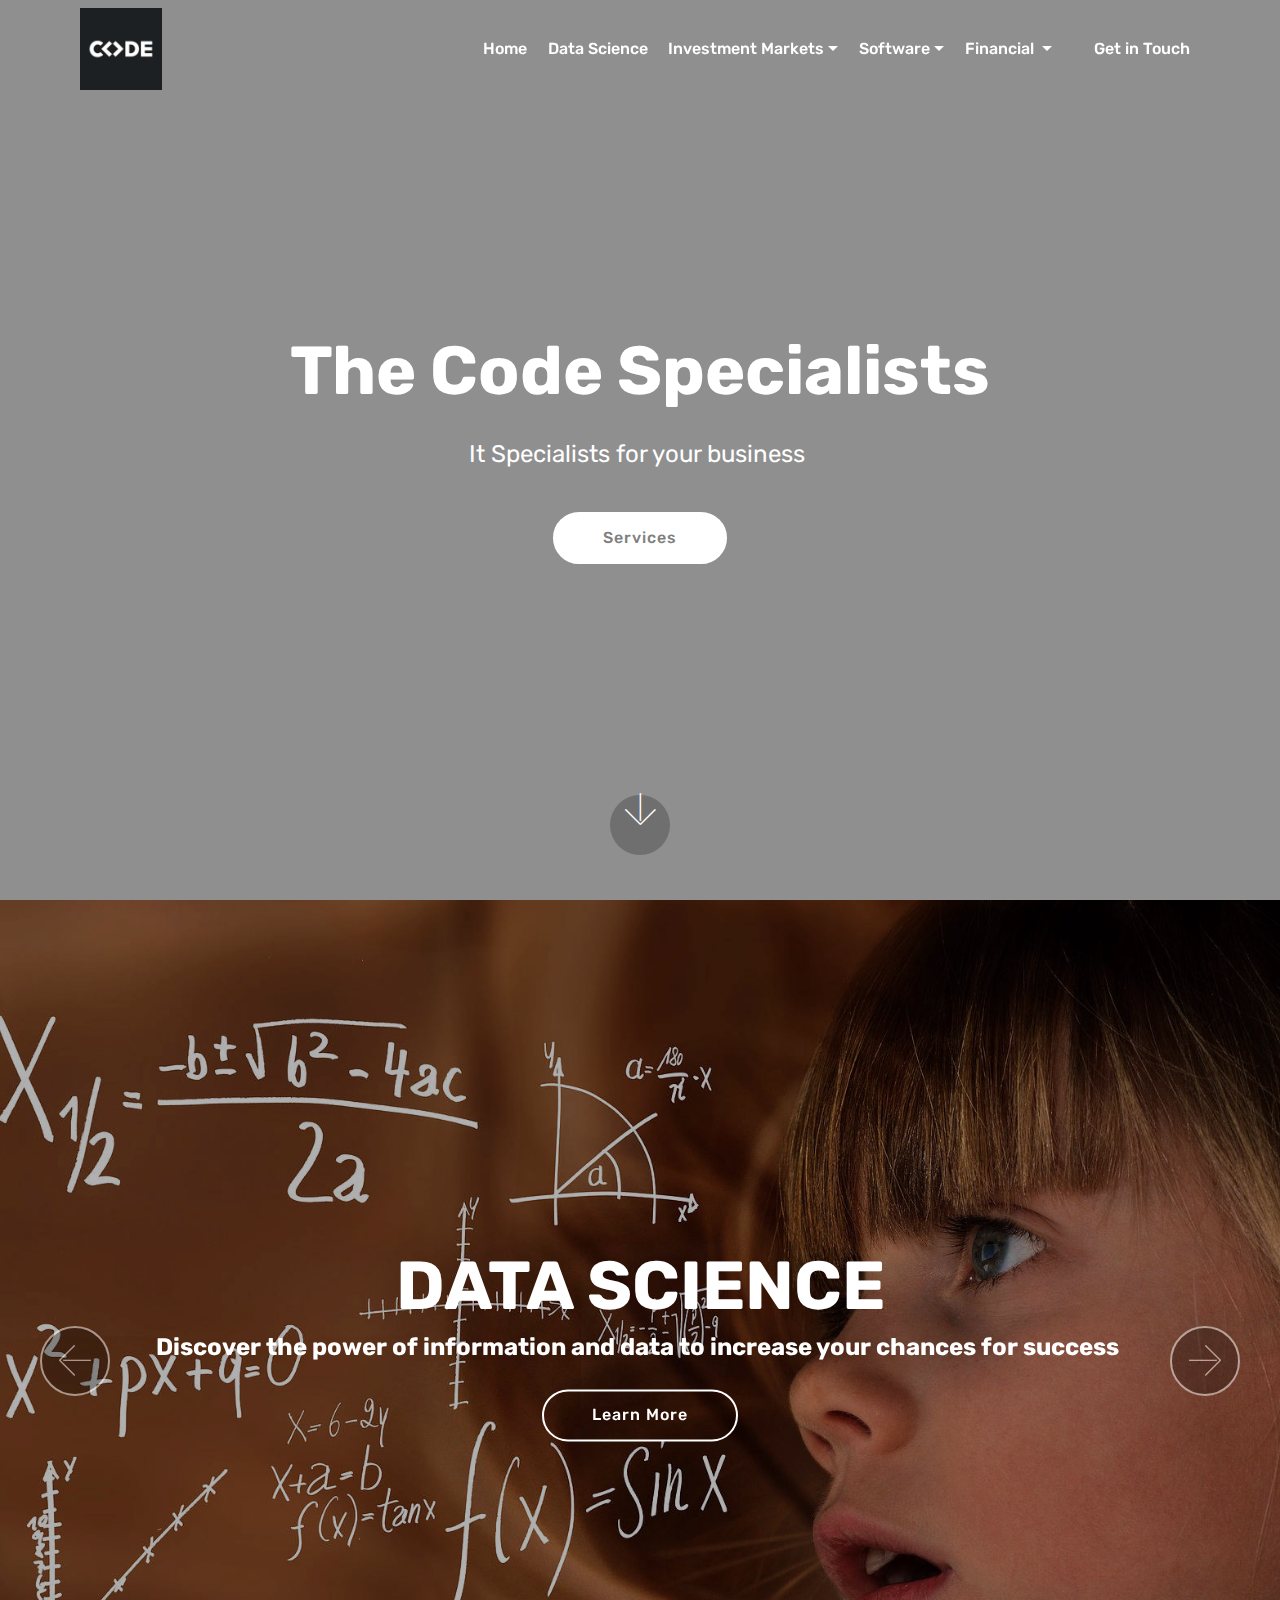
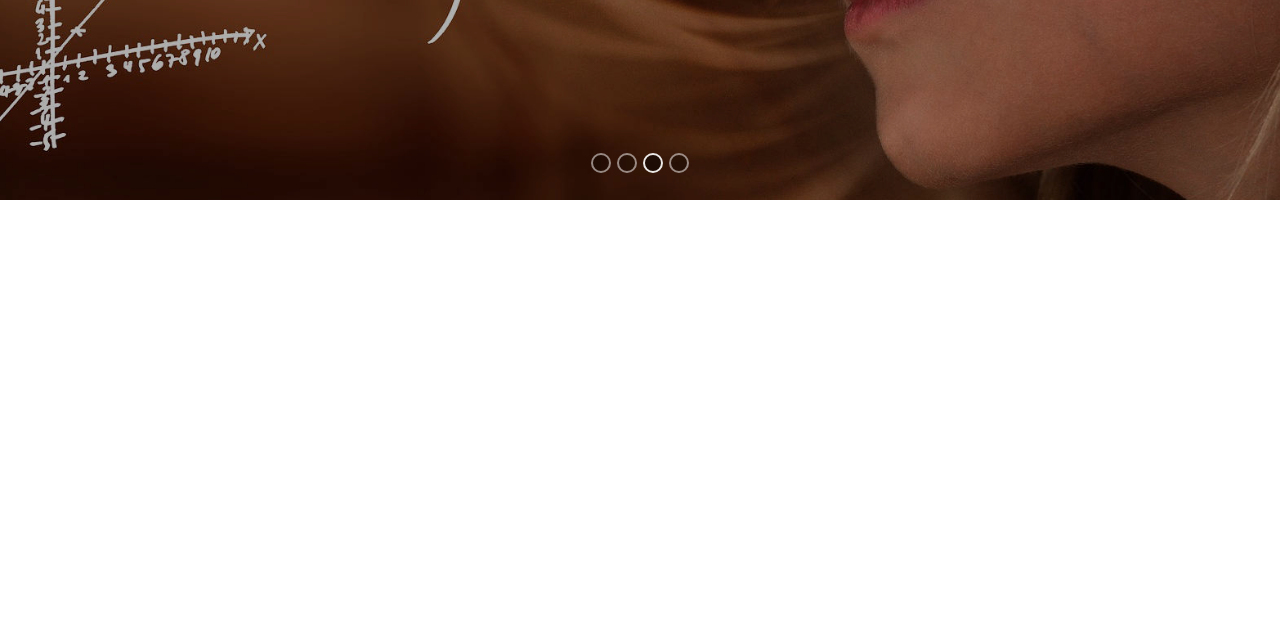
<file: index.html>
﻿<!DOCTYPE html>
<html >
<head>
  <meta charset="UTF-8">
  <meta http-equiv="X-UA-Compatible" content="IE=edge">
  <meta name="generator" content="Mobirise v4.8.2, mobirise.com">
  <meta name="viewport" content="width=device-width, initial-scale=1, minimum-scale=1">
  <meta name="google-site-verification" content="b-_OHContUVNNFX2c26DdjQAK_rGjxi03QdjIh-lMys" />
  <link rel="shortcut icon" href="assets/images/logooriginal-1-186x186.png" type="image/x-icon">
  <meta name="description" content="The Code Specialists">
  <title>THE CODE SPECIALISTS</title>
  <link rel="stylesheet" href="assets/web/assets/mobirise-icons/mobirise-icons.css">
  <link rel="stylesheet" href="assets/tether/tether.min.css">
  <link rel="stylesheet" href="assets/bootstrap/css/bootstrap.min.css">
  <link rel="stylesheet" href="assets/bootstrap/css/bootstrap-grid.min.css">
  <link rel="stylesheet" href="assets/bootstrap/css/bootstrap-reboot.min.css">
  <link rel="stylesheet" href="assets/dropdown/css/style.css">
  <link rel="stylesheet" href="assets/animatecss/animate.min.css">
  <link rel="stylesheet" href="assets/socicon/css/styles.css">
  <link rel="stylesheet" href="assets/theme/css/style.css">
  <link rel="stylesheet" href="assets/mobirise/css/mbr-additional.css" type="text/css">
  
  <!-- Global site tag (gtag.js) - Google Analytics -->
<script async src="https://www.googletagmanager.com/gtag/js?id=UA-128234873-1"></script>
<script>
  window.dataLayer = window.dataLayer || [];
  function gtag(){dataLayer.push(arguments);}
  gtag('js', new Date());

  gtag('config', 'UA-128234873-1');
</script>

  
</head>
<body>

  <section class="menu cid-r3bcuYxitw" once="menu" id="menu1-4s">

    

    <nav class="navbar navbar-expand beta-menu navbar-dropdown align-items-center navbar-fixed-top navbar-toggleable-sm bg-color transparent">
        <button class="navbar-toggler navbar-toggler-right" type="button" data-toggle="collapse" data-target="#navbarSupportedContent" aria-controls="navbarSupportedContent" aria-expanded="false" aria-label="Toggle navigation">
            <div class="hamburger">
                <span></span>
                <span></span>
                <span></span>
                <span></span>
            </div>
        </button>
        <div class="menu-logo">
            <div class="navbar-brand">
                <span class="navbar-logo">
                    
                         <img src="assets/images/logooriginal-1-186x186.png" alt="Mobirise" title="" style="height: 5.1rem;">
                    
                </span>
                <span class="navbar-caption-wrap"><a class="navbar-caption text-white display-4" href="#top"></a></span>
            </div>
        </div>
        <div class="collapse navbar-collapse" id="navbarSupportedContent">
            <ul class="navbar-nav nav-dropdown nav-right" data-app-modern-menu="true"><li class="nav-item"><a class="nav-link link text-white display-4" href="index.html#slider1-4t" aria-expanded="false">
                        
                        Home</a></li><li class="nav-item"><a class="nav-link link text-white display-4" href="page1.html#header1-5q" aria-expanded="false">
                        
                        Data Science</a></li><li class="nav-item dropdown"><a class="nav-link link text-white dropdown-toggle display-4" href="PAGE1.html#header3-4z" aria-expanded="false" data-toggle="dropdown-submenu">
                        
                        Investment Markets</a><div class="dropdown-menu"><a class="text-white dropdown-item display-4" href="page1.html#header3-4z" aria-expanded="false">Automated Trading Algorithms</a><a class="text-white dropdown-item display-4" href="page1.html#header3-4z" aria-expanded="false">Freelance Service</a><a class="text-white dropdown-item display-4" href="page1.html#content5-54" aria-expanded="false">Performance Reports</a></div></li><li class="nav-item dropdown"><a class="nav-link link text-white dropdown-toggle display-4" href="page2.html#header1-5o" aria-expanded="false" data-toggle="dropdown-submenu">Software</a><div class="dropdown-menu"><a class="text-white dropdown-item display-4" href="page2.html#header1-5o" aria-expanded="false">Web Development</a><a class="text-white dropdown-item display-4" href="page2.html#features13-5a" aria-expanded="false">Software Development</a><a class="text-white dropdown-item display-4" href="page2.html#features13-5b" aria-expanded="false">Mobile Apps</a><a class="text-white dropdown-item display-4" href="page2.html#features13-5c" aria-expanded="false">System Integration</a></div></li><li class="nav-item dropdown"><a class="nav-link link text-white dropdown-toggle display-4" href="page2.html#content5-5d" aria-expanded="false" data-toggle="dropdown-submenu">Financial&nbsp;</a><div class="dropdown-menu"><a class="text-white dropdown-item display-4" href="page2.html#content5-5d" aria-expanded="false">Contract Negotiations</a><a class="text-white dropdown-item display-4" href="page2.html#features11-5f" aria-expanded="false">Business Insurance</a><a class="text-white dropdown-item display-4" href="page2.html#features11-5g" aria-expanded="false">Umbrella Service</a></div></li><li class="nav-item"><a class="nav-link link text-white display-4" href="https://mobirise.com" aria-expanded="false">
                        </a></li>
                <li class="nav-item">
                    <a class="nav-link link text-white display-4" href="page2.html#social-buttons2-5h">Get in Touch</a>
                </li></ul>
            
        </div>
    </nav>
</section>

<section class="engine"><a href="https://mobiri.se/l">free web templates</a></section><section class="header6 cid-r3bbsxPfpr mbr-fullscreen" data-bg-video="https://www.youtube.com/watch?v=6my2ltOHaZE" id="header6-41">

    

    <div class="mbr-overlay" style="opacity: 0.4; background-color: rgb(0, 0, 0);">
    </div>

    <div class="container">
        <div class="row justify-content-md-center">
            <div class="mbr-white col-md-10">
                <h1 class="mbr-section-title align-center mbr-bold pb-3 mbr-fonts-style display-1">
                    The Code Specialists</h1>
                <p class="mbr-text align-center pb-3 mbr-fonts-style display-5">
                    It Specialists for your business&nbsp;</p>
                <div class="mbr-section-btn align-center"><a class="btn btn-md btn-white display-4" href="index.html#slider1-4t">Services</a></div>
            </div>
        </div>
    </div>

    <div class="mbr-arrow hidden-sm-down" aria-hidden="true">
        <a href="#next">
            <i class="mbri-down mbr-iconfont"></i>
        </a>
    </div>
</section>

<section class="carousel slide cid-r3bd5BiD09" data-interval="false" id="slider1-4t">

    

    <div class="full-screen"><div class="mbr-slider slide carousel" data-pause="true" data-keyboard="false" data-ride="carousel" data-interval="8000"><ol class="carousel-indicators"><li data-app-prevent-settings="" data-target="#slider1-4t" data-slide-to="0"></li><li data-app-prevent-settings="" data-target="#slider1-4t" data-slide-to="1"></li><li data-app-prevent-settings="" data-target="#slider1-4t" class=" active" data-slide-to="2"></li><li data-app-prevent-settings="" data-target="#slider1-4t" data-slide-to="3"></li></ol><div class="carousel-inner" role="listbox"><div class="carousel-item slider-fullscreen-image" data-bg-video-slide="false" style="background-image: url(assets/images/mbr-1920x1271.jpg);"><div class="container container-slide"><div class="image_wrapper"><div class="mbr-overlay" style="opacity: 0.4;"></div><img src="assets/images/mbr-1920x1271.jpg"><div class="carousel-caption justify-content-center"><div class="col-10 align-center"><h2 class="mbr-fonts-style display-1">Automated Trading Algorithms</h2><p class="lead mbr-text mbr-fonts-style display-5"><strong>Bullish or Bearish ? Not quite important anymore, your algorithm will do this for you to benefit from both !</strong></p><div class="mbr-section-btn" buttons="0"> <a class="btn  btn-white-outline display-4" href="page1.html#header3-4z">Learn More</a></div></div></div></div></div></div><div class="carousel-item slider-fullscreen-image" data-bg-video-slide="false" style="background-image: url(assets/images/mbr-1920x1310.jpg);"><div class="container container-slide"><div class="image_wrapper"><div class="mbr-overlay" style="opacity: 0.2;"></div><img src="assets/images/mbr-1920x1310.jpg"><div class="carousel-caption justify-content-center"><div class="col-10 align-center"><h2 class="mbr-fonts-style display-1">Financial Assistance</h2><p class="lead mbr-text mbr-fonts-style display-5"><strong>Our team of specialists can benefit from the best possible and most cost effective service allowing them to focus on the things they are here to do.&nbsp;</strong><br></p><div class="mbr-section-btn" buttons="0"> <a class="btn  btn-white-outline display-4" href="page2.html#content5-5d">Learn More</a></div></div></div></div></div></div><div class="carousel-item slider-fullscreen-image active" data-bg-video-slide="false" style="background-image: url(assets/images/mbr-1920x1104.jpg);"><div class="container container-slide"><div class="image_wrapper"><div class="mbr-overlay" style="opacity: 0.3; background-color: rgb(0, 0, 0);"></div><img src="assets/images/mbr-1920x1104.jpg"><div class="carousel-caption justify-content-center"><div class="col-10 align-center"><h2 class="mbr-fonts-style display-1"><strong>DATA SCIENCE</strong></h2><p class="lead mbr-text mbr-fonts-style display-5"><strong>Discover the power of information and data to increase your chances for success&nbsp;</strong></p><div class="mbr-section-btn" buttons="0"> <a class="btn  btn-white-outline display-4" href="page1.html#header1-5q">Learn More</a></div></div></div></div></div></div><div class="carousel-item slider-fullscreen-image" data-bg-video-slide="false" style="background-image: url(assets/images/mbr-7-1920x1280.jpg);"><div class="container container-slide"><div class="image_wrapper"><div class="mbr-overlay" style="opacity: 0.3;"></div><img src="assets/images/mbr-7-1920x1280.jpg"><div class="carousel-caption justify-content-center"><div class="col-10 align-center"><h2 class="mbr-fonts-style display-1">Software Development</h2><p class="lead mbr-text mbr-fonts-style display-5"><strong>Chose from a number of pre-made code blocks, pages, systems or simply let us implement any idea with protection of your intellectual property.</strong></p><div class="mbr-section-btn" buttons="0"> <a class="btn  btn-white-outline display-4" href="page2.html#header1-5o">Learn More</a></div></div></div></div></div></div></div><a data-app-prevent-settings="" class="carousel-control carousel-control-prev" role="button" data-slide="prev" href="#slider1-4t"><span aria-hidden="true" class="mbri-left mbr-iconfont"></span><span class="sr-only">Previous</span></a><a data-app-prevent-settings="" class="carousel-control carousel-control-next" role="button" data-slide="next" href="#slider1-4t"><span aria-hidden="true" class="mbri-right mbr-iconfont"></span><span class="sr-only">Next</span></a></div></div>

</section>

<section class="footer4 cid-r3f5g5GOXw mbr-reveal" id="footer4-5v">

    

    

    <div class="container">
        <div class="media-container-row content mbr-white">
            <div class="col-md-3 col-sm-4">
                <div class="mb-3 img-logo">
                    <a href="https://mobirise.com/">
                        <img src="assets/images/logooriginal-192x192.png" alt="Mobirise" title="">
                    </a>
                </div>
                <p class="mb-3 mbr-fonts-style foot-title display-7">
                    The Code Specialists</p>
                <p class="mbr-text mbr-fonts-style mbr-links-column display-7">
                    <a href="#" class="text-white">About Us</a>
                    <br><a href="page2.html#header1-5o" class="text-white">Services</a>
                    <br><a href="https://thecodespecialists.com/page1.html#header3-4z" class="text-white">Selected Work</a>
                    <br><a href="page2.html#social-buttons2-5h" class="text-white">Get In Touch</a>
                </p>
            </div>
            <div class="col-md-4 col-sm-8">
                <p class="mb-4 foot-title mbr-fonts-style display-7">Why us?&nbsp;</p>
                <p class="mbr-text mbr-fonts-style foot-text display-7">Through extensive experience in software design, data science and financial markets, we can change the path of your business for ever. 
<br>
<br>If you're looking for a global growth and multinational access to markets, we are the right people to speak to. &nbsp;</p>
            </div>
            <div class="col-md-4 offset-md-1 col-sm-12">
                <p class="mb-4 foot-title mbr-fonts-style display-7">
                    SUBSCRIBE
                </p>
                <p class="mbr-text mbr-fonts-style form-text display-7">
                    Get monthly updates and free resources</p>
                <div class="media-container-column" data-form-type="formoid">
                    <div data-form-alert="" hidden="" class="align-center">Thanks for filling out the form!</div>

                    <form class="form-inline" action="https://mobirise.com/" method="post" data-form-title="Mobirise Form">
                        <input type="hidden" value="PuKLTX/b/BLGr4KSqKtvNDL08EDujkKwnCwIxV2vvFCwMQG0NF9NxaS3MW0pQWC97gQwonVM0+0AKx47QZs3mS79ChMt2vTKoIFZk6RaYNBRTaN6IORxHQTwUa1avAa+" data-form-email="true">
                        <div class="form-group">
                            <input type="email" class="form-control input-sm input-inverse my-2" name="email" required="" data-form-field="Email" placeholder="Email" id="email-footer4-5v">
                        </div>
                        <div class="input-group-btn m-2"><button href="" class="btn btn-primary display-4" type="submit" role="button">Subscribe</button></div>
                    </form>
                </div>
                <p class="mb-4 mbr-fonts-style foot-title display-7"></p>
                <div class="social-list pl-0 mb-0">
                        <div class="soc-item">
                            <a href="https://twitter.com/CodeSpecialists" target="_blank">
                                <span class="mbr-iconfont mbr-iconfont-social socicon-twitter socicon"></span>
                            </a>
                        </div>
                        <div class="soc-item">
                            <a href="https://www.facebook.com/thecodespecialists/" target="_blank">
                                <span class="mbr-iconfont mbr-iconfont-social socicon-facebook socicon"></span>
                            </a>
                        </div>
                        <div class="soc-item">
                            <a href="https://www.linkedin.com/company/the-code-specialists" target="_blank">
                                <span class="mbr-iconfont mbr-iconfont-social socicon-linkedin socicon"></span>
                            </a>
                        </div>
                        <div class="soc-item">
                            <a href="https://join.skype.com/invite/lujozQtJwcCu" target="_blank">
                                <span class="mbr-iconfont mbr-iconfont-social socicon-skype socicon"></span>
                            </a>
                        </div>
                        <div class="soc-item">
                            <a href="https://api.whatsapp.com/send?phone=447466722045" target="_blank">
                                <span class="mbr-iconfont mbr-iconfont-social socicon-whatsapp socicon"></span>
                            </a>
                        </div>
                        <div class="soc-item">
                            <a href="https://m.me/thecodespecialists" target="_blank">
                                <span class="mbr-iconfont mbr-iconfont-social socicon-wechat socicon"></span>
                            </a>
                        </div>
                </div>
            </div>
        </div>
        <div class="footer-lower">
            <div class="media-container-row">
                <div class="col-sm-12">
                    <hr>
                </div>
            </div>
            <div class="media-container-row mbr-white">
                <div class="col-sm-12 copyright">
                    <p class="mbr-text mbr-fonts-style display-7">
                        © Copyright 2018 The Code Specialists - All Rights Reserved
                    </p>
                </div>
            </div>
        </div>
    </div>
</section>


  <script src="assets/web/assets/jquery/jquery.min.js"></script>
  <script src="assets/popper/popper.min.js"></script>
  <script src="assets/tether/tether.min.js"></script>
  <script src="assets/bootstrap/js/bootstrap.min.js"></script>
  <script src="assets/smoothscroll/smooth-scroll.js"></script>
  <script src="assets/dropdown/js/script.min.js"></script>
  <script src="assets/touchswipe/jquery.touch-swipe.min.js"></script>
  <script src="assets/viewportchecker/jquery.viewportchecker.js"></script>
  <script src="assets/ytplayer/jquery.mb.ytplayer.min.js"></script>
  <script src="assets/vimeoplayer/jquery.mb.vimeo_player.js"></script>
  <script src="assets/bootstrapcarouselswipe/bootstrap-carousel-swipe.js"></script>
  <script src="assets/theme/js/script.js"></script>
  <script src="assets/slidervideo/script.js"></script>
  <script src="assets/formoid/formoid.min.js"></script>
  
 </body>
</html>
</file>
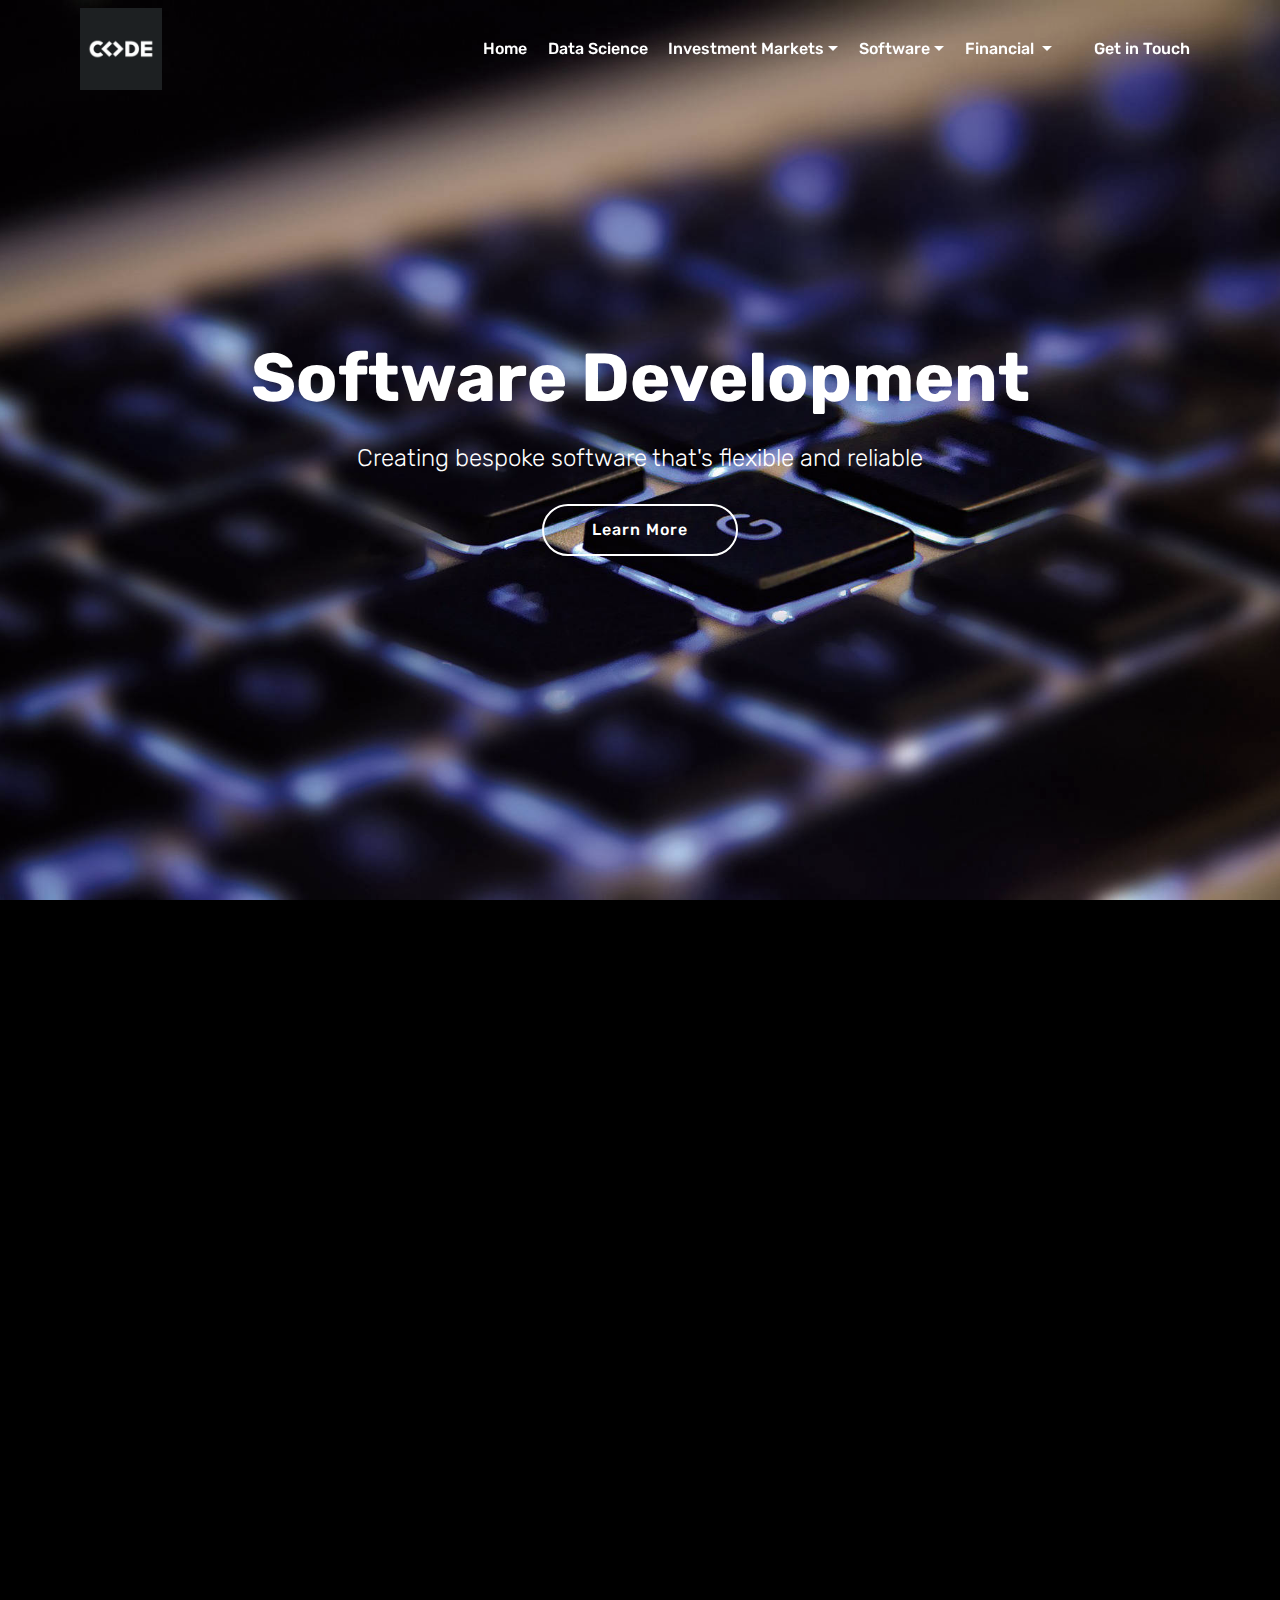
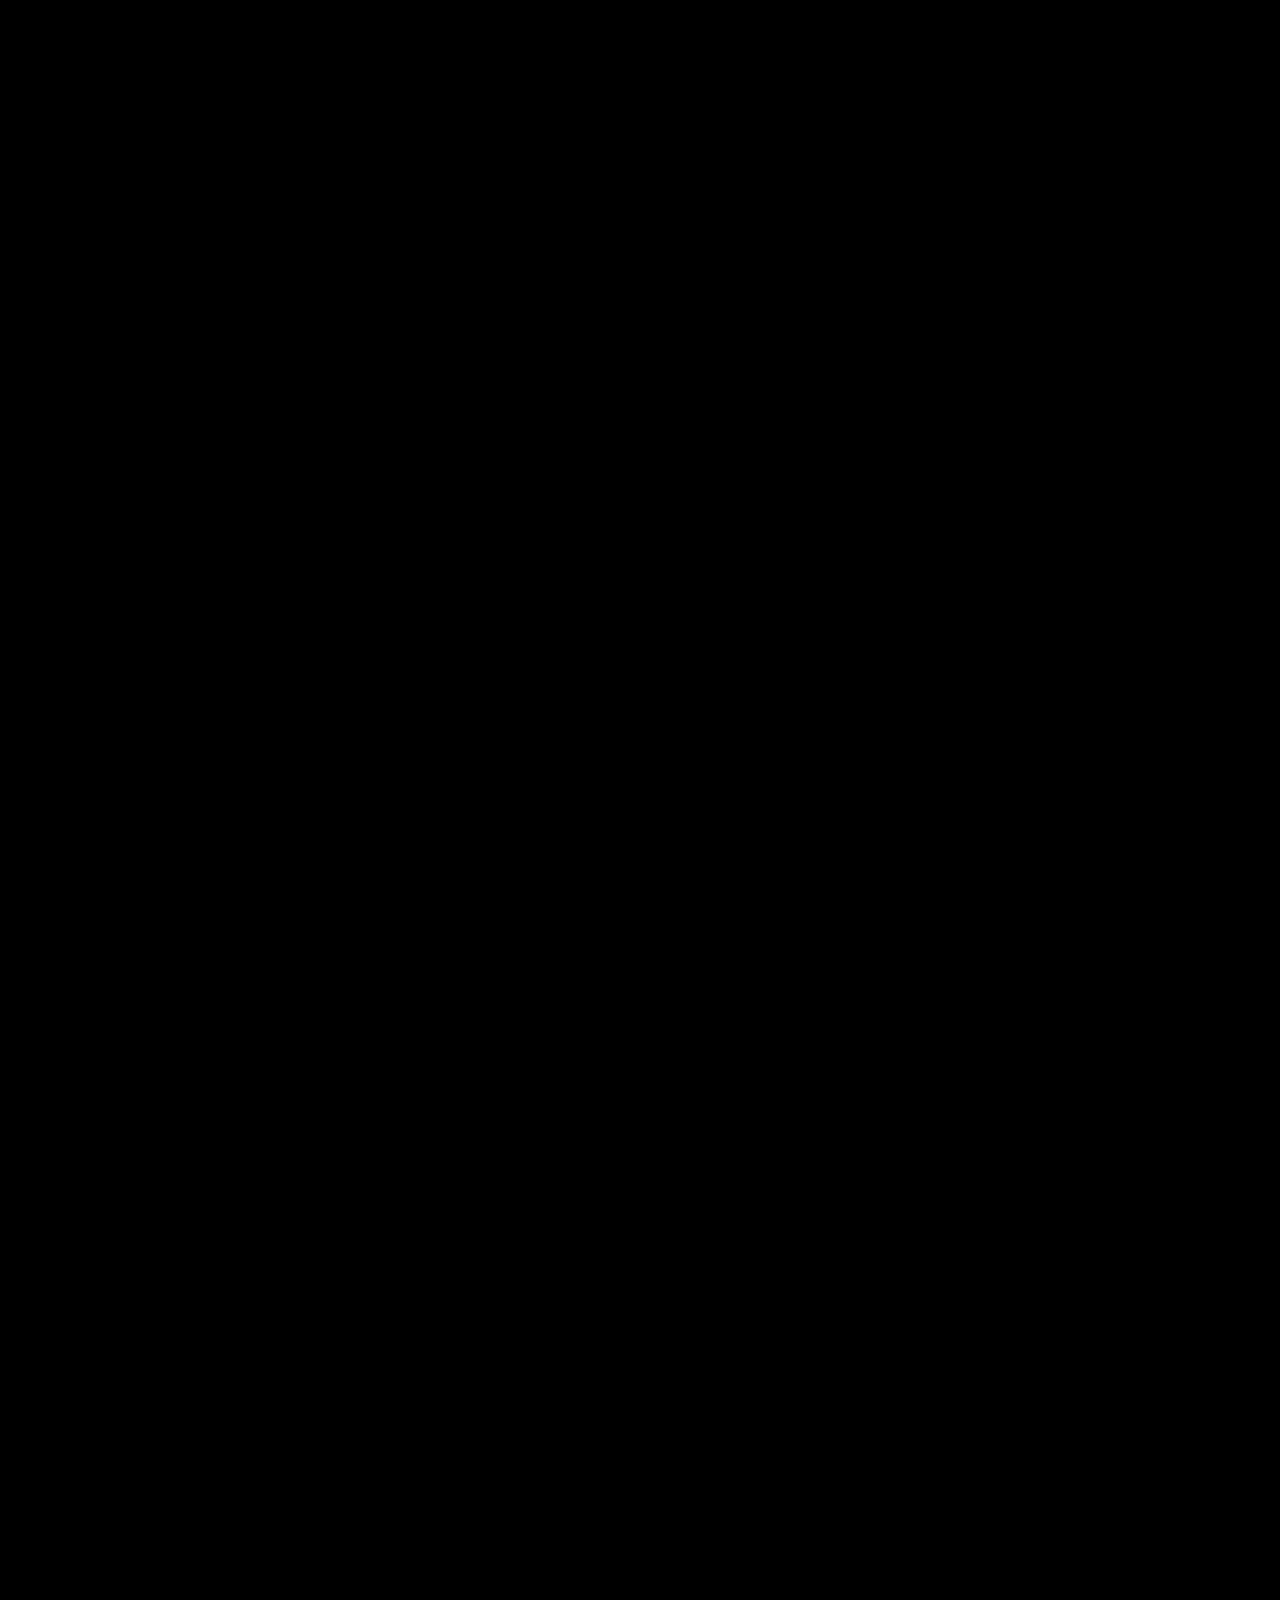
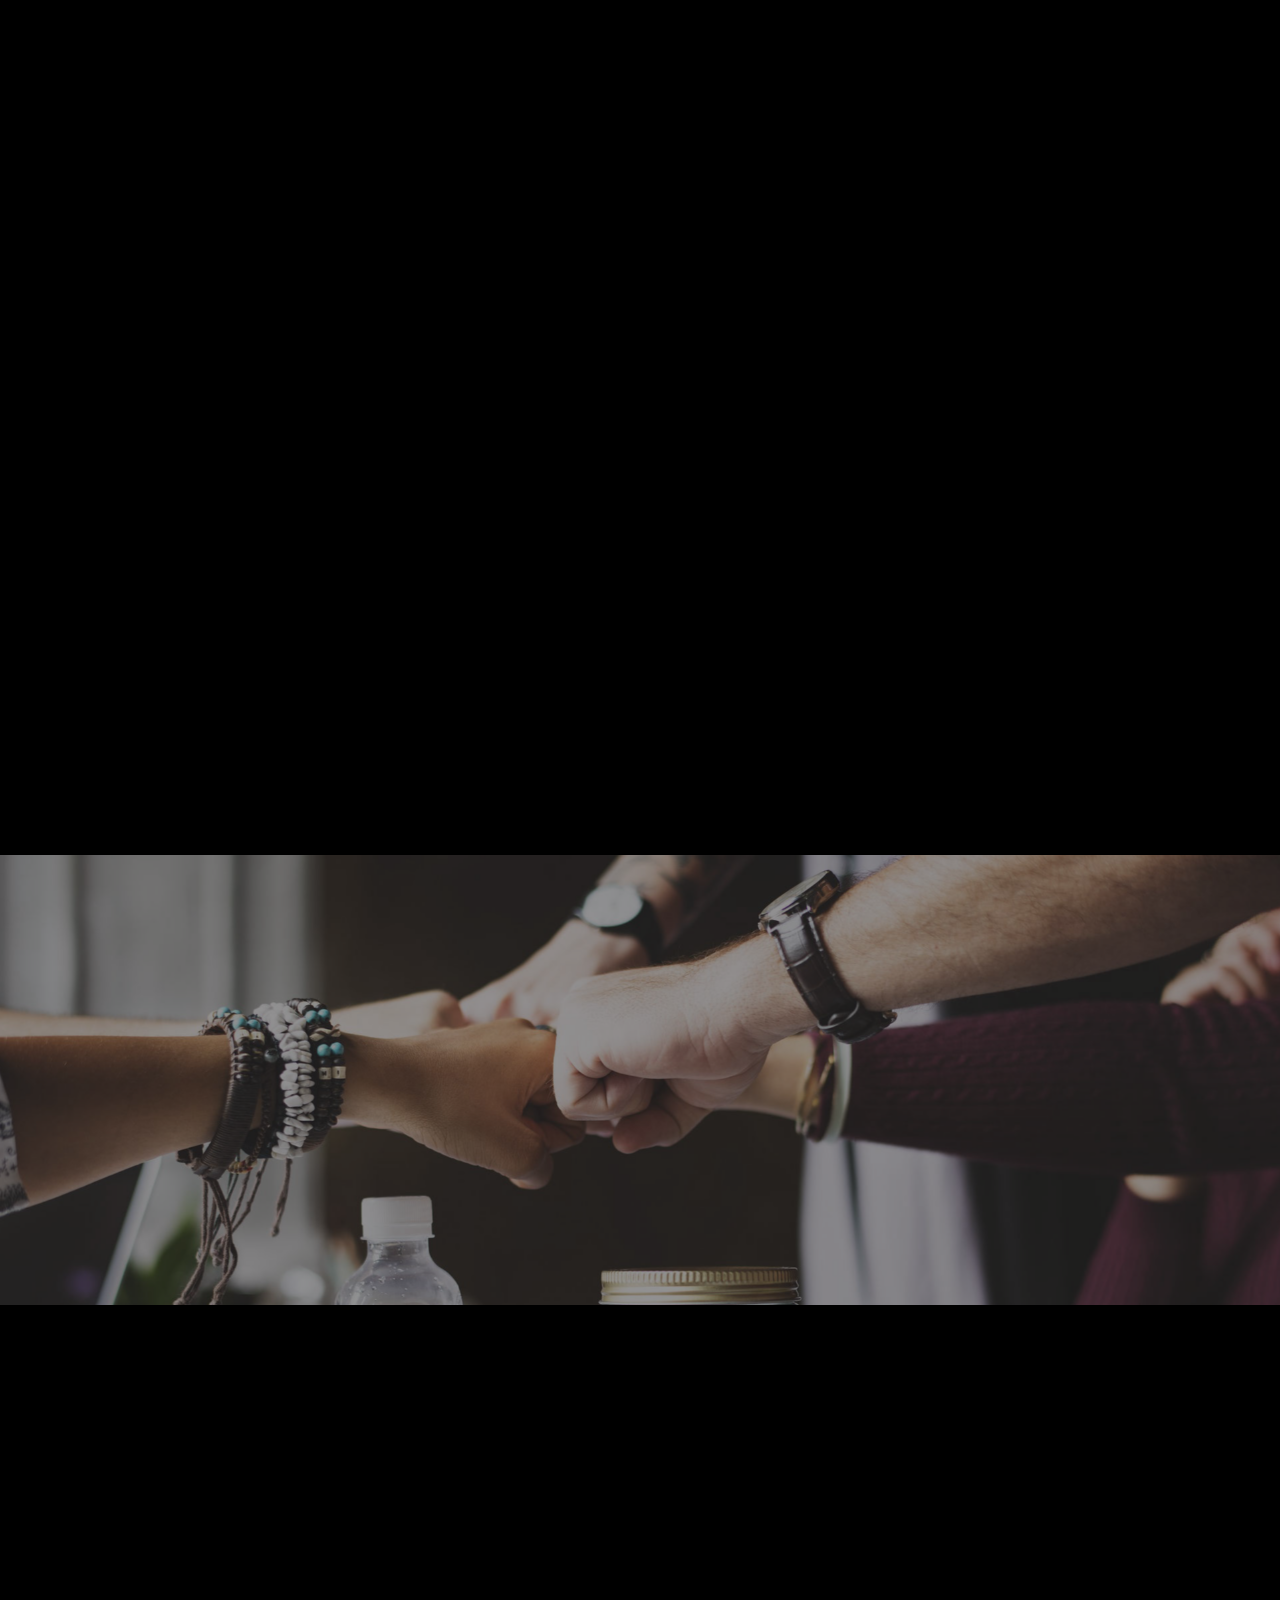
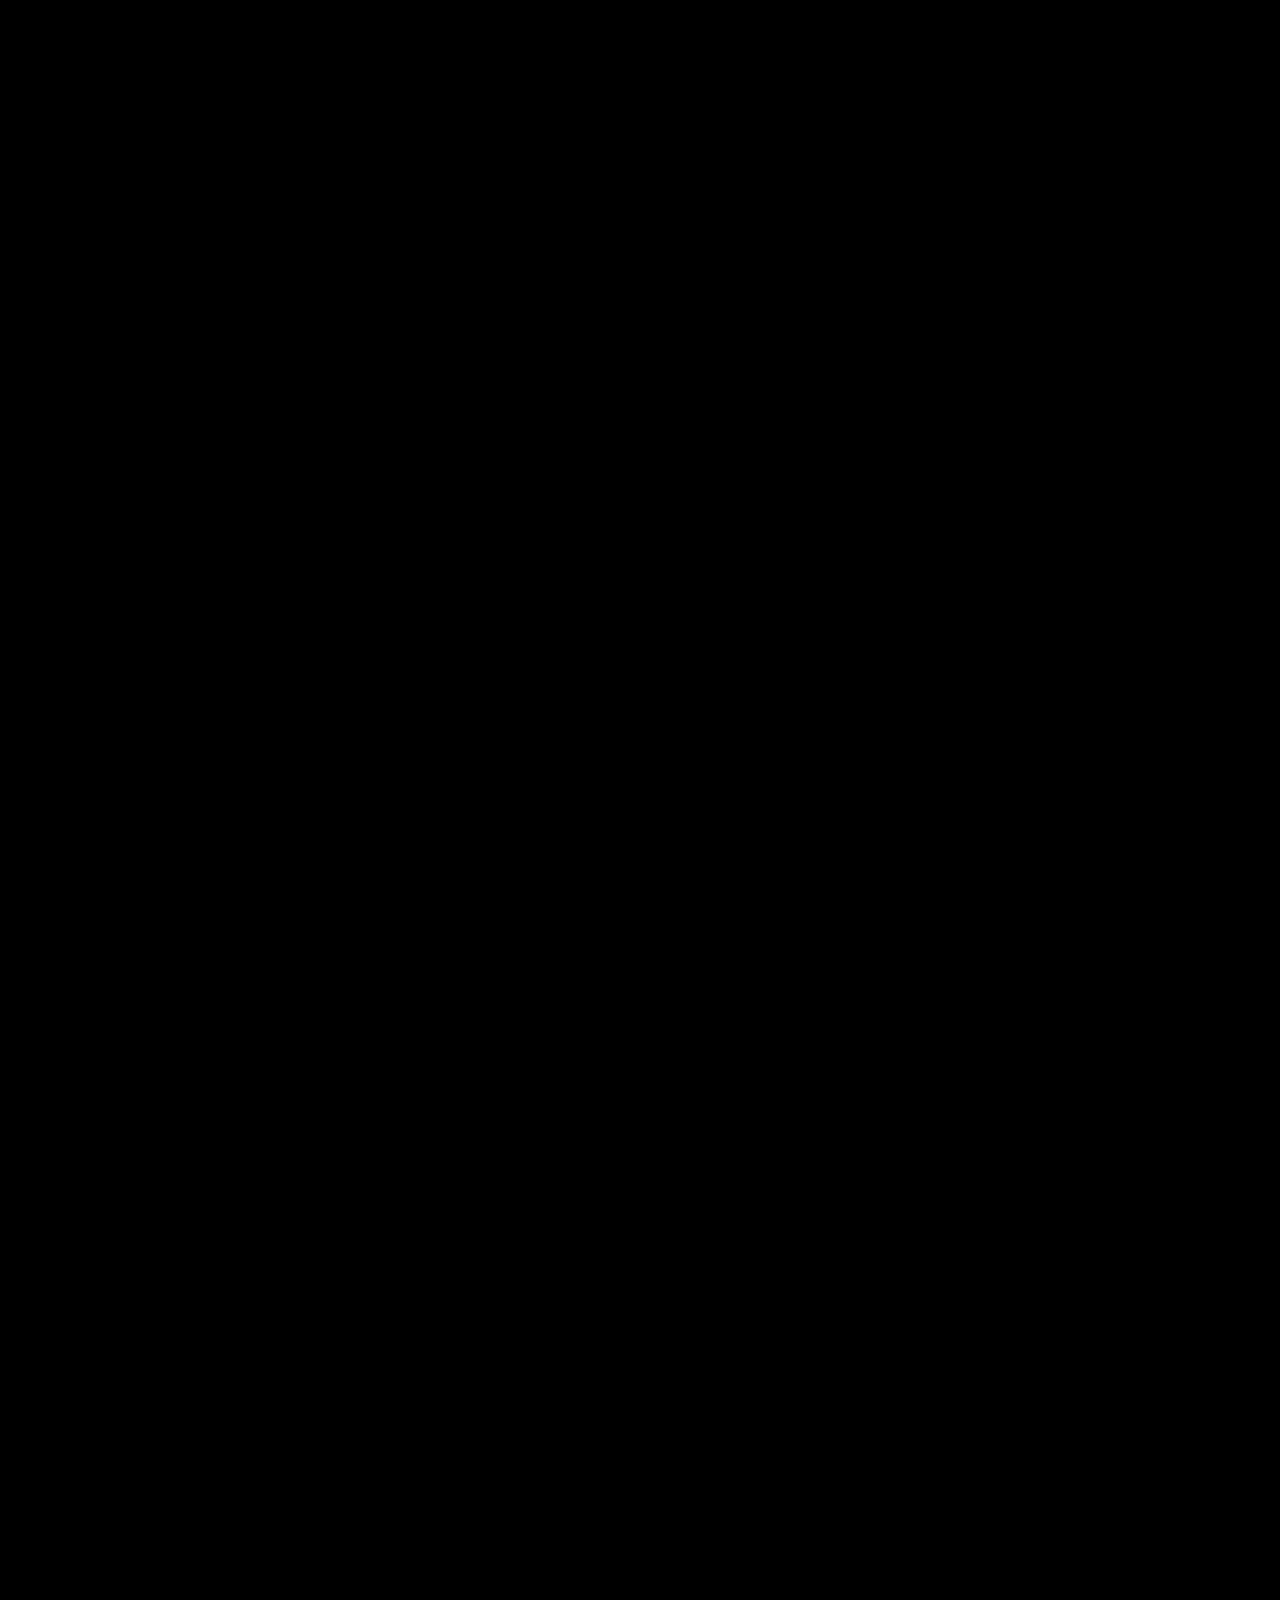
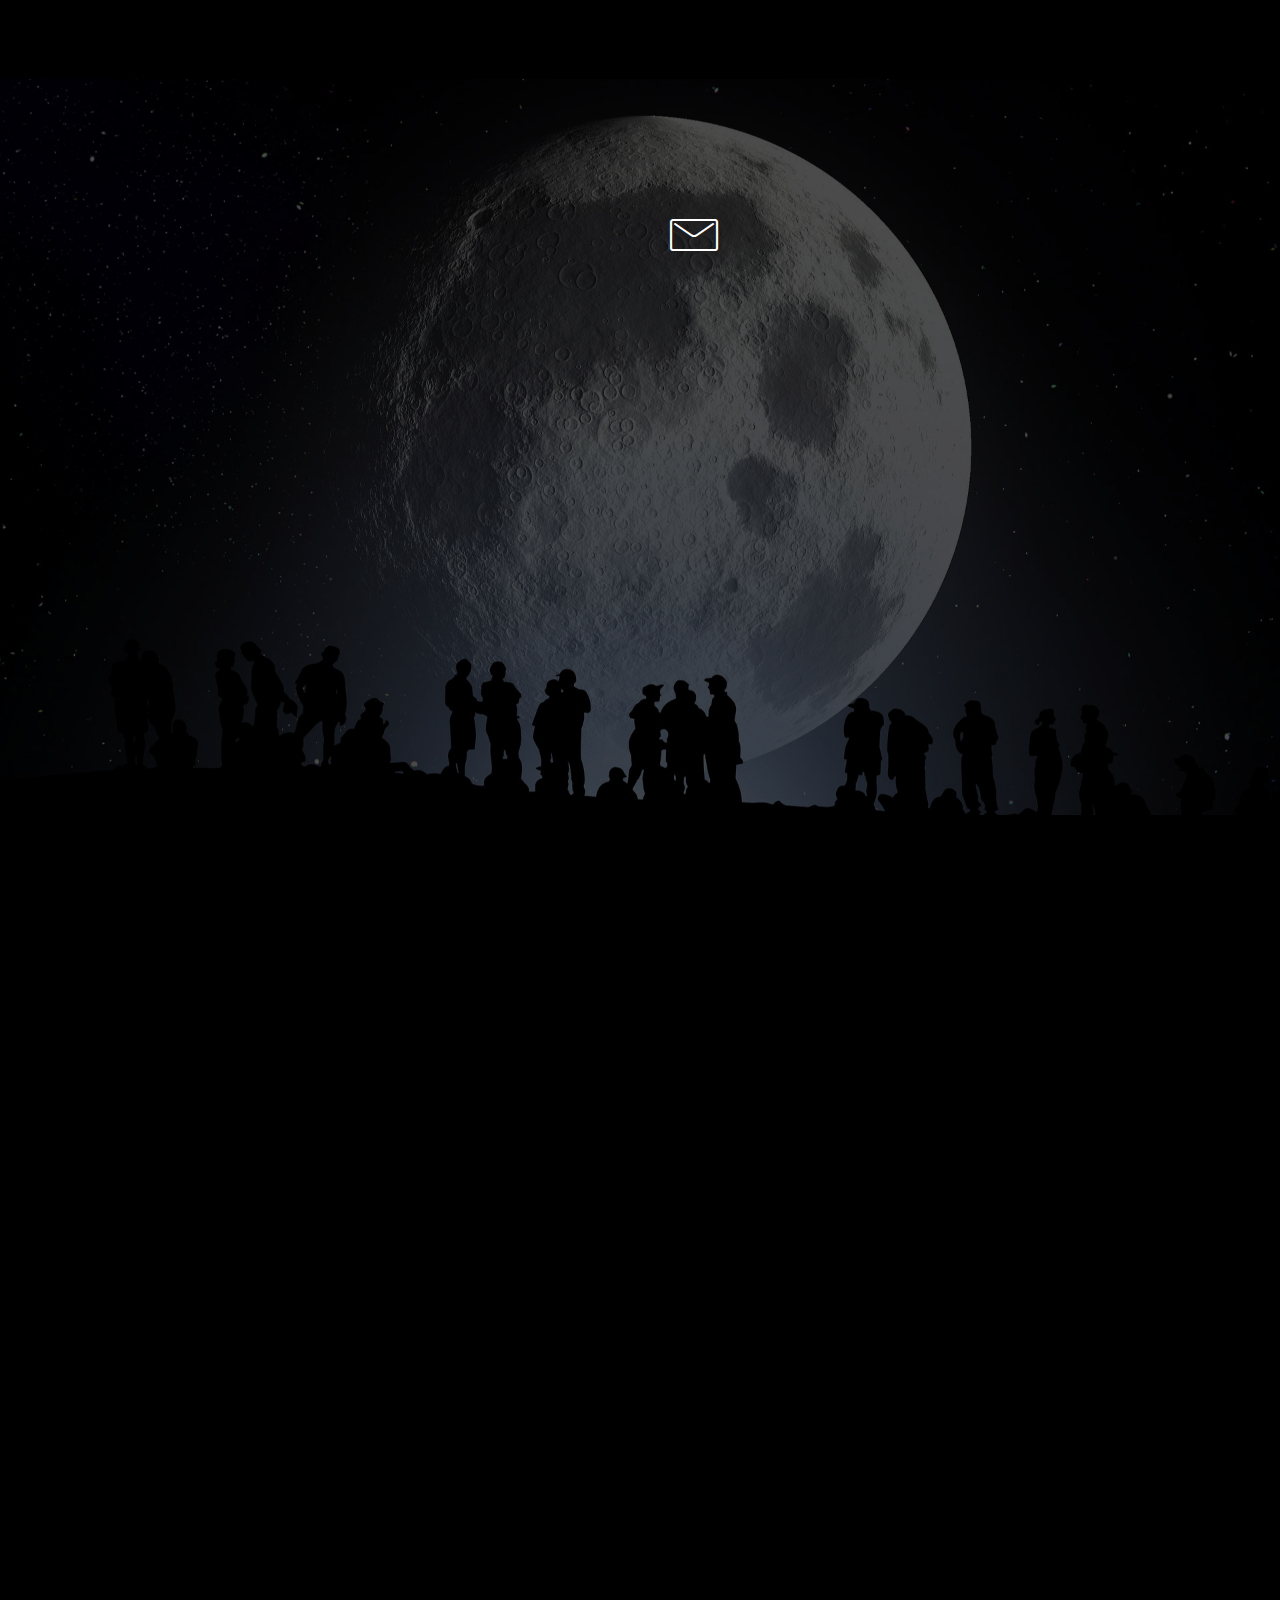
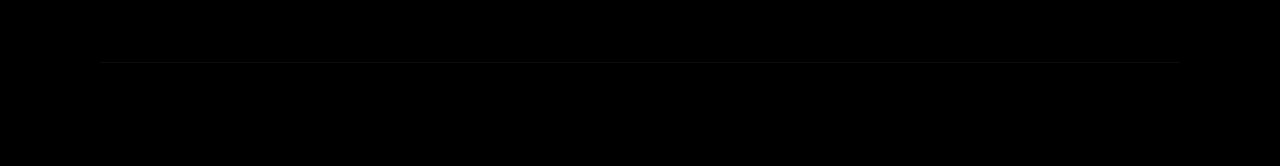
<file: page2.html>
﻿<!DOCTYPE html>
<html >
<head>
  <meta charset="UTF-8">
  <meta http-equiv="X-UA-Compatible" content="IE=edge">
  <meta name="generator" content="Mobirise v4.8.2, mobirise.com">
  <meta name="viewport" content="width=device-width, initial-scale=1, minimum-scale=1">
  <meta name="google-site-verification" content="b-_OHContUVNNFX2c26DdjQAK_rGjxi03QdjIh-lMys" />
  <link rel="shortcut icon" href="assets/images/logooriginal-1-186x186.png" type="image/x-icon">
  <meta name="description" content="Web Page Builder Description">
  <title>The Code Specialists Software and Finance</title>
  <link rel="stylesheet" href="assets/web/assets/mobirise-icons/mobirise-icons.css">
  <link rel="stylesheet" href="assets/tether/tether.min.css">
  <link rel="stylesheet" href="assets/bootstrap/css/bootstrap.min.css">
  <link rel="stylesheet" href="assets/bootstrap/css/bootstrap-grid.min.css">
  <link rel="stylesheet" href="assets/bootstrap/css/bootstrap-reboot.min.css">
  <link rel="stylesheet" href="assets/dropdown/css/style.css">
  <link rel="stylesheet" href="assets/animatecss/animate.min.css">
  <link rel="stylesheet" href="assets/socicon/css/styles.css">
  <link rel="stylesheet" href="assets/theme/css/style.css">
  <link rel="stylesheet" href="assets/mobirise/css/mbr-additional.css" type="text/css">
  
  <!-- Global site tag (gtag.js) - Google Analytics -->
<script async src="https://www.googletagmanager.com/gtag/js?id=UA-128234873-1"></script>
<script>
  window.dataLayer = window.dataLayer || [];
  function gtag(){dataLayer.push(arguments);}
  gtag('js', new Date());

  gtag('config', 'UA-128234873-1');
</script>

  
</head>
<body>
  <section class="menu cid-qTkzRZLJNu" once="menu" id="menu1-58">

    

    <nav class="navbar navbar-expand beta-menu navbar-dropdown align-items-center navbar-fixed-top navbar-toggleable-sm bg-color transparent">
        <button class="navbar-toggler navbar-toggler-right" type="button" data-toggle="collapse" data-target="#navbarSupportedContent" aria-controls="navbarSupportedContent" aria-expanded="false" aria-label="Toggle navigation">
            <div class="hamburger">
                <span></span>
                <span></span>
                <span></span>
                <span></span>
            </div>
        </button>
        <div class="menu-logo">
            <div class="navbar-brand">
                <span class="navbar-logo">
                    
                         <img src="assets/images/logooriginal-1-186x186.png" alt="Mobirise" title="" style="height: 5.1rem;">
                    
                </span>
                <span class="navbar-caption-wrap"><a class="navbar-caption text-white display-4" href="#top"></a></span>
            </div>
        </div>
        <div class="collapse navbar-collapse" id="navbarSupportedContent">
            <ul class="navbar-nav nav-dropdown nav-right" data-app-modern-menu="true"><li class="nav-item"><a class="nav-link link text-white display-4" href="index.html#slider1-4t" aria-expanded="false">
                        
                        Home</a></li><li class="nav-item"><a class="nav-link link text-white display-4" href="page1.html#header1-5q" aria-expanded="false">
                        
                        Data Science</a></li><li class="nav-item dropdown"><a class="nav-link link text-white dropdown-toggle display-4" href="PAGE1.html#header3-4z" aria-expanded="false" data-toggle="dropdown-submenu">
                        
                        Investment Markets</a><div class="dropdown-menu"><a class="text-white dropdown-item display-4" href="page1.html#header3-4z" aria-expanded="false">Automated Trading Algorithms</a><a class="text-white dropdown-item display-4" href="page1.html#header3-4z" aria-expanded="false">Freelance Service</a><a class="text-white dropdown-item display-4" href="page1.html#content5-54" aria-expanded="false">Performance Reports</a></div></li><li class="nav-item dropdown"><a class="nav-link link text-white dropdown-toggle display-4" href="page2.html#header1-5o" aria-expanded="false" data-toggle="dropdown-submenu">Software</a><div class="dropdown-menu"><a class="text-white dropdown-item display-4" href="page2.html#header1-5o" aria-expanded="false">Web Development</a><a class="text-white dropdown-item display-4" href="page2.html#features13-5a" aria-expanded="false">Software Development</a><a class="text-white dropdown-item display-4" href="page2.html#features13-5b" aria-expanded="false">Mobile Apps</a><a class="text-white dropdown-item display-4" href="page2.html#features13-5c" aria-expanded="false">System Integration</a></div></li><li class="nav-item dropdown"><a class="nav-link link text-white dropdown-toggle display-4" href="page2.html#content5-5d" aria-expanded="false" data-toggle="dropdown-submenu">Financial&nbsp;</a><div class="dropdown-menu"><a class="text-white dropdown-item display-4" href="page2.html#content5-5d" aria-expanded="false">Contract Negotiations</a><a class="text-white dropdown-item display-4" href="page2.html#features11-5f" aria-expanded="false">Business Insurance</a><a class="text-white dropdown-item display-4" href="page2.html#features11-5g" aria-expanded="false">Umbrella Service</a></div></li><li class="nav-item"><a class="nav-link link text-white display-4" href="https://mobirise.com" aria-expanded="false">
                        </a></li>
                <li class="nav-item">
                    <a class="nav-link link text-white display-4" href="page2.html#social-buttons2-5h">Get in Touch</a>
                </li></ul>
            
        </div>
    </nav>
</section>

<section class="engine"><a href="https://mobiri.se/b">create your own site for free</a></section><section class="header1 cid-r3f32UqXQo mbr-fullscreen" id="header1-5o">

    

    

    <div class="container">
        <div class="row justify-content-md-center">
            <div class="mbr-white col-md-10">
                <h1 class="mbr-section-title align-center mbr-bold pb-3 mbr-fonts-style display-1">
                    Software Development</h1>
                <h3 class="mbr-section-subtitle align-center mbr-light pb-3 mbr-fonts-style display-5">Creating bespoke software that's flexible and reliable</h3>
                
                <div class="mbr-section-btn align-center"><a class="btn btn-md btn-white-outline display-4" href="page2.html#features13-59">Learn More</a></div>
            </div>
        </div>
    </div>

</section>

<section class="cid-r3f3O4Ppsa" id="social-buttons2-5s">

    

    

    <div class="container">
        <div class="media-container-row">
            <div class="col-md-8 align-center">
                
                <div class="social-list pl-0 mb-0">
                    <a href="https://twitter.com/CodeSpecialists" target="_blank">
                        <span class="px-2 mbr-iconfont mbr-iconfont-social socicon-twitter socicon" style=""></span>
                    </a>
                    <a href="https://www.facebook.com/thecodespecialists/" target="_blank">
                        <span class="px-2 mbr-iconfont mbr-iconfont-social socicon-facebook socicon" style=""></span>
                    </a>
                    <a href="https://www.linkedin.com/company/the-code-specialists" target="_blank">
                        <span class="px-2 mbr-iconfont mbr-iconfont-social socicon-linkedin socicon" style=""></span>
                    </a>
                    <a href="https://join.skype.com/invite/lujozQtJwcCu" target="_blank">
                        <span class="px-2 mbr-iconfont mbr-iconfont-social socicon-skype socicon" style=""></span>
                    </a>
                    <a href="https://api.whatsapp.com/send?phone=447466722045" target="_blank">
                        <span class="px-2 mbr-iconfont mbr-iconfont-social socicon-whatsapp socicon" style=""></span>
                    </a>
                    <a href="https://m.me/thecodespecialists" target="_blank">
                        <span class="px-2 mbr-iconfont mbr-iconfont-social socicon-wechat socicon" style=""></span>
                    </a>
                </div>
            </div>
        </div>
    </div>
</section>

<section class="features13 cid-r3f25CZv8B" id="features13-59">

    

    
    <div class="container">
        <h2 class="mbr-section-title pb-3 mbr-fonts-style display-2"><p><font color="#efefef"><strong>BOOST VISIBILITY AND ACCESS THROUGH WEB DEVELOPMENT</strong></h2>

        <div class="media-container-row container">
            <div class="card col-12 col-md-6 p-5 m-3 align-center col-lg-4">
                <div class="card-img">
                    <img src="assets/images/mbr-1200x797.jpg" alt="Mobirise" title="">
                </div>
                <h4 class="card-title py-2 mbr-fonts-style display-5">
                    
                <div><strong>LAUNCH APPS QUICKER WITH ACCELERATED DEVELOPMENT</strong><br></div></h4>
                <p class="mbr-text mbr-fonts-style display-7">Having the shortest possible delay between idea and launch is crucial in business.
<br>
<br>Our unique tools develop web-based applications 4x faster than our rivals. 
<br>
<br>Our award winning team follow industry best practices to create software that follows clear web standards.</p>
            </div>
            <div class="card col-12 col-md-6 p-5 m-3 align-center col-lg-4">
                <div class="card-img">
                    <img src="assets/images/mbr-798x530.jpg" alt="Mobirise" title="">
                </div>
                <h4 class="card-title py-2 mbr-fonts-style display-5"><strong>GET YOUR SOFTWARE SEEN ON EVERY DEVICE</strong></h4>
                <p class="mbr-text mbr-fonts-style display-7">Web Applications are accessible by anyone with internet connection.
<br>
<br>Users are likely to be viewing your software on a tablet or smartphone as they are a PC.
<br>
<br>A responsive design displays the app perfectly, no matter what device it appears on.</p>
            </div>
            <div class="card col-12 col-md-6 p-5 m-3 align-center col-lg-4">
                <div class="card-img">
                    <img src="assets/images/mbr-1066x599.jpg" alt="Mobirise" title="">
                </div>
                <h4 class="card-title py-2 mbr-fonts-style display-5"><strong>OFFER 24/7 ACCESS TO YOUR BUSINESS</strong></h4>
                <p class="mbr-text mbr-fonts-style display-7">With a web app, anyone who connects to your business has the access they need. 
<br>
<br>No matter what your business, users can connect anytime and from anywhere. 
<br>
<br>Customers can make purchases whenever the moods takes them, external suppliers and contractors enjoy better communication and your staff always have the up-to-date information they need.</p>
            </div>    
        </div>
</div></section>

<section class="features13 cid-r3f26JY1ph" id="features13-5a">

    

    
    <div class="container">
        <h2 class="mbr-section-title pb-3 mbr-fonts-style display-2"><p><font color="#efefef"><strong>CREATING BESPOKE SOFTWARE THAT'S FLEXIBLE AND RELIABLE</strong></font></p></h2>

        <div class="media-container-row container">
            <div class="card col-12 col-md-6 p-5 m-3 align-center col-lg-4">
                <div class="card-img">
                    <img src="assets/images/mbr-3-1200x800.jpg" alt="Mobirise" title="">
                </div>
                <h4 class="card-title py-2 mbr-fonts-style display-5">QUICKLY DEVELOP FIT-FOR-PURPOSE SOFTWARE&nbsp;</h4>
                <p class="mbr-text mbr-fonts-style display-7">
                    Our ultra-efficient development tools allow us to work 4x faster than our competitors&nbsp;<br><br>Rapid prototyping means there are no nasty surprises. The software we build perfectly matches your specifications&nbsp;<br><br>Quicker development time also keeps your costs as low as possible&nbsp;<br>
                </p>
            </div>
            <div class="card col-12 col-md-6 p-5 m-3 align-center col-lg-4">
                <div class="card-img">
                    <img src="assets/images/mbr-1200x797.jpg" alt="Mobirise" title="">
                </div>
                <h4 class="card-title py-2 mbr-fonts-style display-5">TEST DRIVEN DEVELOPMENT LEADS TO STABLE SOFTWARE</h4>
                <p class="mbr-text mbr-fonts-style display-7">
                    Traditionally, testing does not begin until a software project has been completed.<br><br>Yet our award winning VisualSpec system allows us to test core functions before development has even started.&nbsp;<br><br>The debugging process then takes lace alongside development, enhancing code quality and consistency.&nbsp;<br>
                </p>
            </div>
            <div class="card col-12 col-md-6 p-5 m-3 align-center col-lg-4">
                <div class="card-img">
                    <img src="assets/images/mbr-7-1200x800.jpg" alt="Mobirise" title="">
                </div>
                <h4 class="card-title py-2 mbr-fonts-style display-5">BUILD A SYSTEM THAT GROWS WITH YOU
<div><br></div></h4>
                <p class="mbr-text mbr-fonts-style display-7">
                    The demands of your users and customers are constantly changing. Don't be fenced in by generic, off-the-shelf packages.&nbsp;<br><br>Delivering the new functionality they crave doesn't have to be a headache.&nbsp;<br><br>Our long-term dependable support is cost effective and hassle free. Bespoke software naturally adapts more easily to your future challenges.&nbsp;<br>
                </p>
            </div>    
        </div>
</div></section>

<section class="features13 cid-r3f27vVTEf" id="features13-5b">

    

    
    <div class="container">
        <h2 class="mbr-section-title pb-3 mbr-fonts-style display-2"><strong>
            BRING YOUR APP IDEAS TO LIFE ON EVERY PLATFORM</strong></h2>

        <div class="media-container-row container">
            <div class="card col-12 col-md-6 p-5 m-3 align-center col-lg-4">
                <div class="card-img">
                    <img src="assets/images/mbr-1200x789.jpg" alt="Mobirise" title="">
                </div>
                <h4 class="card-title py-2 mbr-fonts-style display-5">BUILD NATIVE APPS FOR IOS, ANDROID AND WINDOWS PHONE</h4>
                <p class="mbr-text mbr-fonts-style display-7">
                    Business can no longer ignore a UK smartphone market that is reaching saturation point.<br><br>Our award winning developers can build amazing apps for all major mobile platforms.<br><br>Having a dedicated app helps you communicate with users and increases customer engagement.&nbsp;<br>
                </p>
            </div>
            <div class="card col-12 col-md-6 p-5 m-3 align-center col-lg-4">
                <div class="card-img">
                    <img src="assets/images/mbr-1200x675.jpg" alt="Mobirise" title="">
                </div>
                <h4 class="card-title py-2 mbr-fonts-style display-5">ACCELERATE YOUR TIME TO MARKET</h4>
                <p class="mbr-text mbr-fonts-style display-7">
                    It's vital to have the shortest possible gap between your initial idea and a working app.<br><br>Our unique, cutting edge software develops mobile apps 4x faster than our competitors.&nbsp;<br><br>Cross-platform development tools also allow an app created for one system to be ported to any other mobile platform. &nbsp;<br> 
                </p>
            </div>
            <div class="card col-12 col-md-6 p-5 m-3 align-center col-lg-4">
                <div class="card-img">
                    <img src="assets/images/mbr-1-1200x600.jpg" alt="Mobirise" title="">
                </div>
                <h4 class="card-title py-2 mbr-fonts-style display-5">QUICKLY TEST AND WORKING PROTOTYPE</h4>
                <p class="mbr-text mbr-fonts-style display-7">Prototypes bring your idea to life and turn a creative vision into reality.<br><br></p><p>The quicker you build a working model of your app, the sooner it can be tested.</p><br><p>It's also much easier to rectify problems early in development, saving you both time and money.&nbsp;<br>
                </p><p></p>
            </div>    
        </div>
</div></section>

<section class="features13 cid-r3f28INYEF" id="features13-5c">

    

    
    <div class="container">
        <h2 class="mbr-section-title pb-3 mbr-fonts-style display-2"><font color="#efefef"><strong>BRINGING EVERYONE TOGETHER TO WORK SMARTER AND FASTER</strong></font></h2>

        <div class="media-container-row container">
            <div class="card col-12 col-md-6 p-5 m-3 align-center col-lg-4">
                <div class="card-img">
                    <img src="assets/images/mbr-2-1200x900.jpg" alt="Mobirise" title="">
                </div>
                <h4 class="card-title py-2 mbr-fonts-style display-5">INTEGRATE YOUR SYSTEMS TO STREAMLINE YOUR BUSINESS</h4>
                <p class="mbr-text mbr-fonts-style display-7">
                    Through no fault of their own, most businesses are made up of a complex jumble of technologies.&nbsp;<br><br>These systems can be spread both geographically and virtually across a company.&nbsp;<br><br>Bespoke software links them all together to make your business run more efficiently.<br>
                </p>
            </div>
            <div class="card col-12 col-md-6 p-5 m-3 align-center col-lg-4">
                <div class="card-img">
                    <img src="assets/images/mbr-944x629.jpg" alt="Mobirise" title="">
                </div>
                <h4 class="card-title py-2 mbr-fonts-style display-5">FREE UP YOUR WORKFORCE USING AUTOMATION&nbsp;</h4>
                <p class="mbr-text mbr-fonts-style display-7">
                    Bespoke software doesn't just bring your systems together, it improves the productivity of your staff.&nbsp;<br><br>Having systems communicate directly without human intervention saves time and money.&nbsp;<br><br>Creating one standard system also greatly reduces your orientation and training costs.<br>
                </p>
            </div>
            <div class="card col-12 col-md-6 p-5 m-3 align-center col-lg-4">
                <div class="card-img">
                    <img src="assets/images/mbr-15-1200x800.jpg" alt="Mobirise" title="">
                </div>
                <h4 class="card-title py-2 mbr-fonts-style display-5">ALWAYS USE THE MOST UP TO DATE INFORMATION&nbsp;</h4>
                <p class="mbr-text mbr-fonts-style display-7">
                    In business it's essential to work with the most current data.&nbsp;<br><br>System integration ends the practice of having multiple versions of the same document.&nbsp;<br><br>When data is updated in real time across different platforms, everyone's working together on the same page.<br>
                </p>
            </div>    
        </div>
</div></section>

<section class="mbr-section content5 cid-r3f2afWbMn" id="content5-5d">

    

    <div class="mbr-overlay" style="opacity: 0.5; background-color: rgb(35, 35, 35);">
    </div>

    <div class="container">
        <div class="media-container-row">
            <div class="title col-12 col-md-8">
                <h2 class="align-center mbr-bold mbr-white pb-3 mbr-fonts-style display-1">
                    Financial Assistance</h2>
                <h3 class="mbr-section-subtitle align-center mbr-light mbr-white pb-3 mbr-fonts-style display-5">
                    
                <div><span style="font-size: 1.5rem;">Our team of specialists can benefit from the best possible and most cost effective service allowing them to focus on the things they are here to do.</span><br></div></h3>
                
                
            </div>
        </div>
    </div>
</section>

<section class="features11 cid-r3f2b22ynU" id="features11-5e">

    

    

    <div class="container">   
        <div class="col-md-12">
            <div class="media-container-row">
                <div class="mbr-figure" style="width: 50%;">
                    <img src="assets/images/adverteren-2-346x231.jpg" alt="Mobirise" title="">
                </div>
                <div class=" align-left aside-content">
                    
                    <div class="mbr-section-text">
                        
                    </div>

                    <div class="block-content">
                        <div class="card p-3 pr-3">
                            <div class="media">
                                     
                                <div class="media-body">
                                    
                                </div>
                            </div>                

                            <div class="card-box">
                                <p class="block-text mbr-fonts-style display-7">
                                   Our multilingual team of specialists can assist you with any contract negotiations with businesses but also individuals accordingly to your needs and requirements. This service is free and can be offered to any of our specialists willing to take their career to a next level. 
                                </p>
                            </div>
                        </div>

                        <div class="card p-3 pr-3">
                            <div class="media">
                                     
                                <div class="media-body">
                                    
                                </div>
                            </div>                

                            <div class="card-box">
                                <p class="block-text mbr-fonts-style display-7">
                                    We specialise in international legal agreements and contracts but also payment solutions and tax calculations in all European member states (EU) our certified legal advisors are based in London, Berlin, Munich, Warsaw and Barcelona. For those who are a little more ambitious, our offices in Dubai, New York and Sao Paulo also remain at your disposal.<br><br>We will be happy to provide you with assistance in all aspects of your new contract or permanent position as this will allow you to be more flexible and potentially, more productive in field of your study and profession.<br>
                                </p>
                            </div>
                        </div>
                    </div>
                </div>
            </div>
        </div> 
    </div>          
</section>

<section class="features11 cid-r3f2bE26th" id="features11-5f">

    

    

    <div class="container">   
        <div class="col-md-12">
            <div class="media-container-row">
                <div class="mbr-figure" style="width: 50%;">
                    <img src="assets/images/500021401-612x408.jpg" alt="Mobirise" title="">
                </div>
                <div class=" align-left aside-content">
                    
                    <div class="mbr-section-text">
                        
                    </div>

                    <div class="block-content">
                        <div class="card p-3 pr-3">
                            <div class="media">
                                     
                                <div class="media-body">
                                    
                                </div>
                            </div>                

                            <div class="card-box">
                                <p class="block-text mbr-fonts-style display-7">- £1 Million Public Liability Cover&nbsp;
<br><br>- Professional Liability Insurance also known as errors and omissions (E&amp;O) insurance covers your business against negligence claims due to harm that results from mistakes of failure to perform&nbsp;
<br><br>- Employers Liability Cover up to £10 Million&nbsp;<br><br>- Cover of injuries of your working partners (if you're a business partnership).
<br><br>- Cover of temporary employees and bona fide sub-contractors hired by your business.
<br><br>- Insurance of business equipment of up to £10,000 per employee.
<br>Contract works cover of up to £500K per contract.<br></p>
                            </div>
                        </div>

                        
                    </div>
                </div>
            </div>
        </div> 
    </div>          
</section>

<section class="features11 cid-r3f2cbNhHS" id="features11-5g">

    

    

    <div class="container">   
        <div class="col-md-12">
            <div class="media-container-row">
                <div class="mbr-figure" style="width: 50%;">
                    <img src="assets/images/meet-our-advisors-img3-2-461x437.jpg" alt="Mobirise" title="">
                </div>
                <div class=" align-left aside-content">
                    
                    <div class="mbr-section-text">
                        
                    </div>

                    <div class="block-content">
                        <div class="card p-3 pr-3">
                            <div class="media">
                                     
                                <div class="media-body">
                                    
                                </div>
                            </div>                

                            <div class="card-box">
                                <p class="block-text mbr-fonts-style display-7">
                                   As a market leader in supply of specialists from all over the world, we've made sure that all our freelancers as well as permanent employees are being looked after in the best possible way. That is why our finance team is ready to provide assistance with tax calculations, tax advice, company formation (in Europe), HMRC registration (UTR) and Umbrella Service.  
                                </p>
                            </div>
                        </div>

                        <div class="card p-3 pr-3">
                            <div class="media">
                                     
                                <div class="media-body">
                                    
                                </div>
                            </div>                

                            <div class="card-box">
                                <p class="block-text mbr-fonts-style display-7">
                                    All services provided to our contractors as well as employees are measured as a standard fee of 99£ a year which makes us market leaders in that field. All your worries about your annual tax calculations, expenses or other costs related to your freelancing are being taken care of by The Code Specialists with assistance of HMRC regulated and approved tax advisors.<br><br><br> 
                                </p>
                            </div>
                        </div>
                    </div>
                </div>
            </div>
        </div> 
    </div>          
</section>

<section class="cid-r3f2cYZNwj" id="social-buttons2-5h">

    

    

    <div class="container">
        <div class="media-container-row">
            <div class="col-md-8 align-center">
                
                <div class="social-list pl-0 mb-0">
                    <a href="https://twitter.com/CodeSpecialists" target="_blank">
                        <span class="px-2 mbr-iconfont mbr-iconfont-social socicon-twitter socicon" style=""></span>
                    </a>
                    <a href="https://www.facebook.com/thecodespecialists/" target="_blank">
                        <span class="px-2 mbr-iconfont mbr-iconfont-social socicon-facebook socicon" style=""></span>
                    </a>
                    <a href="https://www.linkedin.com/company/the-code-specialists" target="_blank">
                        <span class="px-2 mbr-iconfont mbr-iconfont-social socicon-linkedin socicon" style=""></span>
                    </a>
                    <a href="https://join.skype.com/invite/lujozQtJwcCu" target="_blank">
                        <span class="px-2 mbr-iconfont mbr-iconfont-social socicon-skype socicon" style=""></span>
                    </a>
                    <a href="https://api.whatsapp.com/send?phone=447466722045" target="_blank">
                        <span class="px-2 mbr-iconfont mbr-iconfont-social socicon-whatsapp socicon" style=""></span>
                    </a>
                    <a href="https://m.me/thecodespecialists" target="_blank">
                        <span class="px-2 mbr-iconfont mbr-iconfont-social socicon-wechat socicon" style=""></span>
                    </a>
                </div>
            </div>
        </div>
    </div>
</section>

<section class="mbr-section form4 cid-r3f2jgCYoa" id="form4-5i">

    

    <div class="mbr-overlay" style="opacity: 0.7; background-color: rgb(0, 0, 0);">
    </div>
    <div class="container">
        <div class="row">
            <div class="col-md-6">
                <div class="google-map"><iframe frameborder="0" style="border:0" src="https://www.google.com/maps/embed/v1/place?key=AIzaSyA0Dx_boXQiwvdz8sJHoYeZNVTdoWONYkU&amp;q=place_id:ChIJpVMGcjEFdkgRHmrbRqw7PRE" allowfullscreen=""></iframe></div>
            </div>
            <div class="col-md-6">
                <h2 class="pb-3 align-left mbr-fonts-style display-2"><strong>
                    Drop a Line
                </strong></h2>
                <div>
                    <div class="icon-block pb-3">
                        <span class="icon-block__icon">
                            <span class="mbr-iconfont mbri-letter" style="color: rgb(255, 255, 255);"></span>
                        </span>
                        <h4 class="icon-block__title align-left mbr-fonts-style display-5">to get in touch</h4>
                    </div>
                    <div class="icon-contacts pb-3">
                        <h5 class="align-left mbr-fonts-style display-7">Our specialists are ready to respond to any of your questions or provide assistance with any projects.</h5>
                        <p class="mbr-text align-left mbr-fonts-style display-7">If you want us to come back to you to discuss your matter, leave your details below...&nbsp;</p>
                    </div>
                </div>
                <div data-form-type="formoid">
                    <div data-form-alert="" hidden="">
                        Thanks for filling out the form!
                    </div>
                    <form class="block mbr-form" action="https://mobirise.com/" method="post" data-form-title="Mobirise Form"><input type="hidden" name="email" data-form-email="true" value="4lis0nv1PNjIuZgIh+JedYps6XgUfIA7LyNMAa16v8Obij0P5RZUX02A6HHQPCOlnLYLQZXR+9fwRN+mFc+TA85wEPujEl7tqpMgq7m1gnVZV60mTkteJI3JcbvBWSUy" data-form-field="Email">
                        <div class="row">
                            <div class="col-md-6 multi-horizontal" data-for="name">
                                <input type="text" class="form-control input" name="name" data-form-field="Name" placeholder="Your Name" required="" id="name-form4-5i">
                            </div>
                            <div class="col-md-6 multi-horizontal" data-for="phone">
                                <input type="text" class="form-control input" name="phone" data-form-field="Phone" placeholder="Phone" required="" id="phone-form4-5i">
                            </div>
                            <div class="col-md-12" data-for="email">
                                <input type="text" class="form-control input" name="email" data-form-field="Email" placeholder="Email" required="" id="email-form4-5i">
                            </div>
                            <div class="col-md-12" data-for="message">
                                <textarea class="form-control input" name="message" rows="3" data-form-field="Message" placeholder="Message" style="resize:none" id="message-form4-5i"></textarea>
                            </div>
                            <div class="input-group-btn col-md-12" style="margin-top: 10px;">
                                <button href="" type="submit" class="btn btn-primary btn-form display-4">SEND MESSAGE</button>
                            </div>
                        </div>
                    </form>
                </div>
            </div>
        </div>
    </div>
</section>

<section class="testimonials2 cid-r3f2jYr26V" id="testimonials2-5j">

    

    

    <div class="container">
        <div class="media-container-row">
            <div class="mbr-figure pr-lg-5" style="width: 130%;">
              <img src="assets/images/mbr-1162x775.jpg" alt="" title="">
            </div>
            <div class="media-content px-3 align-self-center mbr-white py-2">
                    <p class="mbr-text testimonial-text mbr-fonts-style display-7">My vision for the future of this world is simple, we all need to work together as one completely independent and self-sufficient global community, with no limitations or restrictions on your creativity or potential of the young generation as our future lays in their hands... </p>
                    <p class="mbr-author-name pt-4 mb-2 mbr-fonts-style display-7">Luca Andre Bednar</p>
                    <p class="mbr-author-desc mbr-fonts-style display-7">
                       CTO and Founder of The Code Specialists</p>
            </div>
        </div>
    </div>
</section>

<section class="footer4 cid-r3f2ktcD4c mbr-reveal" id="footer4-5k">

    

    

    <div class="container">
        <div class="media-container-row content mbr-white">
            <div class="col-md-3 col-sm-4">
                <div class="mb-3 img-logo">
                    <a href="https://mobirise.com/">
                        <img src="assets/images/logooriginal-192x192.png" alt="Mobirise" title="">
                    </a>
                </div>
                <p class="mb-3 mbr-fonts-style foot-title display-7">
                    The Code Specialists</p>
                <p class="mbr-text mbr-fonts-style mbr-links-column display-7">
                    <a href="#" class="text-white">About Us</a>
                    <br><a href="page2.html#header1-5o" class="text-white">Services</a>
                    <br><a href="https://thecodespecialists.com/page1.html#header3-4z" class="text-white">Selected Work</a>
                    <br><a href="page2.html#social-buttons2-5h" class="text-white">Get In Touch</a>
                </p>
            </div>
            <div class="col-md-4 col-sm-8">
                <p class="mb-4 foot-title mbr-fonts-style display-7">Why us?&nbsp;</p>
                <p class="mbr-text mbr-fonts-style foot-text display-7">Through extensive experience in software design, data science and financial markets, we can change the path of your business for ever. 
<br>
<br>If you're looking for a global growth and multinational access to markets, we are the right people to speak to. &nbsp;</p>
            </div>
            <div class="col-md-4 offset-md-1 col-sm-12">
                <p class="mb-4 foot-title mbr-fonts-style display-7">
                    SUBSCRIBE
                </p>
                <p class="mbr-text mbr-fonts-style form-text display-7">
                    Get monthly updates and free resources</p>
                <div class="media-container-column" data-form-type="formoid">
                    <div data-form-alert="" hidden="" class="align-center">Thanks for filling out the form!</div>

                    <form class="form-inline" action="https://mobirise.com/" method="post" data-form-title="Mobirise Form">
                        <input type="hidden" value="SQoCezv3BImsAGwlAtuJkso8aa09nSuR1PDSEceWupzAHyzv5wHt+oPGtvbFbEcXTLiDD0ZC2KZOkR0PQ6Dltv1NSWtZ38Q2c29Ry2TnmCihpc9rtLaG9U6skoarwB3K" data-form-email="true">
                        <div class="form-group">
                            <input type="email" class="form-control input-sm input-inverse my-2" name="email" required="" data-form-field="Email" placeholder="Email" id="email-footer4-5k">
                        </div>
                        <div class="input-group-btn m-2"><button href="" class="btn btn-primary display-4" type="submit" role="button">Subscribe</button></div>
                    </form>
                </div>
                <p class="mb-4 mbr-fonts-style foot-title display-7"></p>
                <div class="social-list pl-0 mb-0">
                        <div class="soc-item">
                            <a href="https://twitter.com/CodeSpecialists" target="_blank">
                                <span class="mbr-iconfont mbr-iconfont-social socicon-twitter socicon"></span>
                            </a>
                        </div>
                        <div class="soc-item">
                            <a href="https://www.facebook.com/thecodespecialists/" target="_blank">
                                <span class="mbr-iconfont mbr-iconfont-social socicon-facebook socicon"></span>
                            </a>
                        </div>
                        <div class="soc-item">
                            <a href="https://www.linkedin.com/company/the-code-specialists" target="_blank">
                                <span class="mbr-iconfont mbr-iconfont-social socicon-linkedin socicon"></span>
                            </a>
                        </div>
                        <div class="soc-item">
                            <a href="https://join.skype.com/invite/lujozQtJwcCu" target="_blank">
                                <span class="mbr-iconfont mbr-iconfont-social socicon-skype socicon"></span>
                            </a>
                        </div>
                        <div class="soc-item">
                            <a href="https://api.whatsapp.com/send?phone=447466722045" target="_blank">
                                <span class="mbr-iconfont mbr-iconfont-social socicon-whatsapp socicon"></span>
                            </a>
                        </div>
                        <div class="soc-item">
                            <a href="https://m.me/thecodespecialists" target="_blank">
                                <span class="mbr-iconfont mbr-iconfont-social socicon-wechat socicon"></span>
                            </a>
                        </div>
                </div>
            </div>
        </div>
        <div class="footer-lower">
            <div class="media-container-row">
                <div class="col-sm-12">
                    <hr>
                </div>
            </div>
            <div class="media-container-row mbr-white">
                <div class="col-sm-12 copyright">
                    <p class="mbr-text mbr-fonts-style display-7">
                        © Copyright 2018 The Code Specialists - All Rights Reserved
                    </p>
                </div>
            </div>
        </div>
    </div>
</section>


  <script src="assets/web/assets/jquery/jquery.min.js"></script>
  <script src="assets/popper/popper.min.js"></script>
  <script src="assets/tether/tether.min.js"></script>
  <script src="assets/bootstrap/js/bootstrap.min.js"></script>
  <script src="assets/smoothscroll/smooth-scroll.js"></script>
  <script src="assets/dropdown/js/script.min.js"></script>
  <script src="assets/touchswipe/jquery.touch-swipe.min.js"></script>
  <script src="assets/viewportchecker/jquery.viewportchecker.js"></script>
  <script src="assets/sociallikes/social-likes.js"></script>
  <script src="assets/theme/js/script.js"></script>
  <script src="assets/formoid/formoid.min.js"></script>
  
  
  <input name="animation" type="hidden">
 <script type="text/javascript">(function(t,e){var r=function(t){try{var r=e.head||e.getElementsByTagName("head")[0];a=e.createElement("script");a.setAttribute("type","text/javascript");a.setAttribute("src",t);r.appendChild(a);}catch(t){}};t.CollectId = "5b71b50252ad5adb5bb774d2";r("https://collectcdn.com/launcher.js");})(window,document);</script> </body>
</html>
</file>
<file: assets/web/assets/mobirise-icons/mobirise-icons.css>
@font-face {
  font-family: 'MobiriseIcons';
  src:  url('mobirise-icons.eot?spat4u');
  src:  url('mobirise-icons.eot?spat4u#iefix') format('embedded-opentype'),
    url('mobirise-icons.ttf?spat4u') format('truetype'),
    url('mobirise-icons.woff?spat4u') format('woff'),
    url('mobirise-icons.svg?spat4u#MobiriseIcons') format('svg');
  font-weight: normal;
  font-style: normal;
}

[class^="mbri-"], [class*=" mbri-"] {
  /* use !important to prevent issues with browser extensions that change fonts */
  font-family: MobiriseIcons !important;
  speak: none;
  font-style: normal;
  font-weight: normal;
  font-variant: normal;
  text-transform: none;
  line-height: 1;

  /* Better Font Rendering =========== */
  -webkit-font-smoothing: antialiased;
  -moz-osx-font-smoothing: grayscale;
}

.mbri-add-submenu:before {
  content: "\e900";
}
.mbri-alert:before {
  content: "\e901";
}
.mbri-align-center:before {
  content: "\e902";
}
.mbri-align-justify:before {
  content: "\e903";
}
.mbri-align-left:before {
  content: "\e904";
}
.mbri-align-right:before {
  content: "\e905";
}
.mbri-android:before {
  content: "\e906";
}
.mbri-apple:before {
  content: "\e907";
}
.mbri-arrow-down:before {
  content: "\e908";
}
.mbri-arrow-next:before {
  content: "\e909";
}
.mbri-arrow-prev:before {
  content: "\e90a";
}
.mbri-arrow-up:before {
  content: "\e90b";
}
.mbri-bold:before {
  content: "\e90c";
}
.mbri-bookmark:before {
  content: "\e90d";
}
.mbri-bootstrap:before {
  content: "\e90e";
}
.mbri-briefcase:before {
  content: "\e90f";
}
.mbri-browse:before {
  content: "\e910";
}
.mbri-bulleted-list:before {
  content: "\e911";
}
.mbri-calendar:before {
  content: "\e912";
}
.mbri-camera:before {
  content: "\e913";
}
.mbri-cart-add:before {
  content: "\e914";
}
.mbri-cart-full:before {
  content: "\e915";
}
.mbri-cash:before {
  content: "\e916";
}
.mbri-change-style:before {
  content: "\e917";
}
.mbri-chat:before {
  content: "\e918";
}
.mbri-clock:before {
  content: "\e919";
}
.mbri-close:before {
  content: "\e91a";
}
.mbri-cloud:before {
  content: "\e91b";
}
.mbri-code:before {
  content: "\e91c";
}
.mbri-contact-form:before {
  content: "\e91d";
}
.mbri-credit-card:before {
  content: "\e91e";
}
.mbri-cursor-click:before {
  content: "\e91f";
}
.mbri-cust-feedback:before {
  content: "\e920";
}
.mbri-database:before {
  content: "\e921";
}
.mbri-delivery:before {
  content: "\e922";
}
.mbri-desktop:before {
  content: "\e923";
}
.mbri-devices:before {
  content: "\e924";
}
.mbri-down:before {
  content: "\e925";
}
.mbri-download:before {
  content: "\e989";
}
.mbri-drag-n-drop:before {
  content: "\e927";
}
.mbri-drag-n-drop2:before {
  content: "\e928";
}
.mbri-edit:before {
  content: "\e929";
}
.mbri-edit2:before {
  content: "\e92a";
}
.mbri-error:before {
  content: "\e92b";
}
.mbri-extension:before {
  content: "\e92c";
}
.mbri-features:before {
  content: "\e92d";
}
.mbri-file:before {
  content: "\e92e";
}
.mbri-flag:before {
  content: "\e92f";
}
.mbri-folder:before {
  content: "\e930";
}
.mbri-gift:before {
  content: "\e931";
}
.mbri-github:before {
  content: "\e932";
}
.mbri-globe:before {
  content: "\e933";
}
.mbri-globe-2:before {
  content: "\e934";
}
.mbri-growing-chart:before {
  content: "\e935";
}
.mbri-hearth:before {
  content: "\e936";
}
.mbri-help:before {
  content: "\e937";
}
.mbri-home:before {
  content: "\e938";
}
.mbri-hot-cup:before {
  content: "\e939";
}
.mbri-idea:before {
  content: "\e93a";
}
.mbri-image-gallery:before {
  content: "\e93b";
}
.mbri-image-slider:before {
  content: "\e93c";
}
.mbri-info:before {
  content: "\e93d";
}
.mbri-italic:before {
  content: "\e93e";
}
.mbri-key:before {
  content: "\e93f";
}
.mbri-laptop:before {
  content: "\e940";
}
.mbri-layers:before {
  content: "\e941";
}
.mbri-left-right:before {
  content: "\e942";
}
.mbri-left:before {
  content: "\e943";
}
.mbri-letter:before {
  content: "\e944";
}
.mbri-like:before {
  content: "\e945";
}
.mbri-link:before {
  content: "\e946";
}
.mbri-lock:before {
  content: "\e947";
}
.mbri-login:before {
  content: "\e948";
}
.mbri-logout:before {
  content: "\e949";
}
.mbri-magic-stick:before {
  content: "\e94a";
}
.mbri-map-pin:before {
  content: "\e94b";
}
.mbri-menu:before {
  content: "\e94c";
}
.mbri-mobile:before {
  content: "\e94d";
}
.mbri-mobile2:before {
  content: "\e94e";
}
.mbri-mobirise:before {
  content: "\e94f";
}
.mbri-more-horizontal:before {
  content: "\e950";
}
.mbri-more-vertical:before {
  content: "\e951";
}
.mbri-music:before {
  content: "\e952";
}
.mbri-new-file:before {
  content: "\e953";
}
.mbri-numbered-list:before {
  content: "\e954";
}
.mbri-opened-folder:before {
  content: "\e955";
}
.mbri-pages:before {
  content: "\e956";
}
.mbri-paper-plane:before {
  content: "\e957";
}
.mbri-paperclip:before {
  content: "\e958";
}
.mbri-photo:before {
  content: "\e959";
}
.mbri-photos:before {
  content: "\e95a";
}
.mbri-pin:before {
  content: "\e95b";
}
.mbri-play:before {
  content: "\e95c";
}
.mbri-plus:before {
  content: "\e95d";
}
.mbri-preview:before {
  content: "\e95e";
}
.mbri-print:before {
  content: "\e95f";
}
.mbri-protect:before {
  content: "\e960";
}
.mbri-question:before {
  content: "\e961";
}
.mbri-quote-left:before {
  content: "\e962";
}
.mbri-quote-right:before {
  content: "\e963";
}
.mbri-refresh:before {
  content: "\e964";
}
.mbri-responsive:before {
  content: "\e965";
}
.mbri-right:before {
  content: "\e966";
}
.mbri-rocket:before {
  content: "\e967";
}
.mbri-sad-face:before {
  content: "\e968";
}
.mbri-sale:before {
  content: "\e969";
}
.mbri-save:before {
  content: "\e96a";
}
.mbri-search:before {
  content: "\e96b";
}
.mbri-setting:before {
  content: "\e96c";
}
.mbri-setting2:before {
  content: "\e96d";
}
.mbri-setting3:before {
  content: "\e96e";
}
.mbri-share:before {
  content: "\e96f";
}
.mbri-shopping-bag:before {
  content: "\e970";
}
.mbri-shopping-basket:before {
  content: "\e971";
}
.mbri-shopping-cart:before {
  content: "\e972";
}
.mbri-sites:before {
  content: "\e973";
}
.mbri-smile-face:before {
  content: "\e974";
}
.mbri-speed:before {
  content: "\e975";
}
.mbri-star:before {
  content: "\e976";
}
.mbri-success:before {
  content: "\e977";
}
.mbri-sun:before {
  content: "\e978";
}
.mbri-sun2:before {
  content: "\e979";
}
.mbri-tablet:before {
  content: "\e97a";
}
.mbri-tablet-vertical:before {
  content: "\e97b";
}
.mbri-target:before {
  content: "\e97c";
}
.mbri-timer:before {
  content: "\e97d";
}
.mbri-to-ftp:before {
  content: "\e97e";
}
.mbri-to-local-drive:before {
  content: "\e97f";
}
.mbri-touch-swipe:before {
  content: "\e980";
}
.mbri-touch:before {
  content: "\e981";
}
.mbri-trash:before {
  content: "\e982";
}
.mbri-underline:before {
  content: "\e983";
}
.mbri-unlink:before {
  content: "\e984";
}
.mbri-unlock:before {
  content: "\e985";
}
.mbri-up-down:before {
  content: "\e986";
}
.mbri-up:before {
  content: "\e987";
}
.mbri-update:before {
  content: "\e988";
}
.mbri-upload:before {
 content: "\e926"; 
}
.mbri-user:before {
  content: "\e98a";
}
.mbri-user2:before {
  content: "\e98b";
}
.mbri-users:before {
  content: "\e98c";
}
.mbri-video:before {
  content: "\e98d";
}
.mbri-video-play:before {
  content: "\e98e";
}
.mbri-watch:before {
  content: "\e98f";
}
.mbri-website-theme:before {
  content: "\e990";
}
.mbri-wifi:before {
  content: "\e991";
}
.mbri-windows:before {
  content: "\e992";
}
.mbri-zoom-out:before {
  content: "\e993";
}
.mbri-redo:before {
  content: "\e994";
}
.mbri-undo:before {
  content: "\e995";
}
</file>
<file: assets/dropdown/css/style.css>
.navbar-dropdown {
  left: 0;
  padding: 0;
  position: absolute;
  right: 0;
  top: 0;
  transition: all 0.45s ease;
  z-index: 1030;
  background: #282828; }
  .navbar-dropdown .navbar-logo {
    margin-right: 0.8rem;
    transition: margin 0.3s ease-in-out;
    vertical-align: middle; }
    .navbar-dropdown .navbar-logo img {
      height: 3.125rem;
      transition: all 0.3s ease-in-out; }
    .navbar-dropdown .navbar-logo.mbr-iconfont {
      font-size: 3.125rem;
      line-height: 3.125rem; }
  .navbar-dropdown .navbar-caption {
    font-weight: 700;
    white-space: normal;
    vertical-align: -4px;
    line-height: 3.125rem !important; }
    .navbar-dropdown .navbar-caption, .navbar-dropdown .navbar-caption:hover {
      color: inherit;
      text-decoration: none; }
  .navbar-dropdown .mbr-iconfont + .navbar-caption {
    vertical-align: -1px; }
  .navbar-dropdown.navbar-fixed-top {
    position: fixed; }
  .navbar-dropdown .navbar-brand span {
    vertical-align: -4px; }
  .navbar-dropdown.bg-color.transparent {
    background: none; }
  .navbar-dropdown.navbar-short .navbar-brand {
    padding: 0.625rem 0; }
    .navbar-dropdown.navbar-short .navbar-brand span {
      vertical-align: -1px; }
  .navbar-dropdown.navbar-short .navbar-caption {
    line-height: 2.375rem !important;
    vertical-align: -2px; }
  .navbar-dropdown.navbar-short .navbar-logo {
    margin-right: 0.5rem; }
    .navbar-dropdown.navbar-short .navbar-logo img {
      height: 2.375rem; }
    .navbar-dropdown.navbar-short .navbar-logo.mbr-iconfont {
      font-size: 2.375rem;
      line-height: 2.375rem; }
  .navbar-dropdown.navbar-short .mbr-table-cell {
    height: 3.625rem; }
  .navbar-dropdown .navbar-close {
    left: 0.6875rem;
    position: fixed;
    top: 0.75rem;
    z-index: 1000; }
  .navbar-dropdown .hamburger-icon {
    content: "";
    display: inline-block;
    vertical-align: middle;
    width: 16px;
    -webkit-box-shadow: 0 -6px 0 1px #282828,0 0 0 1px #282828,0 6px 0 1px #282828;
    -moz-box-shadow: 0 -6px 0 1px #282828,0 0 0 1px #282828,0 6px 0 1px #282828;
    box-shadow: 0 -6px 0 1px #282828,0 0 0 1px #282828,0 6px 0 1px #282828; }

.dropdown-menu .dropdown-toggle[data-toggle="dropdown-submenu"]::after {
  border-bottom: 0.35em solid transparent;
  border-left: 0.35em solid;
  border-right: 0;
  border-top: 0.35em solid transparent;
  margin-left: 0.3rem; }

.dropdown-menu .dropdown-item:focus {
  outline: 0; }

.nav-dropdown {
  font-size: 0.75rem;
  font-weight: 500;
  height: auto !important; }
  .nav-dropdown .nav-btn {
    padding-left: 1rem; }
  .nav-dropdown .link {
    margin: .667em 1.667em;
    font-weight: 500;
    padding: 0;
    transition: color .2s ease-in-out; }
    .nav-dropdown .link.dropdown-toggle {
      margin-right: 2.583em; }
      .nav-dropdown .link.dropdown-toggle::after {
        margin-left: .25rem;
        border-top: 0.35em solid;
        border-right: 0.35em solid transparent;
        border-left: 0.35em solid transparent;
        border-bottom: 0; }
      .nav-dropdown .link.dropdown-toggle[aria-expanded="true"] {
        margin: 0;
        padding: 0.667em 3.263em  0.667em 1.667em; }
  .nav-dropdown .link::after,
  .nav-dropdown .dropdown-item::after {
    color: inherit; }
  .nav-dropdown .btn {
    font-size: 0.75rem;
    font-weight: 700;
    letter-spacing: 0;
    margin-bottom: 0;
    padding-left: 1.25rem;
    padding-right: 1.25rem; }
  .nav-dropdown .dropdown-menu {
    border-radius: 0;
    border: 0;
    left: 0;
    margin: 0;
    padding-bottom: 1.25rem;
    padding-top: 1.25rem;
    position: relative; }
  .nav-dropdown .dropdown-submenu {
    margin-left: 0.125rem;
    top: 0; }
  .nav-dropdown .dropdown-item {
    font-weight: 500;
    line-height: 2;
    padding: 0.3846em 4.615em 0.3846em 1.5385em;
    position: relative;
    transition: color .2s ease-in-out, background-color .2s ease-in-out; }
    .nav-dropdown .dropdown-item::after {
      margin-top: -0.3077em;
      position: absolute;
      right: 1.1538em;
      top: 50%; }
    .nav-dropdown .dropdown-item:focus, .nav-dropdown .dropdown-item:hover {
      background: none; }

@media (max-width: 767px) {
  .nav-dropdown.navbar-toggleable-sm {
    bottom: 0;
    display: none;
    left: 0;
    overflow-x: hidden;
    position: fixed;
    top: 0;
    transform: translateX(-100%);
    -ms-transform: translateX(-100%);
    -webkit-transform: translateX(-100%);
    width: 18.75rem;
    z-index: 999; } }
.nav-dropdown.navbar-toggleable-xl {
  bottom: 0;
  display: none;
  left: 0;
  overflow-x: hidden;
  position: fixed;
  top: 0;
  transform: translateX(-100%);
  -ms-transform: translateX(-100%);
  -webkit-transform: translateX(-100%);
  width: 18.75rem;
  z-index: 999; }

.nav-dropdown-sm {
  display: block !important;
  overflow-x: hidden;
  overflow: auto;
  padding-top: 3.875rem; }
  .nav-dropdown-sm::after {
    content: "";
    display: block;
    height: 3rem;
    width: 100%; }
  .nav-dropdown-sm.collapse.in ~ .navbar-close {
    display: block !important; }
  .nav-dropdown-sm.collapsing, .nav-dropdown-sm.collapse.in {
    transform: translateX(0);
    -ms-transform: translateX(0);
    -webkit-transform: translateX(0);
    transition: all 0.25s ease-out;
    -webkit-transition: all 0.25s ease-out;
    background: #282828; }
  .nav-dropdown-sm.collapsing[aria-expanded="false"] {
    transform: translateX(-100%);
    -ms-transform: translateX(-100%);
    -webkit-transform: translateX(-100%); }
  .nav-dropdown-sm .nav-item {
    display: block;
    margin-left: 0 !important;
    padding-left: 0; }
  .nav-dropdown-sm .link,
  .nav-dropdown-sm .dropdown-item {
    border-top: 1px dotted rgba(255, 255, 255, 0.1);
    font-size: 0.8125rem;
    line-height: 1.6;
    margin: 0 !important;
    padding: 0.875rem 2.4rem 0.875rem 1.5625rem !important;
    position: relative;
    white-space: normal; }
    .nav-dropdown-sm .link:focus, .nav-dropdown-sm .link:hover,
    .nav-dropdown-sm .dropdown-item:focus,
    .nav-dropdown-sm .dropdown-item:hover {
      background: rgba(0, 0, 0, 0.2) !important;
      color: #c0a375; }
  .nav-dropdown-sm .nav-btn {
    position: relative;
    padding: 1.5625rem 1.5625rem 0 1.5625rem; }
    .nav-dropdown-sm .nav-btn::before {
      border-top: 1px dotted rgba(255, 255, 255, 0.1);
      content: "";
      left: 0;
      position: absolute;
      top: 0;
      width: 100%; }
    .nav-dropdown-sm .nav-btn + .nav-btn {
      padding-top: 0.625rem; }
      .nav-dropdown-sm .nav-btn + .nav-btn::before {
        display: none; }
  .nav-dropdown-sm .btn {
    padding: 0.625rem 0; }
  .nav-dropdown-sm .dropdown-toggle[data-toggle="dropdown-submenu"]::after {
    margin-left: .25rem;
    border-top: 0.35em solid;
    border-right: 0.35em solid transparent;
    border-left: 0.35em solid transparent;
    border-bottom: 0; }
  .nav-dropdown-sm .dropdown-toggle[data-toggle="dropdown-submenu"][aria-expanded="true"]::after {
    border-top: 0;
    border-right: 0.35em solid transparent;
    border-left: 0.35em solid transparent;
    border-bottom: 0.35em solid; }
  .nav-dropdown-sm .dropdown-menu {
    margin: 0;
    padding: 0;
    position: relative;
    top: 0;
    left: 0;
    width: 100%;
    border: 0;
    float: none;
    border-radius: 0;
    background: none; }
  .nav-dropdown-sm .dropdown-submenu {
    left: 100%;
    margin-left: 0.125rem;
    margin-top: -1.25rem;
    top: 0; }

.navbar-toggleable-sm .nav-dropdown .dropdown-menu {
  position: absolute; }

.navbar-toggleable-sm .nav-dropdown .dropdown-submenu {
  left: 100%;
  margin-left: 0.125rem;
  margin-top: -1.25rem;
  top: 0; }

.navbar-toggleable-sm.opened .nav-dropdown .dropdown-menu {
  position: relative; }

.navbar-toggleable-sm.opened .nav-dropdown .dropdown-submenu {
  left: 0;
  margin-left: 00rem;
  margin-top: 0rem;
  top: 0; }

.is-builder .nav-dropdown.collapsing {
  transition: none !important; }

/*# sourceMappingURL=style.css.map */
</file>
<file: assets/socicon/css/styles.css>
@charset "UTF-8";

@font-face {
  font-family: "socicon";
  src:url("../fonts/socicon.eot");
  src:url("../fonts/socicon.eot?#iefix") format("embedded-opentype"),
    url("../fonts/socicon.woff") format("woff"),
    url("../fonts/socicon.ttf") format("truetype"),
    url("../fonts/socicon.svg#socicon") format("svg");
  font-weight: normal;
  font-style: normal;

}

[data-icon]:before {
  font-family: "socicon" !important;
  content: attr(data-icon);
  font-style: normal !important;
  font-weight: normal !important;
  font-variant: normal !important;
  text-transform: none !important;
  speak: none;
  line-height: 1;
  -webkit-font-smoothing: antialiased;
  -moz-osx-font-smoothing: grayscale;
}

[class^="socicon-"]:before,
[class*=" socicon-"]:before {
  font-family: "socicon" !important;
  font-style: normal !important;
  font-weight: normal !important;
  font-variant: normal !important;
  text-transform: none !important;
  speak: none;
  line-height: 1;
  -webkit-font-smoothing: antialiased;
  -moz-osx-font-smoothing: grayscale;
}

.socicon-modelmayhem:before {
  content: "\e000";
}
.socicon-mixcloud:before {
  content: "\e001";
}
.socicon-drupal:before {
  content: "\e002";
}
.socicon-swarm:before {
  content: "\e003";
}
.socicon-istock:before {
  content: "\e004";
}
.socicon-yammer:before {
  content: "\e005";
}
.socicon-ello:before {
  content: "\e006";
}
.socicon-stackoverflow:before {
  content: "\e007";
}
.socicon-persona:before {
  content: "\e008";
}
.socicon-triplej:before {
  content: "\e009";
}
.socicon-houzz:before {
  content: "\e00a";
}
.socicon-rss:before {
  content: "\e00b";
}
.socicon-paypal:before {
  content: "\e00c";
}
.socicon-odnoklassniki:before {
  content: "\e00d";
}
.socicon-airbnb:before {
  content: "\e00e";
}
.socicon-periscope:before {
  content: "\e00f";
}
.socicon-outlook:before {
  content: "\e010";
}
.socicon-coderwall:before {
  content: "\e011";
}
.socicon-tripadvisor:before {
  content: "\e012";
}
.socicon-appnet:before {
  content: "\e013";
}
.socicon-goodreads:before {
  content: "\e014";
}
.socicon-tripit:before {
  content: "\e015";
}
.socicon-lanyrd:before {
  content: "\e016";
}
.socicon-slideshare:before {
  content: "\e017";
}
.socicon-buffer:before {
  content: "\e018";
}
.socicon-disqus:before {
  content: "\e019";
}
.socicon-vkontakte:before {
  content: "\e01a";
}
.socicon-whatsapp:before {
  content: "\e01b";
}
.socicon-patreon:before {
  content: "\e01c";
}
.socicon-storehouse:before {
  content: "\e01d";
}
.socicon-pocket:before {
  content: "\e01e";
}
.socicon-mail:before {
  content: "\e01f";
}
.socicon-blogger:before {
  content: "\e020";
}
.socicon-technorati:before {
  content: "\e021";
}
.socicon-reddit:before {
  content: "\e022";
}
.socicon-dribbble:before {
  content: "\e023";
}
.socicon-stumbleupon:before {
  content: "\e024";
}
.socicon-digg:before {
  content: "\e025";
}
.socicon-envato:before {
  content: "\e026";
}
.socicon-behance:before {
  content: "\e027";
}
.socicon-delicious:before {
  content: "\e028";
}
.socicon-deviantart:before {
  content: "\e029";
}
.socicon-forrst:before {
  content: "\e02a";
}
.socicon-play:before {
  content: "\e02b";
}
.socicon-zerply:before {
  content: "\e02c";
}
.socicon-wikipedia:before {
  content: "\e02d";
}
.socicon-apple:before {
  content: "\e02e";
}
.socicon-flattr:before {
  content: "\e02f";
}
.socicon-github:before {
  content: "\e030";
}
.socicon-renren:before {
  content: "\e031";
}
.socicon-friendfeed:before {
  content: "\e032";
}
.socicon-newsvine:before {
  content: "\e033";
}
.socicon-identica:before {
  content: "\e034";
}
.socicon-bebo:before {
  content: "\e035";
}
.socicon-zynga:before {
  content: "\e036";
}
.socicon-steam:before {
  content: "\e037";
}
.socicon-xbox:before {
  content: "\e038";
}
.socicon-windows:before {
  content: "\e039";
}
.socicon-qq:before {
  content: "\e03a";
}
.socicon-douban:before {
  content: "\e03b";
}
.socicon-meetup:before {
  content: "\e03c";
}
.socicon-playstation:before {
  content: "\e03d";
}
.socicon-android:before {
  content: "\e03e";
}
.socicon-snapchat:before {
  content: "\e03f";
}
.socicon-twitter:before {
  content: "\e040";
}
.socicon-facebook:before {
  content: "\e041";
}
.socicon-googleplus:before {
  content: "\e042";
}
.socicon-pinterest:before {
  content: "\e043";
}
.socicon-foursquare:before {
  content: "\e044";
}
.socicon-yahoo:before {
  content: "\e045";
}
.socicon-skype:before {
  content: "\e046";
}
.socicon-yelp:before {
  content: "\e047";
}
.socicon-feedburner:before {
  content: "\e048";
}
.socicon-linkedin:before {
  content: "\e049";
}
.socicon-viadeo:before {
  content: "\e04a";
}
.socicon-xing:before {
  content: "\e04b";
}
.socicon-myspace:before {
  content: "\e04c";
}
.socicon-soundcloud:before {
  content: "\e04d";
}
.socicon-spotify:before {
  content: "\e04e";
}
.socicon-grooveshark:before {
  content: "\e04f";
}
.socicon-lastfm:before {
  content: "\e050";
}
.socicon-youtube:before {
  content: "\e051";
}
.socicon-vimeo:before {
  content: "\e052";
}
.socicon-dailymotion:before {
  content: "\e053";
}
.socicon-vine:before {
  content: "\e054";
}
.socicon-flickr:before {
  content: "\e055";
}
.socicon-500px:before {
  content: "\e056";
}
.socicon-wordpress:before {
  content: "\e058";
}
.socicon-tumblr:before {
  content: "\e059";
}
.socicon-twitch:before {
  content: "\e05a";
}
.socicon-8tracks:before {
  content: "\e05b";
}
.socicon-amazon:before {
  content: "\e05c";
}
.socicon-icq:before {
  content: "\e05d";
}
.socicon-smugmug:before {
  content: "\e05e";
}
.socicon-ravelry:before {
  content: "\e05f";
}
.socicon-weibo:before {
  content: "\e060";
}
.socicon-baidu:before {
  content: "\e061";
}
.socicon-angellist:before {
  content: "\e062";
}
.socicon-ebay:before {
  content: "\e063";
}
.socicon-imdb:before {
  content: "\e064";
}
.socicon-stayfriends:before {
  content: "\e065";
}
.socicon-residentadvisor:before {
  content: "\e066";
}
.socicon-google:before {
  content: "\e067";
}
.socicon-yandex:before {
  content: "\e068";
}
.socicon-sharethis:before {
  content: "\e069";
}
.socicon-bandcamp:before {
  content: "\e06a";
}
.socicon-itunes:before {
  content: "\e06b";
}
.socicon-deezer:before {
  content: "\e06c";
}
.socicon-telegram:before {
  content: "\e06e";
}
.socicon-openid:before {
  content: "\e06f";
}
.socicon-amplement:before {
  content: "\e070";
}
.socicon-viber:before {
  content: "\e071";
}
.socicon-zomato:before {
  content: "\e072";
}
.socicon-draugiem:before {
  content: "\e074";
}
.socicon-endomodo:before {
  content: "\e075";
}
.socicon-filmweb:before {
  content: "\e076";
}
.socicon-stackexchange:before {
  content: "\e077";
}
.socicon-wykop:before {
  content: "\e078";
}
.socicon-teamspeak:before {
  content: "\e079";
}
.socicon-teamviewer:before {
  content: "\e07a";
}
.socicon-ventrilo:before {
  content: "\e07b";
}
.socicon-younow:before {
  content: "\e07c";
}
.socicon-raidcall:before {
  content: "\e07d";
}
.socicon-mumble:before {
  content: "\e07e";
}
.socicon-medium:before {
  content: "\e06d";
}
.socicon-bebee:before {
  content: "\e07f";
}
.socicon-hitbox:before {
  content: "\e080";
}
.socicon-reverbnation:before {
  content: "\e081";
}
.socicon-formulr:before {
  content: "\e082";
}
.socicon-instagram:before {
  content: "\e057";
}
.socicon-battlenet:before {
  content: "\e083";
}
.socicon-chrome:before {
  content: "\e084";
}
.socicon-discord:before {
  content: "\e086";
}
.socicon-issuu:before {
  content: "\e087";
}
.socicon-macos:before {
  content: "\e088";
}
.socicon-firefox:before {
  content: "\e089";
}
.socicon-opera:before {
  content: "\e08d";
}
.socicon-keybase:before {
  content: "\e090";
}
.socicon-alliance:before {
  content: "\e091";
}
.socicon-livejournal:before {
  content: "\e092";
}
.socicon-googlephotos:before {
  content: "\e093";
}
.socicon-horde:before {
  content: "\e094";
}
.socicon-etsy:before {
  content: "\e095";
}
.socicon-zapier:before {
  content: "\e096";
}
.socicon-google-scholar:before {
  content: "\e097";
}
.socicon-researchgate:before {
  content: "\e098";
}
.socicon-wechat:before {
  content: "\e099";
}
.socicon-strava:before {
  content: "\e09a";
}
.socicon-line:before {
  content: "\e09b";
}
.socicon-lyft:before {
  content: "\e09c";
}
.socicon-uber:before {
  content: "\e09d";
}
.socicon-songkick:before {
  content: "\e09e";
}
.socicon-viewbug:before {
  content: "\e09f";
}
.socicon-googlegroups:before {
  content: "\e0a0";
}
.socicon-quora:before {
  content: "\e073";
}
.socicon-diablo:before {
  content: "\e085";
}
.socicon-blizzard:before {
  content: "\e0a1";
}
.socicon-hearthstone:before {
  content: "\e08b";
}
.socicon-heroes:before {
  content: "\e08a";
}
.socicon-overwatch:before {
  content: "\e08c";
}
.socicon-warcraft:before {
  content: "\e08e";
}
.socicon-starcraft:before {
  content: "\e08f";
}
.socicon-beam:before {
  content: "\e0a2";
}
.socicon-curse:before {
  content: "\e0a3";
}
.socicon-player:before {
  content: "\e0a4";
}
.socicon-streamjar:before {
  content: "\e0a5";
}
.socicon-nintendo:before {
  content: "\e0a6";
}
.socicon-hellocoton:before {
  content: "\e0a7";
}
</file>
<file: assets/theme/css/style.css>
/*!
 * Mobirise v4 theme (https://mobirise.com/)
 * Copyright 2017 Mobirise
 */
section {
  background-color: #eeeeee; }

section,
.container,
.container-fluid {
  position: relative;
  word-wrap: break-word; }

a.mbr-iconfont:hover {
  text-decoration: none; }

.article .lead p, .article .lead ul, .article .lead ol, .article .lead pre, .article .lead blockquote {
  margin-bottom: 0; }

a {
  font-style: normal;
  font-weight: 400;
  cursor: pointer; }
  a, a:hover {
    text-decoration: none; }

figure {
  margin-bottom: 0; }

body {
  color: #232323; }

h1, h2, h3, h4, h5, h6,
.h1, .h2, .h3, .h4, .h5, .h6,
.display-1, .display-2, .display-3, .display-4 {
  line-height: 1;
  word-break: break-word;
  word-wrap: break-word; }

b, strong {
  font-weight: bold; }

blockquote {
  padding: 10px 0 10px 20px;
  position: relative;
  border-left: 2px solid;
  border-color: #ff3366; }

input:-webkit-autofill, input:-webkit-autofill:hover, input:-webkit-autofill:focus, input:-webkit-autofill:active {
  transition-delay: 9999s;
  transition-property: background-color, color; }

textarea[type="hidden"] {
  display: none; }

body {
  position: relative; }

section {
  background-position: 50% 50%;
  background-repeat: no-repeat;
  background-size: cover; }
  section .mbr-background-video,
  section .mbr-background-video-preview {
    position: absolute;
    bottom: 0;
    left: 0;
    right: 0;
    top: 0; }

.hidden {
  visibility: hidden; }

.mbr-z-index20 {
  z-index: 20; }

/*! Base colors */
.mbr-white {
  color: #ffffff; }

.mbr-black {
  color: #000000; }

.mbr-bg-white {
  background-color: #ffffff; }

.mbr-bg-black {
  background-color: #000000; }

/*! Text-aligns */
.align-left {
  text-align: left; }

.align-center {
  text-align: center; }

.align-right {
  text-align: right; }

@media (max-width: 767px) {
  .align-left, .align-center, .align-right, .mbr-section-btn, .mbr-section-title {
    text-align: center; } }
/*! Font-weight  */
.mbr-light {
  font-weight: 300; }

.mbr-regular {
  font-weight: 400; }

.mbr-semibold {
  font-weight: 500; }

.mbr-bold {
  font-weight: 700; }

/*! Media  */
.media-size-item {
  -webkit-flex: 1 1 auto;
  -moz-flex: 1 1 auto;
  -ms-flex: 1 1 auto;
  -o-flex: 1 1 auto;
  flex: 1 1 auto; }

.media-content {
  -webkit-flex-basis: 100%;
  flex-basis: 100%; }

.media-container-row {
  display: -ms-flexbox;
  display: -webkit-flex;
  display: flex;
  -webkit-flex-direction: row;
  -ms-flex-direction: row;
  flex-direction: row;
  -webkit-flex-wrap: wrap;
  -ms-flex-wrap: wrap;
  flex-wrap: wrap;
  -webkit-justify-content: center;
  -ms-flex-pack: center;
  justify-content: center;
  -webkit-align-content: center;
  -ms-flex-line-pack: center;
  align-content: center;
  -webkit-align-items: start;
  -ms-flex-align: start;
  align-items: start; }
  .media-container-row .media-size-item {
    width: 400px; }

.media-container-column {
  display: -ms-flexbox;
  display: -webkit-flex;
  display: flex;
  -webkit-flex-direction: column;
  -ms-flex-direction: column;
  flex-direction: column;
  -webkit-flex-wrap: wrap;
  -ms-flex-wrap: wrap;
  flex-wrap: wrap;
  -webkit-justify-content: center;
  -ms-flex-pack: center;
  justify-content: center;
  -webkit-align-content: center;
  -ms-flex-line-pack: center;
  align-content: center;
  -webkit-align-items: stretch;
  -ms-flex-align: stretch;
  align-items: stretch; }
  .media-container-column > * {
    width: 100%; }

@media (min-width: 992px) {
  .media-container-row {
    -webkit-flex-wrap: nowrap;
    -ms-flex-wrap: nowrap;
    flex-wrap: nowrap; } }
figure {
  overflow: hidden; }

figure[mbr-media-size] {
  transition: width 0.1s; }

.mbr-figure img, .mbr-figure iframe {
  display: block;
  width: 100%; }

.card {
  background-color: transparent;
  border: none; }

.card-img {
  text-align: center;
  flex-shrink: 0; }

.media {
  max-width: 100%;
  margin: 0 auto; }

.mbr-figure {
  -ms-flex-item-align: center;
  -ms-grid-row-align: center;
  -webkit-align-self: center;
  align-self: center; }

.media-container > div {
  max-width: 100%; }

.mbr-figure img, .card-img img {
  width: 100%; }

@media (max-width: 991px) {
  .media-size-item {
    width: auto !important; }

  .media {
    width: auto; }

  .mbr-figure {
    width: 100% !important; } }
/*! Buttons */
.mbr-section-btn {
  margin-left: -.25rem;
  margin-right: -.25rem;
  font-size: 0; }

nav .mbr-section-btn {
  margin-left: 0rem;
  margin-right: 0rem; }

/*! Btn icon margin */
.btn .mbr-iconfont, .btn.btn-sm .mbr-iconfont {
  cursor: pointer;
  margin-right: 0.5rem; }

.btn.btn-md .mbr-iconfont, .btn.btn-md .mbr-iconfont {
  margin-right: 0.8rem; }

.mbr-regular {
  font-weight: 400; }

.mbr-semibold {
  font-weight: 500; }

.mbr-bold {
  font-weight: 700; }

[type="submit"] {
  -webkit-appearance: none; }

/*! Full-screen */
.mbr-fullscreen .mbr-overlay {
  min-height: 100vh; }

.mbr-fullscreen {
  display: flex;
  display: -webkit-flex;
  display: -moz-flex;
  display: -ms-flex;
  display: -o-flex;
  align-items: center;
  -webkit-align-items: center;
  min-height: 100vh;
  padding-top: 3rem;
  padding-bottom: 3rem; }

/*! Map */
.map {
  height: 25rem;
  position: relative; }
  .map iframe {
    width: 100%;
    height: 100%; }

/* Form */
.form-asterisk {
  font-family: initial;
  position: absolute;
  top: -2px;
  font-weight: normal; }

/*! Scroll to top arrow */
.mbr-arrow-up {
  bottom: 25px;
  right: 90px;
  position: fixed;
  text-align: right;
  z-index: 5000;
  color: #ffffff;
  font-size: 32px;
  transform: rotate(180deg);
  -webkit-transform: rotate(180deg); }

.mbr-arrow-up a {
  background: rgba(0, 0, 0, 0.2);
  border-radius: 3px;
  color: #fff;
  display: inline-block;
  height: 60px;
  width: 60px;
  outline-style: none !important;
  position: relative;
  text-decoration: none;
  transition: all .3s ease-in-out;
  cursor: pointer;
  text-align: center; }
  .mbr-arrow-up a:hover {
    background-color: rgba(0, 0, 0, 0.4); }
  .mbr-arrow-up a i {
    line-height: 60px; }

.mbr-arrow-up-icon {
  display: block;
  color: #fff; }

.mbr-arrow-up-icon::before {
  content: "\203a";
  display: inline-block;
  font-family: serif;
  font-size: 32px;
  line-height: 1;
  font-style: normal;
  position: relative;
  top: 6px;
  left: -4px;
  -webkit-transform: rotate(-90deg);
  transform: rotate(-90deg); }

/*! Arrow Down */
.mbr-arrow {
  position: absolute;
  bottom: 45px;
  left: 50%;
  width: 60px;
  height: 60px;
  cursor: pointer;
  background-color: rgba(80, 80, 80, 0.5);
  border-radius: 50%;
  -webkit-transform: translateX(-50%);
  transform: translateX(-50%); }
  .mbr-arrow > a {
    display: inline-block;
    text-decoration: none;
    outline-style: none;
    -webkit-animation: arrowdown 1.7s ease-in-out infinite;
    animation: arrowdown 1.7s ease-in-out infinite; }
    .mbr-arrow > a > i {
      position: absolute;
      top: -2px;
      left: 15px;
      font-size: 2rem; }

@keyframes arrowdown {
  0% {
    transform: translateY(0px);
    -webkit-transform: translateY(0px); }
  50% {
    transform: translateY(-5px);
    -webkit-transform: translateY(-5px); }
  100% {
    transform: translateY(0px);
    -webkit-transform: translateY(0px); } }
@-webkit-keyframes arrowdown {
  0% {
    transform: translateY(0px);
    -webkit-transform: translateY(0px); }
  50% {
    transform: translateY(-5px);
    -webkit-transform: translateY(-5px); }
  100% {
    transform: translateY(0px);
    -webkit-transform: translateY(0px); } }
@media (max-width: 500px) {
  .mbr-arrow-up {
    left: 50%;
    right: auto;
    transform: translateX(-50%) rotate(180deg);
    -webkit-transform: translateX(-50%) rotate(180deg); } }
/*Gradients animation*/
@keyframes gradient-animation {
  from {
    background-position: 0% 100%;
    animation-timing-function: ease-in-out; }
  to {
    background-position: 100% 0%;
    animation-timing-function: ease-in-out; } }
@-webkit-keyframes gradient-animation {
  from {
    background-position: 0% 100%;
    animation-timing-function: ease-in-out; }
  to {
    background-position: 100% 0%;
    animation-timing-function: ease-in-out; } }
.bg-gradient {
  background-size: 200% 200%;
  animation: gradient-animation 5s infinite alternate;
  -webkit-animation: gradient-animation 5s infinite alternate; }

.menu .navbar-brand {
  display: -webkit-flex; }
  .menu .navbar-brand span {
    display: flex;
    display: -webkit-flex; }
  .menu .navbar-brand .navbar-caption-wrap {
    display: -webkit-flex; }
  .menu .navbar-brand .navbar-logo img {
    display: -webkit-flex; }
@media (min-width: 768px) and (max-width: 991px) {
  .menu .navbar-toggleable-sm .navbar-nav {
    display: -webkit-box;
    display: -webkit-flex;
    display: -ms-flexbox; } }
@media (min-width: 992px) {
  .menu .navbar-nav.nav-dropdown {
    display: -webkit-flex; }
  .menu .navbar-toggleable-sm .navbar-collapse {
    display: -webkit-flex !important; } }

/*# sourceMappingURL=style.css.map */
.engine {
	position: absolute;
	text-indent: -2400px;
	text-align: center;
	padding: 0;
	top: 0;
	left: -2400px;
}
</file>
<file: assets/mobirise/css/mbr-additional.css>
@import url(https://fonts.googleapis.com/css?family=Rubik:300,300i,400,400i,500,500i,700,700i,900,900i);





body {
  font-style: normal;
  line-height: 1.5;
}
.mbr-section-title {
  font-style: normal;
  line-height: 1.2;
}
.mbr-section-subtitle {
  line-height: 1.3;
}
.mbr-text {
  font-style: normal;
  line-height: 1.6;
}
.display-1 {
  font-family: 'Rubik', sans-serif;
  font-size: 4.25rem;
}
.display-1 > .mbr-iconfont {
  font-size: 6.8rem;
}
.display-2 {
  font-family: 'Rubik', sans-serif;
  font-size: 3rem;
}
.display-2 > .mbr-iconfont {
  font-size: 4.8rem;
}
.display-4 {
  font-family: 'Rubik', sans-serif;
  font-size: 1rem;
}
.display-4 > .mbr-iconfont {
  font-size: 1.6rem;
}
.display-5 {
  font-family: 'Rubik', sans-serif;
  font-size: 1.5rem;
}
.display-5 > .mbr-iconfont {
  font-size: 2.4rem;
}
.display-7 {
  font-family: 'Rubik', sans-serif;
  font-size: 1rem;
}
.display-7 > .mbr-iconfont {
  font-size: 1.6rem;
}
/* ---- Fluid typography for mobile devices ---- */
/* 1.4 - font scale ratio ( bootstrap == 1.42857 ) */
/* 100vw - current viewport width */
/* (48 - 20)  48 == 48rem == 768px, 20 == 20rem == 320px(minimal supported viewport) */
/* 0.65 - min scale variable, may vary */
@media (max-width: 768px) {
  .display-1 {
    font-size: 3.4rem;
    font-size: calc( 2.1374999999999997rem + (4.25 - 2.1374999999999997) * ((100vw - 20rem) / (48 - 20)));
    line-height: calc( 1.4 * (2.1374999999999997rem + (4.25 - 2.1374999999999997) * ((100vw - 20rem) / (48 - 20))));
  }
  .display-2 {
    font-size: 2.4rem;
    font-size: calc( 1.7rem + (3 - 1.7) * ((100vw - 20rem) / (48 - 20)));
    line-height: calc( 1.4 * (1.7rem + (3 - 1.7) * ((100vw - 20rem) / (48 - 20))));
  }
  .display-4 {
    font-size: 0.8rem;
    font-size: calc( 1rem + (1 - 1) * ((100vw - 20rem) / (48 - 20)));
    line-height: calc( 1.4 * (1rem + (1 - 1) * ((100vw - 20rem) / (48 - 20))));
  }
  .display-5 {
    font-size: 1.2rem;
    font-size: calc( 1.175rem + (1.5 - 1.175) * ((100vw - 20rem) / (48 - 20)));
    line-height: calc( 1.4 * (1.175rem + (1.5 - 1.175) * ((100vw - 20rem) / (48 - 20))));
  }
}
/* Buttons */
.btn {
  font-weight: 500;
  border-width: 2px;
  font-style: normal;
  letter-spacing: 1px;
  margin: .4rem .8rem;
  white-space: normal;
  -webkit-transition: all 0.3s ease-in-out;
  -moz-transition: all 0.3s ease-in-out;
  transition: all 0.3s ease-in-out;
  padding: 1rem 3rem;
  border-radius: 3px;
  display: inline-flex;
  align-items: center;
  justify-content: center;
  word-break: break-word;
}
.btn-sm {
  font-weight: 500;
  letter-spacing: 1px;
  -webkit-transition: all 0.3s ease-in-out;
  -moz-transition: all 0.3s ease-in-out;
  transition: all 0.3s ease-in-out;
  padding: 0.6rem 1.5rem;
  border-radius: 3px;
}
.btn-md {
  font-weight: 500;
  letter-spacing: 1px;
  margin: .4rem .8rem !important;
  -webkit-transition: all 0.3s ease-in-out;
  -moz-transition: all 0.3s ease-in-out;
  transition: all 0.3s ease-in-out;
  padding: 1rem 3rem;
  border-radius: 3px;
}
.btn-lg {
  font-weight: 500;
  letter-spacing: 1px;
  margin: .4rem .8rem !important;
  -webkit-transition: all 0.3s ease-in-out;
  -moz-transition: all 0.3s ease-in-out;
  transition: all 0.3s ease-in-out;
  padding: 1.2rem 3.2rem;
  border-radius: 3px;
}
.bg-primary {
  background-color: #efefef !important;
}
.bg-success {
  background-color: #f7ed4a !important;
}
.bg-info {
  background-color: #82786e !important;
}
.bg-warning {
  background-color: #879a9f !important;
}
.bg-danger {
  background-color: #b1a374 !important;
}
.btn-primary,
.btn-primary:active {
  background-color: #efefef !important;
  border-color: #efefef !important;
  color: #707070 !important;
}
.btn-primary:hover,
.btn-primary:focus,
.btn-primary.focus,
.btn-primary.active {
  color: #707070 !important;
  background-color: #c9c9c9 !important;
  border-color: #c9c9c9 !important;
}
.btn-primary.disabled,
.btn-primary:disabled {
  color: #707070 !important;
  background-color: #c9c9c9 !important;
  border-color: #c9c9c9 !important;
}
.btn-secondary,
.btn-secondary:active {
  background-color: #ff3366 !important;
  border-color: #ff3366 !important;
  color: #ffffff !important;
}
.btn-secondary:hover,
.btn-secondary:focus,
.btn-secondary.focus,
.btn-secondary.active {
  color: #ffffff !important;
  background-color: #e50039 !important;
  border-color: #e50039 !important;
}
.btn-secondary.disabled,
.btn-secondary:disabled {
  color: #ffffff !important;
  background-color: #e50039 !important;
  border-color: #e50039 !important;
}
.btn-info,
.btn-info:active {
  background-color: #82786e !important;
  border-color: #82786e !important;
  color: #ffffff !important;
}
.btn-info:hover,
.btn-info:focus,
.btn-info.focus,
.btn-info.active {
  color: #ffffff !important;
  background-color: #59524b !important;
  border-color: #59524b !important;
}
.btn-info.disabled,
.btn-info:disabled {
  color: #ffffff !important;
  background-color: #59524b !important;
  border-color: #59524b !important;
}
.btn-success,
.btn-success:active {
  background-color: #f7ed4a !important;
  border-color: #f7ed4a !important;
  color: #3f3c03 !important;
}
.btn-success:hover,
.btn-success:focus,
.btn-success.focus,
.btn-success.active {
  color: #3f3c03 !important;
  background-color: #eadd0a !important;
  border-color: #eadd0a !important;
}
.btn-success.disabled,
.btn-success:disabled {
  color: #3f3c03 !important;
  background-color: #eadd0a !important;
  border-color: #eadd0a !important;
}
.btn-warning,
.btn-warning:active {
  background-color: #879a9f !important;
  border-color: #879a9f !important;
  color: #ffffff !important;
}
.btn-warning:hover,
.btn-warning:focus,
.btn-warning.focus,
.btn-warning.active {
  color: #ffffff !important;
  background-color: #617479 !important;
  border-color: #617479 !important;
}
.btn-warning.disabled,
.btn-warning:disabled {
  color: #ffffff !important;
  background-color: #617479 !important;
  border-color: #617479 !important;
}
.btn-danger,
.btn-danger:active {
  background-color: #b1a374 !important;
  border-color: #b1a374 !important;
  color: #ffffff !important;
}
.btn-danger:hover,
.btn-danger:focus,
.btn-danger.focus,
.btn-danger.active {
  color: #ffffff !important;
  background-color: #8b7d4e !important;
  border-color: #8b7d4e !important;
}
.btn-danger.disabled,
.btn-danger:disabled {
  color: #ffffff !important;
  background-color: #8b7d4e !important;
  border-color: #8b7d4e !important;
}
.btn-white {
  color: #333333 !important;
}
.btn-white,
.btn-white:active {
  background-color: #ffffff !important;
  border-color: #ffffff !important;
  color: #808080 !important;
}
.btn-white:hover,
.btn-white:focus,
.btn-white.focus,
.btn-white.active {
  color: #808080 !important;
  background-color: #d9d9d9 !important;
  border-color: #d9d9d9 !important;
}
.btn-white.disabled,
.btn-white:disabled {
  color: #808080 !important;
  background-color: #d9d9d9 !important;
  border-color: #d9d9d9 !important;
}
.btn-black,
.btn-black:active {
  background-color: #333333 !important;
  border-color: #333333 !important;
  color: #ffffff !important;
}
.btn-black:hover,
.btn-black:focus,
.btn-black.focus,
.btn-black.active {
  color: #ffffff !important;
  background-color: #0d0d0d !important;
  border-color: #0d0d0d !important;
}
.btn-black.disabled,
.btn-black:disabled {
  color: #ffffff !important;
  background-color: #0d0d0d !important;
  border-color: #0d0d0d !important;
}
.btn-primary-outline,
.btn-primary-outline:active {
  background: none;
  border-color: #bcbcbc;
  color: #bcbcbc;
}
.btn-primary-outline:hover,
.btn-primary-outline:focus,
.btn-primary-outline.focus,
.btn-primary-outline.active {
  color: #707070;
  background-color: #efefef;
  border-color: #efefef;
}
.btn-primary-outline.disabled,
.btn-primary-outline:disabled {
  color: #707070 !important;
  background-color: #efefef !important;
  border-color: #efefef !important;
}
.btn-secondary-outline,
.btn-secondary-outline:active {
  background: none;
  border-color: #cc0033;
  color: #cc0033;
}
.btn-secondary-outline:hover,
.btn-secondary-outline:focus,
.btn-secondary-outline.focus,
.btn-secondary-outline.active {
  color: #ffffff;
  background-color: #ff3366;
  border-color: #ff3366;
}
.btn-secondary-outline.disabled,
.btn-secondary-outline:disabled {
  color: #ffffff !important;
  background-color: #ff3366 !important;
  border-color: #ff3366 !important;
}
.btn-info-outline,
.btn-info-outline:active {
  background: none;
  border-color: #4b453f;
  color: #4b453f;
}
.btn-info-outline:hover,
.btn-info-outline:focus,
.btn-info-outline.focus,
.btn-info-outline.active {
  color: #ffffff;
  background-color: #82786e;
  border-color: #82786e;
}
.btn-info-outline.disabled,
.btn-info-outline:disabled {
  color: #ffffff !important;
  background-color: #82786e !important;
  border-color: #82786e !important;
}
.btn-success-outline,
.btn-success-outline:active {
  background: none;
  border-color: #d2c609;
  color: #d2c609;
}
.btn-success-outline:hover,
.btn-success-outline:focus,
.btn-success-outline.focus,
.btn-success-outline.active {
  color: #3f3c03;
  background-color: #f7ed4a;
  border-color: #f7ed4a;
}
.btn-success-outline.disabled,
.btn-success-outline:disabled {
  color: #3f3c03 !important;
  background-color: #f7ed4a !important;
  border-color: #f7ed4a !important;
}
.btn-warning-outline,
.btn-warning-outline:active {
  background: none;
  border-color: #55666b;
  color: #55666b;
}
.btn-warning-outline:hover,
.btn-warning-outline:focus,
.btn-warning-outline.focus,
.btn-warning-outline.active {
  color: #ffffff;
  background-color: #879a9f;
  border-color: #879a9f;
}
.btn-warning-outline.disabled,
.btn-warning-outline:disabled {
  color: #ffffff !important;
  background-color: #879a9f !important;
  border-color: #879a9f !important;
}
.btn-danger-outline,
.btn-danger-outline:active {
  background: none;
  border-color: #7a6e45;
  color: #7a6e45;
}
.btn-danger-outline:hover,
.btn-danger-outline:focus,
.btn-danger-outline.focus,
.btn-danger-outline.active {
  color: #ffffff;
  background-color: #b1a374;
  border-color: #b1a374;
}
.btn-danger-outline.disabled,
.btn-danger-outline:disabled {
  color: #ffffff !important;
  background-color: #b1a374 !important;
  border-color: #b1a374 !important;
}
.btn-black-outline,
.btn-black-outline:active {
  background: none;
  border-color: #000000;
  color: #000000;
}
.btn-black-outline:hover,
.btn-black-outline:focus,
.btn-black-outline.focus,
.btn-black-outline.active {
  color: #ffffff;
  background-color: #333333;
  border-color: #333333;
}
.btn-black-outline.disabled,
.btn-black-outline:disabled {
  color: #ffffff !important;
  background-color: #333333 !important;
  border-color: #333333 !important;
}
.btn-white-outline,
.btn-white-outline:active,
.btn-white-outline.active {
  background: none;
  border-color: #ffffff;
  color: #ffffff;
}
.btn-white-outline:hover,
.btn-white-outline:focus,
.btn-white-outline.focus {
  color: #333333;
  background-color: #ffffff;
  border-color: #ffffff;
}
.text-primary {
  color: #efefef !important;
}
.text-secondary {
  color: #ff3366 !important;
}
.text-success {
  color: #f7ed4a !important;
}
.text-info {
  color: #82786e !important;
}
.text-warning {
  color: #879a9f !important;
}
.text-danger {
  color: #b1a374 !important;
}
.text-white {
  color: #ffffff !important;
}
.text-black {
  color: #000000 !important;
}
a.text-primary:hover,
a.text-primary:focus {
  color: #bcbcbc !important;
}
a.text-secondary:hover,
a.text-secondary:focus {
  color: #cc0033 !important;
}
a.text-success:hover,
a.text-success:focus {
  color: #d2c609 !important;
}
a.text-info:hover,
a.text-info:focus {
  color: #4b453f !important;
}
a.text-warning:hover,
a.text-warning:focus {
  color: #55666b !important;
}
a.text-danger:hover,
a.text-danger:focus {
  color: #7a6e45 !important;
}
a.text-white:hover,
a.text-white:focus {
  color: #b3b3b3 !important;
}
a.text-black:hover,
a.text-black:focus {
  color: #4d4d4d !important;
}
.alert-success {
  background-color: #70c770;
}
.alert-info {
  background-color: #82786e;
}
.alert-warning {
  background-color: #879a9f;
}
.alert-danger {
  background-color: #b1a374;
}
.mbr-section-btn a.btn:not(.btn-form) {
  border-radius: 100px;
}
.mbr-section-btn a.btn:not(.btn-form):hover,
.mbr-section-btn a.btn:not(.btn-form):focus {
  box-shadow: none !important;
}
.mbr-section-btn a.btn:not(.btn-form):hover,
.mbr-section-btn a.btn:not(.btn-form):focus {
  box-shadow: 0 10px 40px 0 rgba(0, 0, 0, 0.2) !important;
  -webkit-box-shadow: 0 10px 40px 0 rgba(0, 0, 0, 0.2) !important;
}
.mbr-gallery-filter li a {
  border-radius: 100px !important;
}
.mbr-gallery-filter li.active .btn {
  background-color: #efefef;
  border-color: #efefef;
  color: #7c7c7c;
}
.mbr-gallery-filter li.active .btn:focus {
  box-shadow: none;
}
.nav-tabs .nav-link {
  border-radius: 100px !important;
}
.btn-form {
  border-radius: 0;
}
.btn-form:hover {
  cursor: pointer;
}
a,
a:hover {
  color: #efefef;
}
.mbr-plan-header.bg-primary .mbr-plan-subtitle,
.mbr-plan-header.bg-primary .mbr-plan-price-desc {
  color: #ffffff;
}
.mbr-plan-header.bg-success .mbr-plan-subtitle,
.mbr-plan-header.bg-success .mbr-plan-price-desc {
  color: #ffffff;
}
.mbr-plan-header.bg-info .mbr-plan-subtitle,
.mbr-plan-header.bg-info .mbr-plan-price-desc {
  color: #beb8b2;
}
.mbr-plan-header.bg-warning .mbr-plan-subtitle,
.mbr-plan-header.bg-warning .mbr-plan-price-desc {
  color: #ced6d8;
}
.mbr-plan-header.bg-danger .mbr-plan-subtitle,
.mbr-plan-header.bg-danger .mbr-plan-price-desc {
  color: #dfd9c6;
}
/* Scroll to top button*/
.scrollToTop_wraper {
  display: none;
}
#scrollToTop a i:before {
  content: '';
  position: absolute;
  height: 40%;
  top: 25%;
  background: #fff;
  width: 2px;
  left: calc(50% - 1px);
}
#scrollToTop a i:after {
  content: '';
  position: absolute;
  display: block;
  border-top: 2px solid #fff;
  border-right: 2px solid #fff;
  width: 40%;
  height: 40%;
  left: 30%;
  bottom: 30%;
  transform: rotate(135deg);
}
/* Others*/
.note-check a[data-value=Rubik] {
  font-style: normal;
}
.mbr-arrow a {
  color: #ffffff;
}
@media (max-width: 767px) {
  .mbr-arrow {
    display: none;
  }
}
.form-control-label {
  position: relative;
  cursor: pointer;
  margin-bottom: .357em;
  padding: 0;
}
.alert {
  color: #ffffff;
  border-radius: 0;
  border: 0;
  font-size: .875rem;
  line-height: 1.5;
  margin-bottom: 1.875rem;
  padding: 1.25rem;
  position: relative;
}
.alert.alert-form::after {
  background-color: inherit;
  bottom: -7px;
  content: "";
  display: block;
  height: 14px;
  left: 50%;
  margin-left: -7px;
  position: absolute;
  transform: rotate(45deg);
  width: 14px;
}
.form-control {
  background-color: #f5f5f5;
  box-shadow: none;
  color: #565656;
  font-family: 'Rubik', sans-serif;
  font-size: 1rem;
  line-height: 1.43;
  min-height: 3.5em;
  padding: 1.07em .5em;
}
.form-control > .mbr-iconfont {
  font-size: 1.6rem;
}
.form-control,
.form-control:focus {
  border: 1px solid #e8e8e8;
}
.form-active .form-control:invalid {
  border-color: red;
}
.mbr-overlay {
  background-color: #000;
  bottom: 0;
  left: 0;
  opacity: .5;
  position: absolute;
  right: 0;
  top: 0;
  z-index: 0;
}
blockquote {
  font-style: italic;
  padding: 10px 0 10px 20px;
  font-size: 1.09rem;
  position: relative;
  border-color: #efefef;
  border-width: 3px;
}
ul,
ol,
pre,
blockquote {
  margin-bottom: 2.3125rem;
}
pre {
  background: #f4f4f4;
  padding: 10px 24px;
  white-space: pre-wrap;
}
.inactive {
  -webkit-user-select: none;
  -moz-user-select: none;
  -ms-user-select: none;
  user-select: none;
  pointer-events: none;
  -webkit-user-drag: none;
  user-drag: none;
}
.mbr-section__comments .row {
  justify-content: center;
}
/* Forms */
.mbr-form .btn {
  margin: .4rem 0;
}
.mbr-form .input-group-btn a.btn {
  border-radius: 100px !important;
}
.mbr-form .input-group-btn a.btn:hover {
  box-shadow: 0 10px 40px 0 rgba(0, 0, 0, 0.2);
}
.mbr-form .input-group-btn button[type="submit"] {
  border-radius: 100px !important;
  padding: 1rem 3rem;
}
.mbr-form .input-group-btn button[type="submit"]:hover {
  box-shadow: 0 10px 40px 0 rgba(0, 0, 0, 0.2);
}
.form2 .form-control {
  border-top-left-radius: 100px;
  border-bottom-left-radius: 100px;
}
.form2 .input-group-btn a.btn {
  border-top-left-radius: 0 !important;
  border-bottom-left-radius: 0 !important;
}
.form2 .input-group-btn button[type="submit"] {
  border-top-left-radius: 0 !important;
  border-bottom-left-radius: 0 !important;
}
.form3 input[type="email"] {
  border-radius: 100px !important;
}
@media (max-width: 349px) {
  .form2 input[type="email"] {
    border-radius: 100px !important;
  }
  .form2 .input-group-btn a.btn {
    border-radius: 100px !important;
  }
  .form2 .input-group-btn button[type="submit"] {
    border-radius: 100px !important;
  }
}
@media (max-width: 767px) {
  .btn {
    font-size: .75rem !important;
  }
  .btn .mbr-iconfont {
    font-size: 1rem !important;
  }
}
/* Social block */
.btn-social {
  font-size: 20px;
  border-radius: 50%;
  padding: 0;
  width: 44px;
  height: 44px;
  line-height: 44px;
  text-align: center;
  position: relative;
  border: 2px solid #c0a375;
  border-color: #efefef;
  color: #232323;
  cursor: pointer;
}
.btn-social i {
  top: 0;
  line-height: 44px;
  width: 44px;
}
.btn-social:hover {
  color: #fff;
  background: #efefef;
}
.btn-social + .btn {
  margin-left: .1rem;
}
/* Footer */
.mbr-footer-content li::before,
.mbr-footer .mbr-contacts li::before {
  background: #efefef;
}
.mbr-footer-content li a:hover,
.mbr-footer .mbr-contacts li a:hover {
  color: #efefef;
}
.footer3 input[type="email"],
.footer4 input[type="email"] {
  border-radius: 100px !important;
}
.footer3 .input-group-btn a.btn,
.footer4 .input-group-btn a.btn {
  border-radius: 100px !important;
}
.footer3 .input-group-btn button[type="submit"],
.footer4 .input-group-btn button[type="submit"] {
  border-radius: 100px !important;
}
/* Headers*/
.header13 .form-inline input[type="email"],
.header14 .form-inline input[type="email"] {
  border-radius: 100px;
}
.header13 .form-inline input[type="text"],
.header14 .form-inline input[type="text"] {
  border-radius: 100px;
}
.header13 .form-inline input[type="tel"],
.header14 .form-inline input[type="tel"] {
  border-radius: 100px;
}
.header13 .form-inline a.btn,
.header14 .form-inline a.btn {
  border-radius: 100px;
}
.header13 .form-inline button,
.header14 .form-inline button {
  border-radius: 100px !important;
}
.offset-1 {
  margin-left: 8.33333%;
}
.offset-2 {
  margin-left: 16.66667%;
}
.offset-3 {
  margin-left: 25%;
}
.offset-4 {
  margin-left: 33.33333%;
}
.offset-5 {
  margin-left: 41.66667%;
}
.offset-6 {
  margin-left: 50%;
}
.offset-7 {
  margin-left: 58.33333%;
}
.offset-8 {
  margin-left: 66.66667%;
}
.offset-9 {
  margin-left: 75%;
}
.offset-10 {
  margin-left: 83.33333%;
}
.offset-11 {
  margin-left: 91.66667%;
}
@media (min-width: 576px) {
  .offset-sm-0 {
    margin-left: 0%;
  }
  .offset-sm-1 {
    margin-left: 8.33333%;
  }
  .offset-sm-2 {
    margin-left: 16.66667%;
  }
  .offset-sm-3 {
    margin-left: 25%;
  }
  .offset-sm-4 {
    margin-left: 33.33333%;
  }
  .offset-sm-5 {
    margin-left: 41.66667%;
  }
  .offset-sm-6 {
    margin-left: 50%;
  }
  .offset-sm-7 {
    margin-left: 58.33333%;
  }
  .offset-sm-8 {
    margin-left: 66.66667%;
  }
  .offset-sm-9 {
    margin-left: 75%;
  }
  .offset-sm-10 {
    margin-left: 83.33333%;
  }
  .offset-sm-11 {
    margin-left: 91.66667%;
  }
}
@media (min-width: 768px) {
  .offset-md-0 {
    margin-left: 0%;
  }
  .offset-md-1 {
    margin-left: 8.33333%;
  }
  .offset-md-2 {
    margin-left: 16.66667%;
  }
  .offset-md-3 {
    margin-left: 25%;
  }
  .offset-md-4 {
    margin-left: 33.33333%;
  }
  .offset-md-5 {
    margin-left: 41.66667%;
  }
  .offset-md-6 {
    margin-left: 50%;
  }
  .offset-md-7 {
    margin-left: 58.33333%;
  }
  .offset-md-8 {
    margin-left: 66.66667%;
  }
  .offset-md-9 {
    margin-left: 75%;
  }
  .offset-md-10 {
    margin-left: 83.33333%;
  }
  .offset-md-11 {
    margin-left: 91.66667%;
  }
}
@media (min-width: 992px) {
  .offset-lg-0 {
    margin-left: 0%;
  }
  .offset-lg-1 {
    margin-left: 8.33333%;
  }
  .offset-lg-2 {
    margin-left: 16.66667%;
  }
  .offset-lg-3 {
    margin-left: 25%;
  }
  .offset-lg-4 {
    margin-left: 33.33333%;
  }
  .offset-lg-5 {
    margin-left: 41.66667%;
  }
  .offset-lg-6 {
    margin-left: 50%;
  }
  .offset-lg-7 {
    margin-left: 58.33333%;
  }
  .offset-lg-8 {
    margin-left: 66.66667%;
  }
  .offset-lg-9 {
    margin-left: 75%;
  }
  .offset-lg-10 {
    margin-left: 83.33333%;
  }
  .offset-lg-11 {
    margin-left: 91.66667%;
  }
}
@media (min-width: 1200px) {
  .offset-xl-0 {
    margin-left: 0%;
  }
  .offset-xl-1 {
    margin-left: 8.33333%;
  }
  .offset-xl-2 {
    margin-left: 16.66667%;
  }
  .offset-xl-3 {
    margin-left: 25%;
  }
  .offset-xl-4 {
    margin-left: 33.33333%;
  }
  .offset-xl-5 {
    margin-left: 41.66667%;
  }
  .offset-xl-6 {
    margin-left: 50%;
  }
  .offset-xl-7 {
    margin-left: 58.33333%;
  }
  .offset-xl-8 {
    margin-left: 66.66667%;
  }
  .offset-xl-9 {
    margin-left: 75%;
  }
  .offset-xl-10 {
    margin-left: 83.33333%;
  }
  .offset-xl-11 {
    margin-left: 91.66667%;
  }
}
.navbar-toggler {
  -webkit-align-self: flex-start;
  -ms-flex-item-align: start;
  align-self: flex-start;
  padding: 0.25rem 0.75rem;
  font-size: 1.25rem;
  line-height: 1;
  background: transparent;
  border: 1px solid transparent;
  -webkit-border-radius: 0.25rem;
  border-radius: 0.25rem;
}
.navbar-toggler:focus,
.navbar-toggler:hover {
  text-decoration: none;
}
.navbar-toggler-icon {
  display: inline-block;
  width: 1.5em;
  height: 1.5em;
  vertical-align: middle;
  content: "";
  background: no-repeat center center;
  -webkit-background-size: 100% 100%;
  -o-background-size: 100% 100%;
  background-size: 100% 100%;
}
.navbar-toggler-left {
  position: absolute;
  left: 1rem;
}
.navbar-toggler-right {
  position: absolute;
  right: 1rem;
}
@media (max-width: 575px) {
  .navbar-toggleable .navbar-nav .dropdown-menu {
    position: static;
    float: none;
  }
  .navbar-toggleable > .container {
    padding-right: 0;
    padding-left: 0;
  }
}
@media (min-width: 576px) {
  .navbar-toggleable {
    -webkit-box-orient: horizontal;
    -webkit-box-direction: normal;
    -webkit-flex-direction: row;
    -ms-flex-direction: row;
    flex-direction: row;
    -webkit-flex-wrap: nowrap;
    -ms-flex-wrap: nowrap;
    flex-wrap: nowrap;
    -webkit-box-align: center;
    -webkit-align-items: center;
    -ms-flex-align: center;
    align-items: center;
  }
  .navbar-toggleable .navbar-nav {
    -webkit-box-orient: horizontal;
    -webkit-box-direction: normal;
    -webkit-flex-direction: row;
    -ms-flex-direction: row;
    flex-direction: row;
  }
  .navbar-toggleable .navbar-nav .nav-link {
    padding-right: .5rem;
    padding-left: .5rem;
  }
  .navbar-toggleable > .container {
    display: -webkit-box;
    display: -webkit-flex;
    display: -ms-flexbox;
    display: flex;
    -webkit-flex-wrap: nowrap;
    -ms-flex-wrap: nowrap;
    flex-wrap: nowrap;
    -webkit-box-align: center;
    -webkit-align-items: center;
    -ms-flex-align: center;
    align-items: center;
  }
  .navbar-toggleable .navbar-collapse {
    display: -webkit-box !important;
    display: -webkit-flex !important;
    display: -ms-flexbox !important;
    display: flex !important;
    width: 100%;
  }
  .navbar-toggleable .navbar-toggler {
    display: none;
  }
}
@media (max-width: 767px) {
  .navbar-toggleable-sm .navbar-nav .dropdown-menu {
    position: static;
    float: none;
  }
  .navbar-toggleable-sm > .container {
    padding-right: 0;
    padding-left: 0;
  }
}
@media (min-width: 768px) {
  .navbar-toggleable-sm {
    -webkit-box-orient: horizontal;
    -webkit-box-direction: normal;
    -webkit-flex-direction: row;
    -ms-flex-direction: row;
    flex-direction: row;
    -webkit-flex-wrap: nowrap;
    -ms-flex-wrap: nowrap;
    flex-wrap: nowrap;
    -webkit-box-align: center;
    -webkit-align-items: center;
    -ms-flex-align: center;
    align-items: center;
  }
  .navbar-toggleable-sm .navbar-nav {
    -webkit-box-orient: horizontal;
    -webkit-box-direction: normal;
    -webkit-flex-direction: row;
    -ms-flex-direction: row;
    flex-direction: row;
  }
  .navbar-toggleable-sm .navbar-nav .nav-link {
    padding-right: .5rem;
    padding-left: .5rem;
  }
  .navbar-toggleable-sm > .container {
    display: -webkit-box;
    display: -webkit-flex;
    display: -ms-flexbox;
    display: flex;
    -webkit-flex-wrap: nowrap;
    -ms-flex-wrap: nowrap;
    flex-wrap: nowrap;
    -webkit-box-align: center;
    -webkit-align-items: center;
    -ms-flex-align: center;
    align-items: center;
  }
  .navbar-toggleable-sm .navbar-collapse {
    display: -webkit-box !important;
    display: -webkit-flex !important;
    display: -ms-flexbox !important;
    display: flex !important;
    width: 100%;
  }
  .navbar-toggleable-sm .navbar-toggler {
    display: none;
  }
}
@media (max-width: 991px) {
  .navbar-toggleable-md .navbar-nav .dropdown-menu {
    position: static;
    float: none;
  }
  .navbar-toggleable-md > .container {
    padding-right: 0;
    padding-left: 0;
  }
}
@media (min-width: 992px) {
  .navbar-toggleable-md {
    -webkit-box-orient: horizontal;
    -webkit-box-direction: normal;
    -webkit-flex-direction: row;
    -ms-flex-direction: row;
    flex-direction: row;
    -webkit-flex-wrap: nowrap;
    -ms-flex-wrap: nowrap;
    flex-wrap: nowrap;
    -webkit-box-align: center;
    -webkit-align-items: center;
    -ms-flex-align: center;
    align-items: center;
  }
  .navbar-toggleable-md .navbar-nav {
    -webkit-box-orient: horizontal;
    -webkit-box-direction: normal;
    -webkit-flex-direction: row;
    -ms-flex-direction: row;
    flex-direction: row;
  }
  .navbar-toggleable-md .navbar-nav .nav-link {
    padding-right: .5rem;
    padding-left: .5rem;
  }
  .navbar-toggleable-md > .container {
    display: -webkit-box;
    display: -webkit-flex;
    display: -ms-flexbox;
    display: flex;
    -webkit-flex-wrap: nowrap;
    -ms-flex-wrap: nowrap;
    flex-wrap: nowrap;
    -webkit-box-align: center;
    -webkit-align-items: center;
    -ms-flex-align: center;
    align-items: center;
  }
  .navbar-toggleable-md .navbar-collapse {
    display: -webkit-box !important;
    display: -webkit-flex !important;
    display: -ms-flexbox !important;
    display: flex !important;
    width: 100%;
  }
  .navbar-toggleable-md .navbar-toggler {
    display: none;
  }
}
@media (max-width: 1199px) {
  .navbar-toggleable-lg .navbar-nav .dropdown-menu {
    position: static;
    float: none;
  }
  .navbar-toggleable-lg > .container {
    padding-right: 0;
    padding-left: 0;
  }
}
@media (min-width: 1200px) {
  .navbar-toggleable-lg {
    -webkit-box-orient: horizontal;
    -webkit-box-direction: normal;
    -webkit-flex-direction: row;
    -ms-flex-direction: row;
    flex-direction: row;
    -webkit-flex-wrap: nowrap;
    -ms-flex-wrap: nowrap;
    flex-wrap: nowrap;
    -webkit-box-align: center;
    -webkit-align-items: center;
    -ms-flex-align: center;
    align-items: center;
  }
  .navbar-toggleable-lg .navbar-nav {
    -webkit-box-orient: horizontal;
    -webkit-box-direction: normal;
    -webkit-flex-direction: row;
    -ms-flex-direction: row;
    flex-direction: row;
  }
  .navbar-toggleable-lg .navbar-nav .nav-link {
    padding-right: .5rem;
    padding-left: .5rem;
  }
  .navbar-toggleable-lg > .container {
    display: -webkit-box;
    display: -webkit-flex;
    display: -ms-flexbox;
    display: flex;
    -webkit-flex-wrap: nowrap;
    -ms-flex-wrap: nowrap;
    flex-wrap: nowrap;
    -webkit-box-align: center;
    -webkit-align-items: center;
    -ms-flex-align: center;
    align-items: center;
  }
  .navbar-toggleable-lg .navbar-collapse {
    display: -webkit-box !important;
    display: -webkit-flex !important;
    display: -ms-flexbox !important;
    display: flex !important;
    width: 100%;
  }
  .navbar-toggleable-lg .navbar-toggler {
    display: none;
  }
}
.navbar-toggleable-xl {
  -webkit-box-orient: horizontal;
  -webkit-box-direction: normal;
  -webkit-flex-direction: row;
  -ms-flex-direction: row;
  flex-direction: row;
  -webkit-flex-wrap: nowrap;
  -ms-flex-wrap: nowrap;
  flex-wrap: nowrap;
  -webkit-box-align: center;
  -webkit-align-items: center;
  -ms-flex-align: center;
  align-items: center;
}
.navbar-toggleable-xl .navbar-nav .dropdown-menu {
  position: static;
  float: none;
}
.navbar-toggleable-xl > .container {
  padding-right: 0;
  padding-left: 0;
}
.navbar-toggleable-xl .navbar-nav {
  -webkit-box-orient: horizontal;
  -webkit-box-direction: normal;
  -webkit-flex-direction: row;
  -ms-flex-direction: row;
  flex-direction: row;
}
.navbar-toggleable-xl .navbar-nav .nav-link {
  padding-right: .5rem;
  padding-left: .5rem;
}
.navbar-toggleable-xl > .container {
  display: -webkit-box;
  display: -webkit-flex;
  display: -ms-flexbox;
  display: flex;
  -webkit-flex-wrap: nowrap;
  -ms-flex-wrap: nowrap;
  flex-wrap: nowrap;
  -webkit-box-align: center;
  -webkit-align-items: center;
  -ms-flex-align: center;
  align-items: center;
}
.navbar-toggleable-xl .navbar-collapse {
  display: -webkit-box !important;
  display: -webkit-flex !important;
  display: -ms-flexbox !important;
  display: flex !important;
  width: 100%;
}
.navbar-toggleable-xl .navbar-toggler {
  display: none;
}
.card-img {
  width: auto;
}
.menu .navbar.collapsed:not(.beta-menu) {
  flex-direction: column;
}
.carousel-item.active,
.carousel-item-next,
.carousel-item-prev {
  display: -webkit-box;
  display: -webkit-flex;
  display: -ms-flexbox;
  display: flex;
}
.note-air-layout .dropup .dropdown-menu,
.note-air-layout .navbar-fixed-bottom .dropdown .dropdown-menu {
  bottom: initial !important;
}
html,
body {
  height: auto;
  min-height: 100vh;
}
.dropup .dropdown-toggle::after {
  display: none;
}
.cid-qTkzRZLJNu .navbar {
  padding: .5rem 0;
  background: #000000;
  transition: none;
  min-height: 77px;
}
.cid-qTkzRZLJNu .navbar-dropdown.bg-color.transparent.opened {
  background: #000000;
}
.cid-qTkzRZLJNu a {
  font-style: normal;
}
.cid-qTkzRZLJNu .nav-item span {
  padding-right: 0.4em;
  line-height: 0.5em;
  vertical-align: text-bottom;
  position: relative;
  text-decoration: none;
}
.cid-qTkzRZLJNu .nav-item a {
  display: flex;
  align-items: center;
  justify-content: center;
  padding: 0.7rem 0 !important;
  margin: 0rem .65rem !important;
}
.cid-qTkzRZLJNu .nav-item:focus,
.cid-qTkzRZLJNu .nav-link:focus {
  outline: none;
}
.cid-qTkzRZLJNu .btn {
  padding: 0.4rem 1.5rem;
  display: inline-flex;
  align-items: center;
}
.cid-qTkzRZLJNu .btn .mbr-iconfont {
  font-size: 1.6rem;
}
.cid-qTkzRZLJNu .menu-logo {
  margin-right: auto;
}
.cid-qTkzRZLJNu .menu-logo .navbar-brand {
  display: flex;
  margin-left: 5rem;
  padding: 0;
  transition: padding .2s;
  min-height: 3.8rem;
  align-items: center;
}
.cid-qTkzRZLJNu .menu-logo .navbar-brand .navbar-caption-wrap {
  display: -webkit-flex;
  -webkit-align-items: center;
  align-items: center;
  word-break: break-word;
  min-width: 7rem;
  margin: .3rem 0;
}
.cid-qTkzRZLJNu .menu-logo .navbar-brand .navbar-caption-wrap .navbar-caption {
  line-height: 1.2rem !important;
  padding-right: 2rem;
}
.cid-qTkzRZLJNu .menu-logo .navbar-brand .navbar-logo {
  font-size: 4rem;
  transition: font-size 0.25s;
}
.cid-qTkzRZLJNu .menu-logo .navbar-brand .navbar-logo img {
  display: flex;
}
.cid-qTkzRZLJNu .menu-logo .navbar-brand .navbar-logo .mbr-iconfont {
  transition: font-size 0.25s;
}
.cid-qTkzRZLJNu .navbar-toggleable-sm .navbar-collapse {
  justify-content: flex-end;
  -webkit-justify-content: flex-end;
  padding-right: 5rem;
  width: auto;
}
.cid-qTkzRZLJNu .navbar-toggleable-sm .navbar-collapse .navbar-nav {
  flex-wrap: wrap;
  -webkit-flex-wrap: wrap;
  padding-left: 0;
}
.cid-qTkzRZLJNu .navbar-toggleable-sm .navbar-collapse .navbar-nav .nav-item {
  -webkit-align-self: center;
  align-self: center;
}
.cid-qTkzRZLJNu .navbar-toggleable-sm .navbar-collapse .navbar-buttons {
  padding-left: 0;
  padding-bottom: 0;
}
.cid-qTkzRZLJNu .dropdown .dropdown-menu {
  background: #000000;
  display: none;
  position: absolute;
  min-width: 5rem;
  padding-top: 1.4rem;
  padding-bottom: 1.4rem;
  text-align: left;
}
.cid-qTkzRZLJNu .dropdown .dropdown-menu .dropdown-item {
  width: auto;
  padding: 0.235em 1.5385em 0.235em 1.5385em !important;
}
.cid-qTkzRZLJNu .dropdown .dropdown-menu .dropdown-item::after {
  right: 0.5rem;
}
.cid-qTkzRZLJNu .dropdown .dropdown-menu .dropdown-submenu {
  margin: 0;
}
.cid-qTkzRZLJNu .dropdown.open > .dropdown-menu {
  display: block;
}
.cid-qTkzRZLJNu .navbar-toggleable-sm.opened:after {
  position: absolute;
  width: 100vw;
  height: 100vh;
  content: '';
  background-color: rgba(0, 0, 0, 0.1);
  left: 0;
  bottom: 0;
  transform: translateY(100%);
  -webkit-transform: translateY(100%);
  z-index: 1000;
}
.cid-qTkzRZLJNu .navbar.navbar-short {
  min-height: 60px;
  transition: all .2s;
}
.cid-qTkzRZLJNu .navbar.navbar-short .navbar-toggler-right {
  top: 20px;
}
.cid-qTkzRZLJNu .navbar.navbar-short .navbar-logo a {
  font-size: 2.5rem !important;
  line-height: 2.5rem;
  transition: font-size 0.25s;
}
.cid-qTkzRZLJNu .navbar.navbar-short .navbar-logo a .mbr-iconfont {
  font-size: 2.5rem !important;
}
.cid-qTkzRZLJNu .navbar.navbar-short .navbar-logo a img {
  height: 3rem !important;
}
.cid-qTkzRZLJNu .navbar.navbar-short .navbar-brand {
  min-height: 3rem;
}
.cid-qTkzRZLJNu button.navbar-toggler {
  width: 31px;
  height: 18px;
  cursor: pointer;
  transition: all .2s;
  top: 1.5rem;
  right: 1rem;
}
.cid-qTkzRZLJNu button.navbar-toggler:focus {
  outline: none;
}
.cid-qTkzRZLJNu button.navbar-toggler .hamburger span {
  position: absolute;
  right: 0;
  width: 30px;
  height: 2px;
  border-right: 5px;
  background-color: #0f7699;
}
.cid-qTkzRZLJNu button.navbar-toggler .hamburger span:nth-child(1) {
  top: 0;
  transition: all .2s;
}
.cid-qTkzRZLJNu button.navbar-toggler .hamburger span:nth-child(2) {
  top: 8px;
  transition: all .15s;
}
.cid-qTkzRZLJNu button.navbar-toggler .hamburger span:nth-child(3) {
  top: 8px;
  transition: all .15s;
}
.cid-qTkzRZLJNu button.navbar-toggler .hamburger span:nth-child(4) {
  top: 16px;
  transition: all .2s;
}
.cid-qTkzRZLJNu nav.opened .hamburger span:nth-child(1) {
  top: 8px;
  width: 0;
  opacity: 0;
  right: 50%;
  transition: all .2s;
}
.cid-qTkzRZLJNu nav.opened .hamburger span:nth-child(2) {
  -webkit-transform: rotate(45deg);
  transform: rotate(45deg);
  transition: all .25s;
}
.cid-qTkzRZLJNu nav.opened .hamburger span:nth-child(3) {
  -webkit-transform: rotate(-45deg);
  transform: rotate(-45deg);
  transition: all .25s;
}
.cid-qTkzRZLJNu nav.opened .hamburger span:nth-child(4) {
  top: 8px;
  width: 0;
  opacity: 0;
  right: 50%;
  transition: all .2s;
}
.cid-qTkzRZLJNu .collapsed.navbar-expand {
  flex-direction: column;
}
.cid-qTkzRZLJNu .collapsed .btn {
  display: flex;
}
.cid-qTkzRZLJNu .collapsed .navbar-collapse {
  display: none !important;
  padding-right: 0 !important;
}
.cid-qTkzRZLJNu .collapsed .navbar-collapse.collapsing,
.cid-qTkzRZLJNu .collapsed .navbar-collapse.show {
  display: block !important;
}
.cid-qTkzRZLJNu .collapsed .navbar-collapse.collapsing .navbar-nav,
.cid-qTkzRZLJNu .collapsed .navbar-collapse.show .navbar-nav {
  display: block;
  text-align: center;
}
.cid-qTkzRZLJNu .collapsed .navbar-collapse.collapsing .navbar-nav .nav-item,
.cid-qTkzRZLJNu .collapsed .navbar-collapse.show .navbar-nav .nav-item {
  clear: both;
}
.cid-qTkzRZLJNu .collapsed .navbar-collapse.collapsing .navbar-nav .nav-item:last-child,
.cid-qTkzRZLJNu .collapsed .navbar-collapse.show .navbar-nav .nav-item:last-child {
  margin-bottom: 1rem;
}
.cid-qTkzRZLJNu .collapsed .navbar-collapse.collapsing .navbar-buttons,
.cid-qTkzRZLJNu .collapsed .navbar-collapse.show .navbar-buttons {
  text-align: center;
}
.cid-qTkzRZLJNu .collapsed .navbar-collapse.collapsing .navbar-buttons:last-child,
.cid-qTkzRZLJNu .collapsed .navbar-collapse.show .navbar-buttons:last-child {
  margin-bottom: 1rem;
}
.cid-qTkzRZLJNu .collapsed button.navbar-toggler {
  display: block;
}
.cid-qTkzRZLJNu .collapsed .navbar-brand {
  margin-left: 1rem !important;
}
.cid-qTkzRZLJNu .collapsed .navbar-toggleable-sm {
  flex-direction: column;
  -webkit-flex-direction: column;
}
.cid-qTkzRZLJNu .collapsed .dropdown .dropdown-menu {
  width: 100%;
  text-align: center;
  position: relative;
  opacity: 0;
  display: block;
  height: 0;
  visibility: hidden;
  padding: 0;
  transition-duration: .5s;
  transition-property: opacity,padding,height;
}
.cid-qTkzRZLJNu .collapsed .dropdown.open > .dropdown-menu {
  position: relative;
  opacity: 1;
  height: auto;
  padding: 1.4rem 0;
  visibility: visible;
}
.cid-qTkzRZLJNu .collapsed .dropdown .dropdown-submenu {
  left: 0;
  text-align: center;
  width: 100%;
}
.cid-qTkzRZLJNu .collapsed .dropdown .dropdown-toggle[data-toggle="dropdown-submenu"]::after {
  margin-top: 0;
  position: inherit;
  right: 0;
  top: 50%;
  display: inline-block;
  width: 0;
  height: 0;
  margin-left: .3em;
  vertical-align: middle;
  content: "";
  border-top: .30em solid;
  border-right: .30em solid transparent;
  border-left: .30em solid transparent;
}
@media (max-width: 991px) {
  .cid-qTkzRZLJNu .navbar-expand {
    flex-direction: column;
  }
  .cid-qTkzRZLJNu img {
    height: 3.8rem !important;
  }
  .cid-qTkzRZLJNu .btn {
    display: flex;
  }
  .cid-qTkzRZLJNu button.navbar-toggler {
    display: block;
  }
  .cid-qTkzRZLJNu .navbar-brand {
    margin-left: 1rem !important;
  }
  .cid-qTkzRZLJNu .navbar-toggleable-sm {
    flex-direction: column;
    -webkit-flex-direction: column;
  }
  .cid-qTkzRZLJNu .navbar-collapse {
    display: none !important;
    padding-right: 0 !important;
  }
  .cid-qTkzRZLJNu .navbar-collapse.collapsing,
  .cid-qTkzRZLJNu .navbar-collapse.show {
    display: block !important;
  }
  .cid-qTkzRZLJNu .navbar-collapse.collapsing .navbar-nav,
  .cid-qTkzRZLJNu .navbar-collapse.show .navbar-nav {
    display: block;
    text-align: center;
  }
  .cid-qTkzRZLJNu .navbar-collapse.collapsing .navbar-nav .nav-item,
  .cid-qTkzRZLJNu .navbar-collapse.show .navbar-nav .nav-item {
    clear: both;
  }
  .cid-qTkzRZLJNu .navbar-collapse.collapsing .navbar-nav .nav-item:last-child,
  .cid-qTkzRZLJNu .navbar-collapse.show .navbar-nav .nav-item:last-child {
    margin-bottom: 1rem;
  }
  .cid-qTkzRZLJNu .navbar-collapse.collapsing .navbar-buttons,
  .cid-qTkzRZLJNu .navbar-collapse.show .navbar-buttons {
    text-align: center;
  }
  .cid-qTkzRZLJNu .navbar-collapse.collapsing .navbar-buttons:last-child,
  .cid-qTkzRZLJNu .navbar-collapse.show .navbar-buttons:last-child {
    margin-bottom: 1rem;
  }
  .cid-qTkzRZLJNu .dropdown .dropdown-menu {
    width: 100%;
    text-align: center;
    position: relative;
    opacity: 0;
    display: block;
    height: 0;
    visibility: hidden;
    padding: 0;
    transition-duration: .5s;
    transition-property: opacity,padding,height;
  }
  .cid-qTkzRZLJNu .dropdown.open > .dropdown-menu {
    position: relative;
    opacity: 1;
    height: auto;
    padding: 1.4rem 0;
    visibility: visible;
  }
  .cid-qTkzRZLJNu .dropdown .dropdown-submenu {
    left: 0;
    text-align: center;
    width: 100%;
  }
  .cid-qTkzRZLJNu .dropdown .dropdown-toggle[data-toggle="dropdown-submenu"]::after {
    margin-top: 0;
    position: inherit;
    right: 0;
    top: 50%;
    display: inline-block;
    width: 0;
    height: 0;
    margin-left: .3em;
    vertical-align: middle;
    content: "";
    border-top: .30em solid;
    border-right: .30em solid transparent;
    border-left: .30em solid transparent;
  }
}
@media (min-width: 767px) {
  .cid-qTkzRZLJNu .menu-logo {
    flex-shrink: 0;
  }
}
.cid-qTkzRZLJNu .navbar-collapse {
  flex-basis: auto;
}
.cid-qTkzRZLJNu .nav-link:hover,
.cid-qTkzRZLJNu .dropdown-item:hover {
  color: #149dcc !important;
}
.cid-r3f32UqXQo {
  background-image: url("../../../assets/images/mbr-9-1920x1280.jpg");
}
.cid-r3f3O4Ppsa {
  padding-top: 45px;
  padding-bottom: 0px;
  background: linear-gradient(0deg, #000000, #000000);
}
.cid-r3f3O4Ppsa .mbr-iconfont-social {
  font-size: 32px;
  color: #efefef;
}
.cid-r3f3O4Ppsa .social-list a:focus {
  text-decoration: none;
}
.cid-r3f3O4Ppsa H2 {
  color: #efefef;
}
.cid-r3f25CZv8B {
  padding-top: 75px;
  padding-bottom: 30px;
  background-color: #000000;
}
.cid-r3f25CZv8B h2 {
  text-align: center;
}
.cid-r3f25CZv8B h4 {
  text-align: center;
  z-index: 1;
  color: #ffffff;
}
.cid-r3f25CZv8B p {
  z-index: 1;
  margin-bottom: 0;
  color: #ffffff;
}
.cid-r3f25CZv8B .media-container-row {
  word-wrap: break-word;
  word-break: break-word;
  align-items: stretch;
  -webkit-align-items: stretch;
}
.cid-r3f25CZv8B .card-img {
  position: absolute;
  top: 0;
  left: 0;
  height: 100%;
  width: 100%;
  overflow: hidden;
}
.cid-r3f25CZv8B .card-img img {
  z-index: -1;
  min-height: 100%;
  min-width: 100%;
  width: auto;
  max-width: 600px;
}
.cid-r3f25CZv8B P {
  text-align: center;
  color: #ffffff;
}
.cid-r3f25CZv8B .mbr-section-title B {
  color: #efefef;
}
.cid-r3f26JY1ph {
  padding-top: 30px;
  padding-bottom: 30px;
  background-color: #000000;
}
.cid-r3f26JY1ph h2 {
  text-align: center;
}
.cid-r3f26JY1ph h4 {
  text-align: center;
  z-index: 1;
  color: #ffffff;
}
.cid-r3f26JY1ph p {
  z-index: 1;
  margin-bottom: 0;
  color: #ffffff;
}
.cid-r3f26JY1ph .media-container-row {
  word-wrap: break-word;
  word-break: break-word;
  align-items: stretch;
  -webkit-align-items: stretch;
}
.cid-r3f26JY1ph .card-img {
  position: absolute;
  top: 0;
  left: 0;
  height: 100%;
  width: 100%;
  overflow: hidden;
}
.cid-r3f26JY1ph .card-img img {
  z-index: -1;
  min-height: 100%;
  min-width: 100%;
  width: auto;
  max-width: 600px;
}
.cid-r3f26JY1ph .mbr-section-title {
  color: #cc2952;
}
.cid-r3f26JY1ph P {
  text-align: left;
  color: #ffffff;
}
.cid-r3f26JY1ph .mbr-section-title B {
  color: #efefef;
}
.cid-r3f26JY1ph .mbr-section-title P {
  text-align: center;
}
.cid-r3f27vVTEf {
  padding-top: 30px;
  padding-bottom: 30px;
  background-color: #000000;
}
.cid-r3f27vVTEf h2 {
  text-align: center;
}
.cid-r3f27vVTEf h4 {
  text-align: center;
  z-index: 1;
  color: #ffffff;
}
.cid-r3f27vVTEf p {
  z-index: 1;
  margin-bottom: 0;
  color: #ffffff;
}
.cid-r3f27vVTEf .media-container-row {
  word-wrap: break-word;
  word-break: break-word;
  align-items: stretch;
  -webkit-align-items: stretch;
}
.cid-r3f27vVTEf .card-img {
  position: absolute;
  top: 0;
  left: 0;
  height: 100%;
  width: 100%;
  overflow: hidden;
}
.cid-r3f27vVTEf .card-img img {
  z-index: -1;
  min-height: 100%;
  min-width: 100%;
  width: auto;
  max-width: 600px;
}
.cid-r3f27vVTEf .mbr-section-title {
  color: #efefef;
}
.cid-r3f27vVTEf P {
  color: #ffffff;
}
.cid-r3f28INYEF {
  padding-top: 30px;
  padding-bottom: 30px;
  background-color: #000000;
}
.cid-r3f28INYEF h2 {
  text-align: center;
}
.cid-r3f28INYEF h4 {
  text-align: center;
  z-index: 1;
  color: #ffffff;
}
.cid-r3f28INYEF p {
  z-index: 1;
  margin-bottom: 0;
  color: #ffffff;
}
.cid-r3f28INYEF .media-container-row {
  word-wrap: break-word;
  word-break: break-word;
  align-items: stretch;
  -webkit-align-items: stretch;
}
.cid-r3f28INYEF .card-img {
  position: absolute;
  top: 0;
  left: 0;
  height: 100%;
  width: 100%;
  overflow: hidden;
}
.cid-r3f28INYEF .card-img img {
  z-index: -1;
  min-height: 100%;
  min-width: 100%;
  width: auto;
  max-width: 600px;
}
.cid-r3f28INYEF .mbr-section-title B {
  color: #efefef;
}
.cid-r3f2afWbMn {
  padding-top: 120px;
  padding-bottom: 120px;
  background-image: url("../../../assets/images/mbr-2-1920x1310.jpg");
}
.cid-r3f2b22ynU {
  padding-top: 60px;
  padding-bottom: 60px;
  background-color: #000000;
}
.cid-r3f2b22ynU h2 {
  text-align: left;
}
.cid-r3f2b22ynU h4 {
  text-align: left;
  font-weight: 500;
}
.cid-r3f2b22ynU p {
  color: #767676;
  text-align: left;
}
.cid-r3f2b22ynU .aside-content {
  flex-basis: 100%;
}
.cid-r3f2b22ynU .block-content {
  display: -webkit-flex;
  flex-direction: column;
  -webkit-flex-direction: column;
  word-break: break-word;
}
.cid-r3f2b22ynU .media {
  margin: initial;
  align-items: center;
}
.cid-r3f2b22ynU .mbr-figure {
  align-self: flex-start;
  -webkit-align-self: flex-start;
  -webkit-flex-shrink: 0;
  flex-shrink: 0;
}
.cid-r3f2b22ynU .card-img {
  padding-right: 2rem;
  width: auto;
}
.cid-r3f2b22ynU .card-img span {
  font-size: 72px;
  color: #707070;
}
@media (min-width: 992px) {
  .cid-r3f2b22ynU .mbr-figure {
    padding-right: 4rem;
  }
}
@media (max-width: 991px) {
  .cid-r3f2b22ynU .mbr-figure {
    padding-right: 0;
    padding-bottom: 1rem;
    margin-bottom: 2rem;
  }
}
@media (max-width: 300px) {
  .cid-r3f2b22ynU .card-img span {
    font-size: 40px !important;
  }
}
.cid-r3f2b22ynU H2 {
  color: #efefef;
}
.cid-r3f2b22ynU P {
  color: #efefef;
}
.cid-r3f2bE26th {
  padding-top: 75px;
  padding-bottom: 75px;
  background-color: #000000;
}
.cid-r3f2bE26th h2 {
  text-align: left;
}
.cid-r3f2bE26th h4 {
  text-align: left;
  font-weight: 500;
}
.cid-r3f2bE26th p {
  color: #767676;
  text-align: left;
}
.cid-r3f2bE26th .aside-content {
  flex-basis: 100%;
}
.cid-r3f2bE26th .block-content {
  display: -webkit-flex;
  flex-direction: column;
  -webkit-flex-direction: column;
  word-break: break-word;
}
.cid-r3f2bE26th .media {
  margin: initial;
  align-items: center;
}
.cid-r3f2bE26th .mbr-figure {
  align-self: flex-start;
  -webkit-align-self: flex-start;
  -webkit-flex-shrink: 0;
  flex-shrink: 0;
}
.cid-r3f2bE26th .card-img {
  padding-right: 2rem;
  width: auto;
}
.cid-r3f2bE26th .card-img span {
  font-size: 72px;
  color: #707070;
}
@media (min-width: 992px) {
  .cid-r3f2bE26th .mbr-figure {
    padding-right: 4rem;
  }
}
@media (max-width: 991px) {
  .cid-r3f2bE26th .mbr-figure {
    padding-right: 0;
    padding-bottom: 1rem;
    margin-bottom: 2rem;
  }
}
@media (max-width: 300px) {
  .cid-r3f2bE26th .card-img span {
    font-size: 40px !important;
  }
}
.cid-r3f2bE26th .mbr-text {
  color: #efefef;
}
.cid-r3f2bE26th P {
  color: #efefef;
}
.cid-r3f2cbNhHS {
  padding-top: 75px;
  padding-bottom: 75px;
  background-color: #000000;
}
.cid-r3f2cbNhHS h2 {
  text-align: left;
}
.cid-r3f2cbNhHS h4 {
  text-align: left;
  font-weight: 500;
}
.cid-r3f2cbNhHS p {
  color: #767676;
  text-align: left;
}
.cid-r3f2cbNhHS .aside-content {
  flex-basis: 100%;
}
.cid-r3f2cbNhHS .block-content {
  display: -webkit-flex;
  flex-direction: column;
  -webkit-flex-direction: column;
  word-break: break-word;
}
.cid-r3f2cbNhHS .media {
  margin: initial;
  align-items: center;
}
.cid-r3f2cbNhHS .mbr-figure {
  align-self: flex-start;
  -webkit-align-self: flex-start;
  -webkit-flex-shrink: 0;
  flex-shrink: 0;
}
.cid-r3f2cbNhHS .card-img {
  padding-right: 2rem;
  width: auto;
}
.cid-r3f2cbNhHS .card-img span {
  font-size: 72px;
  color: #707070;
}
@media (min-width: 992px) {
  .cid-r3f2cbNhHS .mbr-figure {
    padding-right: 4rem;
    padding-right: 0;
    padding-left: 4rem;
  }
  .cid-r3f2cbNhHS .media-container-row {
    -webkit-flex-direction: row-reverse;
  }
}
@media (max-width: 991px) {
  .cid-r3f2cbNhHS .mbr-figure {
    padding-right: 0;
    padding-bottom: 1rem;
    margin-bottom: 2rem;
    padding-bottom: 0;
    margin-bottom: 0;
    padding-top: 1rem;
    margin-top: 2rem;
  }
  .cid-r3f2cbNhHS .media-container-row {
    -webkit-flex-direction: column-reverse;
  }
}
@media (max-width: 300px) {
  .cid-r3f2cbNhHS .card-img span {
    font-size: 40px !important;
  }
}
.cid-r3f2cbNhHS P {
  color: #efefef;
}
.cid-r3f2cYZNwj {
  padding-top: 60px;
  padding-bottom: 60px;
  background: linear-gradient(0deg, #000000, #000000);
}
.cid-r3f2cYZNwj .mbr-iconfont-social {
  font-size: 32px;
  color: #efefef;
}
.cid-r3f2cYZNwj .social-list a:focus {
  text-decoration: none;
}
.cid-r3f2cYZNwj H2 {
  color: #efefef;
}
.cid-r3f2jgCYoa {
  padding-top: 60px;
  padding-bottom: 60px;
  background-image: url("../../../assets/images/mbr-1920x1325.jpg");
}
.cid-r3f2jgCYoa .mbr-iconfont {
  font-size: 48px;
  padding-right: 1rem;
}
.cid-r3f2jgCYoa .input {
  margin-bottom: 15px;
}
.cid-r3f2jgCYoa .map {
  width: 100%;
  height: 30rem;
}
.cid-r3f2jgCYoa .map iframe {
  width: inherit;
  height: 100%;
}
.cid-r3f2jgCYoa .icon-block {
  margin-bottom: 10px;
  display: -webkit-flex;
  align-items: center;
  -webkit-align-items: center;
}
.cid-r3f2jgCYoa .icon-block .icon-block__icon {
  display: inline-block;
  flex-shrink: 0;
  -webkit-flex-shrink: 0;
}
.cid-r3f2jgCYoa .icon-block .icon-block__title {
  display: inline-block;
  align-self: center;
  -webkit-align-self: center;
  margin-bottom: 0;
  line-height: 1;
  font-style: italic;
}
.cid-r3f2jgCYoa .mbr-text {
  color: #efefef;
}
.cid-r3f2jgCYoa a:not([href]):not([tabindex]) {
  color: #fff;
  border-radius: 3px;
}
.cid-r3f2jgCYoa .multi-horizontal {
  flex-grow: 1;
  -webkit-flex-grow: 1;
  max-width: 100%;
}
.cid-r3f2jgCYoa .input-group-btn {
  display: block;
  text-align: center;
}
.cid-r3f2jgCYoa .google-map {
  height: 25rem;
  position: relative;
}
.cid-r3f2jgCYoa .google-map iframe {
  height: 100%;
  width: 100%;
}
.cid-r3f2jgCYoa .google-map [data-state-details] {
  color: #6b6763;
  font-family: Montserrat;
  height: 1.5em;
  margin-top: -0.75em;
  padding-left: 1.25rem;
  padding-right: 1.25rem;
  position: absolute;
  text-align: center;
  top: 50%;
  width: 100%;
}
.cid-r3f2jgCYoa .google-map[data-state] {
  background: #e9e5dc;
}
.cid-r3f2jgCYoa .google-map[data-state="loading"] [data-state-details] {
  display: none;
}
@media (max-width: 767px) {
  .cid-r3f2jgCYoa h2 {
    padding-top: 2rem;
  }
}
@media (min-width: 768px) {
  .cid-r3f2jgCYoa .container > .row > .col-md-6:first-child {
    padding-right: 30px;
  }
  .cid-r3f2jgCYoa .container > .row > .col-md-6:last-child {
    padding-left: 30px;
  }
}
.cid-r3f2jgCYoa H4 {
  color: #efefef;
}
.cid-r3f2jgCYoa B {
  color: #efefef;
}
.cid-r3f2jgCYoa H5 {
  color: #efefef;
}
.cid-r3f2jYr26V {
  padding-top: 60px;
  padding-bottom: 60px;
  background-color: #000000;
}
.cid-r3f2jYr26V .testimonial-text {
  font-style: italic;
  font-weight: 300;
}
.cid-r3f2jYr26V .mbr-author-name {
  font-weight: bold;
}
.cid-r3f2jYr26V .media-container-row {
  word-wrap: break-word;
  word-break: break-word;
}
.cid-r3f2ktcD4c {
  padding-top: 45px;
  padding-bottom: 45px;
  background-color: #000000;
}
@media (max-width: 767px) {
  .cid-r3f2ktcD4c .content {
    text-align: center;
  }
  .cid-r3f2ktcD4c .content > div:not(:last-child) {
    margin-bottom: 2rem;
  }
}
.cid-r3f2ktcD4c .img-logo img {
  height: 6rem;
}
.cid-r3f2ktcD4c [type="email"] {
  font-size: .75rem;
  margin-bottom: 5px;
  text-align: center;
  min-width: 150px;
}
.cid-r3f2ktcD4c .input-group-btn {
  display: inline-block;
}
.cid-r3f2ktcD4c .input-group-btn a.btn {
  margin: 0 !important;
}
.cid-r3f2ktcD4c .input-group {
  -webkit-flex-wrap: wrap;
  flex-wrap: wrap;
  justify-content: center;
}
.cid-r3f2ktcD4c [type="submit"] {
  padding: .75rem 1.5625rem !important;
  margin-left: .625rem;
  text-transform: none;
}
.cid-r3f2ktcD4c .social-list {
  padding-left: 0;
  margin-bottom: 0;
  list-style: none;
  display: flex;
  flex-wrap: wrap;
}
.cid-r3f2ktcD4c .social-list .mbr-iconfont-social {
  font-size: 1.3rem;
  color: #fff;
}
.cid-r3f2ktcD4c .social-list .soc-item {
  margin: 0 .5rem;
}
.cid-r3f2ktcD4c .social-list a {
  margin: 0;
  opacity: .5;
  -webkit-transition: .2s linear;
  transition: .2s linear;
}
.cid-r3f2ktcD4c .social-list a:hover {
  opacity: 1;
}
@media (max-width: 767px) {
  .cid-r3f2ktcD4c .social-list {
    justify-content: center;
    -webkit-justify-content: center;
  }
}
@media (max-width: 767px) {
  .cid-r3f2ktcD4c .footer-lower .copyright {
    margin-bottom: 1rem;
    text-align: center;
  }
}
.cid-r3f2ktcD4c .footer-lower hr {
  margin: 1rem 0;
  border-color: #fff;
  opacity: .05;
}
.cid-r3f2ktcD4c form .input-group input.form-control,
.cid-r3f2ktcD4c form .input-group-btn .btn {
  border-top-right-radius: 3px;
  border-bottom-right-radius: 3px;
  border-top-left-radius: 3px;
  border-bottom-left-radius: 3px;
}
.cid-r3f2ktcD4c .form-inline {
  justify-content: center;
}
.cid-r3f2ktcD4c .form-group {
  margin: 0;
}
@media (max-width: 767px) {
  .cid-r3f2ktcD4c .foot-logo {
    text-align: center !important;
  }
  .cid-r3f2ktcD4c .foot-title {
    text-align: center !important;
  }
  .cid-r3f2ktcD4c .mbr-text {
    text-align: center !important;
  }
}
.cid-r3bcuYxitw .navbar {
  padding: .5rem 0;
  background: #000000;
  transition: none;
  min-height: 77px;
}
.cid-r3bcuYxitw .navbar-dropdown.bg-color.transparent.opened {
  background: #000000;
}
.cid-r3bcuYxitw a {
  font-style: normal;
}
.cid-r3bcuYxitw .nav-item span {
  padding-right: 0.4em;
  line-height: 0.5em;
  vertical-align: text-bottom;
  position: relative;
  text-decoration: none;
}
.cid-r3bcuYxitw .nav-item a {
  display: flex;
  align-items: center;
  justify-content: center;
  padding: 0.7rem 0 !important;
  margin: 0rem .65rem !important;
}
.cid-r3bcuYxitw .nav-item:focus,
.cid-r3bcuYxitw .nav-link:focus {
  outline: none;
}
.cid-r3bcuYxitw .btn {
  padding: 0.4rem 1.5rem;
  display: inline-flex;
  align-items: center;
}
.cid-r3bcuYxitw .btn .mbr-iconfont {
  font-size: 1.6rem;
}
.cid-r3bcuYxitw .menu-logo {
  margin-right: auto;
}
.cid-r3bcuYxitw .menu-logo .navbar-brand {
  display: flex;
  margin-left: 5rem;
  padding: 0;
  transition: padding .2s;
  min-height: 3.8rem;
  align-items: center;
}
.cid-r3bcuYxitw .menu-logo .navbar-brand .navbar-caption-wrap {
  display: -webkit-flex;
  -webkit-align-items: center;
  align-items: center;
  word-break: break-word;
  min-width: 7rem;
  margin: .3rem 0;
}
.cid-r3bcuYxitw .menu-logo .navbar-brand .navbar-caption-wrap .navbar-caption {
  line-height: 1.2rem !important;
  padding-right: 2rem;
}
.cid-r3bcuYxitw .menu-logo .navbar-brand .navbar-logo {
  font-size: 4rem;
  transition: font-size 0.25s;
}
.cid-r3bcuYxitw .menu-logo .navbar-brand .navbar-logo img {
  display: flex;
}
.cid-r3bcuYxitw .menu-logo .navbar-brand .navbar-logo .mbr-iconfont {
  transition: font-size 0.25s;
}
.cid-r3bcuYxitw .navbar-toggleable-sm .navbar-collapse {
  justify-content: flex-end;
  -webkit-justify-content: flex-end;
  padding-right: 5rem;
  width: auto;
}
.cid-r3bcuYxitw .navbar-toggleable-sm .navbar-collapse .navbar-nav {
  flex-wrap: wrap;
  -webkit-flex-wrap: wrap;
  padding-left: 0;
}
.cid-r3bcuYxitw .navbar-toggleable-sm .navbar-collapse .navbar-nav .nav-item {
  -webkit-align-self: center;
  align-self: center;
}
.cid-r3bcuYxitw .navbar-toggleable-sm .navbar-collapse .navbar-buttons {
  padding-left: 0;
  padding-bottom: 0;
}
.cid-r3bcuYxitw .dropdown .dropdown-menu {
  background: #000000;
  display: none;
  position: absolute;
  min-width: 5rem;
  padding-top: 1.4rem;
  padding-bottom: 1.4rem;
  text-align: left;
}
.cid-r3bcuYxitw .dropdown .dropdown-menu .dropdown-item {
  width: auto;
  padding: 0.235em 1.5385em 0.235em 1.5385em !important;
}
.cid-r3bcuYxitw .dropdown .dropdown-menu .dropdown-item::after {
  right: 0.5rem;
}
.cid-r3bcuYxitw .dropdown .dropdown-menu .dropdown-submenu {
  margin: 0;
}
.cid-r3bcuYxitw .dropdown.open > .dropdown-menu {
  display: block;
}
.cid-r3bcuYxitw .navbar-toggleable-sm.opened:after {
  position: absolute;
  width: 100vw;
  height: 100vh;
  content: '';
  background-color: rgba(0, 0, 0, 0.1);
  left: 0;
  bottom: 0;
  transform: translateY(100%);
  -webkit-transform: translateY(100%);
  z-index: 1000;
}
.cid-r3bcuYxitw .navbar.navbar-short {
  min-height: 60px;
  transition: all .2s;
}
.cid-r3bcuYxitw .navbar.navbar-short .navbar-toggler-right {
  top: 20px;
}
.cid-r3bcuYxitw .navbar.navbar-short .navbar-logo a {
  font-size: 2.5rem !important;
  line-height: 2.5rem;
  transition: font-size 0.25s;
}
.cid-r3bcuYxitw .navbar.navbar-short .navbar-logo a .mbr-iconfont {
  font-size: 2.5rem !important;
}
.cid-r3bcuYxitw .navbar.navbar-short .navbar-logo a img {
  height: 3rem !important;
}
.cid-r3bcuYxitw .navbar.navbar-short .navbar-brand {
  min-height: 3rem;
}
.cid-r3bcuYxitw button.navbar-toggler {
  width: 31px;
  height: 18px;
  cursor: pointer;
  transition: all .2s;
  top: 1.5rem;
  right: 1rem;
}
.cid-r3bcuYxitw button.navbar-toggler:focus {
  outline: none;
}
.cid-r3bcuYxitw button.navbar-toggler .hamburger span {
  position: absolute;
  right: 0;
  width: 30px;
  height: 2px;
  border-right: 5px;
  background-color: #0f7699;
}
.cid-r3bcuYxitw button.navbar-toggler .hamburger span:nth-child(1) {
  top: 0;
  transition: all .2s;
}
.cid-r3bcuYxitw button.navbar-toggler .hamburger span:nth-child(2) {
  top: 8px;
  transition: all .15s;
}
.cid-r3bcuYxitw button.navbar-toggler .hamburger span:nth-child(3) {
  top: 8px;
  transition: all .15s;
}
.cid-r3bcuYxitw button.navbar-toggler .hamburger span:nth-child(4) {
  top: 16px;
  transition: all .2s;
}
.cid-r3bcuYxitw nav.opened .hamburger span:nth-child(1) {
  top: 8px;
  width: 0;
  opacity: 0;
  right: 50%;
  transition: all .2s;
}
.cid-r3bcuYxitw nav.opened .hamburger span:nth-child(2) {
  -webkit-transform: rotate(45deg);
  transform: rotate(45deg);
  transition: all .25s;
}
.cid-r3bcuYxitw nav.opened .hamburger span:nth-child(3) {
  -webkit-transform: rotate(-45deg);
  transform: rotate(-45deg);
  transition: all .25s;
}
.cid-r3bcuYxitw nav.opened .hamburger span:nth-child(4) {
  top: 8px;
  width: 0;
  opacity: 0;
  right: 50%;
  transition: all .2s;
}
.cid-r3bcuYxitw .collapsed.navbar-expand {
  flex-direction: column;
}
.cid-r3bcuYxitw .collapsed .btn {
  display: flex;
}
.cid-r3bcuYxitw .collapsed .navbar-collapse {
  display: none !important;
  padding-right: 0 !important;
}
.cid-r3bcuYxitw .collapsed .navbar-collapse.collapsing,
.cid-r3bcuYxitw .collapsed .navbar-collapse.show {
  display: block !important;
}
.cid-r3bcuYxitw .collapsed .navbar-collapse.collapsing .navbar-nav,
.cid-r3bcuYxitw .collapsed .navbar-collapse.show .navbar-nav {
  display: block;
  text-align: center;
}
.cid-r3bcuYxitw .collapsed .navbar-collapse.collapsing .navbar-nav .nav-item,
.cid-r3bcuYxitw .collapsed .navbar-collapse.show .navbar-nav .nav-item {
  clear: both;
}
.cid-r3bcuYxitw .collapsed .navbar-collapse.collapsing .navbar-nav .nav-item:last-child,
.cid-r3bcuYxitw .collapsed .navbar-collapse.show .navbar-nav .nav-item:last-child {
  margin-bottom: 1rem;
}
.cid-r3bcuYxitw .collapsed .navbar-collapse.collapsing .navbar-buttons,
.cid-r3bcuYxitw .collapsed .navbar-collapse.show .navbar-buttons {
  text-align: center;
}
.cid-r3bcuYxitw .collapsed .navbar-collapse.collapsing .navbar-buttons:last-child,
.cid-r3bcuYxitw .collapsed .navbar-collapse.show .navbar-buttons:last-child {
  margin-bottom: 1rem;
}
.cid-r3bcuYxitw .collapsed button.navbar-toggler {
  display: block;
}
.cid-r3bcuYxitw .collapsed .navbar-brand {
  margin-left: 1rem !important;
}
.cid-r3bcuYxitw .collapsed .navbar-toggleable-sm {
  flex-direction: column;
  -webkit-flex-direction: column;
}
.cid-r3bcuYxitw .collapsed .dropdown .dropdown-menu {
  width: 100%;
  text-align: center;
  position: relative;
  opacity: 0;
  display: block;
  height: 0;
  visibility: hidden;
  padding: 0;
  transition-duration: .5s;
  transition-property: opacity,padding,height;
}
.cid-r3bcuYxitw .collapsed .dropdown.open > .dropdown-menu {
  position: relative;
  opacity: 1;
  height: auto;
  padding: 1.4rem 0;
  visibility: visible;
}
.cid-r3bcuYxitw .collapsed .dropdown .dropdown-submenu {
  left: 0;
  text-align: center;
  width: 100%;
}
.cid-r3bcuYxitw .collapsed .dropdown .dropdown-toggle[data-toggle="dropdown-submenu"]::after {
  margin-top: 0;
  position: inherit;
  right: 0;
  top: 50%;
  display: inline-block;
  width: 0;
  height: 0;
  margin-left: .3em;
  vertical-align: middle;
  content: "";
  border-top: .30em solid;
  border-right: .30em solid transparent;
  border-left: .30em solid transparent;
}
@media (max-width: 991px) {
  .cid-r3bcuYxitw .navbar-expand {
    flex-direction: column;
  }
  .cid-r3bcuYxitw img {
    height: 3.8rem !important;
  }
  .cid-r3bcuYxitw .btn {
    display: flex;
  }
  .cid-r3bcuYxitw button.navbar-toggler {
    display: block;
  }
  .cid-r3bcuYxitw .navbar-brand {
    margin-left: 1rem !important;
  }
  .cid-r3bcuYxitw .navbar-toggleable-sm {
    flex-direction: column;
    -webkit-flex-direction: column;
  }
  .cid-r3bcuYxitw .navbar-collapse {
    display: none !important;
    padding-right: 0 !important;
  }
  .cid-r3bcuYxitw .navbar-collapse.collapsing,
  .cid-r3bcuYxitw .navbar-collapse.show {
    display: block !important;
  }
  .cid-r3bcuYxitw .navbar-collapse.collapsing .navbar-nav,
  .cid-r3bcuYxitw .navbar-collapse.show .navbar-nav {
    display: block;
    text-align: center;
  }
  .cid-r3bcuYxitw .navbar-collapse.collapsing .navbar-nav .nav-item,
  .cid-r3bcuYxitw .navbar-collapse.show .navbar-nav .nav-item {
    clear: both;
  }
  .cid-r3bcuYxitw .navbar-collapse.collapsing .navbar-nav .nav-item:last-child,
  .cid-r3bcuYxitw .navbar-collapse.show .navbar-nav .nav-item:last-child {
    margin-bottom: 1rem;
  }
  .cid-r3bcuYxitw .navbar-collapse.collapsing .navbar-buttons,
  .cid-r3bcuYxitw .navbar-collapse.show .navbar-buttons {
    text-align: center;
  }
  .cid-r3bcuYxitw .navbar-collapse.collapsing .navbar-buttons:last-child,
  .cid-r3bcuYxitw .navbar-collapse.show .navbar-buttons:last-child {
    margin-bottom: 1rem;
  }
  .cid-r3bcuYxitw .dropdown .dropdown-menu {
    width: 100%;
    text-align: center;
    position: relative;
    opacity: 0;
    display: block;
    height: 0;
    visibility: hidden;
    padding: 0;
    transition-duration: .5s;
    transition-property: opacity,padding,height;
  }
  .cid-r3bcuYxitw .dropdown.open > .dropdown-menu {
    position: relative;
    opacity: 1;
    height: auto;
    padding: 1.4rem 0;
    visibility: visible;
  }
  .cid-r3bcuYxitw .dropdown .dropdown-submenu {
    left: 0;
    text-align: center;
    width: 100%;
  }
  .cid-r3bcuYxitw .dropdown .dropdown-toggle[data-toggle="dropdown-submenu"]::after {
    margin-top: 0;
    position: inherit;
    right: 0;
    top: 50%;
    display: inline-block;
    width: 0;
    height: 0;
    margin-left: .3em;
    vertical-align: middle;
    content: "";
    border-top: .30em solid;
    border-right: .30em solid transparent;
    border-left: .30em solid transparent;
  }
}
@media (min-width: 767px) {
  .cid-r3bcuYxitw .menu-logo {
    flex-shrink: 0;
  }
}
.cid-r3bcuYxitw .navbar-collapse {
  flex-basis: auto;
}
.cid-r3bcuYxitw .nav-link:hover,
.cid-r3bcuYxitw .dropdown-item:hover {
  color: #149dcc !important;
}
.cid-r3bd5BiD09 .modal-body .close {
  background: #1b1b1b;
}
.cid-r3bd5BiD09 .modal-body .close span {
  font-style: normal;
}
.cid-r3bd5BiD09 .carousel-inner > .active,
.cid-r3bd5BiD09 .carousel-inner > .next,
.cid-r3bd5BiD09 .carousel-inner > .prev {
  display: table;
}
.cid-r3bd5BiD09 .carousel-control .icon-next,
.cid-r3bd5BiD09 .carousel-control .icon-prev {
  margin-top: -18px;
  font-size: 40px;
  line-height: 27px;
}
.cid-r3bd5BiD09 .carousel-control:hover {
  background: #1b1b1b;
  color: #fff;
  opacity: 1;
}
@media (max-width: 767px) {
  .cid-r3bd5BiD09 .container .carousel-control {
    margin-bottom: 0;
  }
}
.cid-r3bd5BiD09 .boxed-slider {
  position: relative;
  padding: 93px 0;
}
.cid-r3bd5BiD09 .boxed-slider > div {
  position: relative;
}
.cid-r3bd5BiD09 .container img {
  width: 100%;
}
.cid-r3bd5BiD09 .container img + .row {
  position: absolute;
  top: 50%;
  left: 0;
  right: 0;
  -webkit-transform: translateY(-50%);
  -moz-transform: translateY(-50%);
  transform: translateY(-50%);
  z-index: 2;
}
.cid-r3bd5BiD09 .mbr-section {
  padding: 0;
  background-attachment: scroll;
}
.cid-r3bd5BiD09 .mbr-table-cell {
  padding: 0;
}
.cid-r3bd5BiD09 .container .carousel-indicators {
  margin-bottom: 3px;
}
.cid-r3bd5BiD09 .carousel-caption {
  top: 50%;
  right: 0;
  bottom: auto;
  left: 0;
  display: flex;
  align-items: center;
  -webkit-transform: translateY(-50%);
  transform: translateY(-50%);
}
.cid-r3bd5BiD09 .mbr-overlay {
  z-index: 1;
}
.cid-r3bd5BiD09 .container-slide.container {
  min-width: 100%;
  min-height: 100vh;
  padding: 0;
}
.cid-r3bd5BiD09 .carousel-item {
  background-position: 50% 50%;
  background-repeat: no-repeat;
  background-size: cover;
  -o-transition: -o-transform 0.6s ease-in-out;
  -webkit-transition: -webkit-transform 0.6s ease-in-out;
  transition: transform 0.6s ease-in-out, -webkit-transform 0.6s ease-in-out, -o-transform 0.6s ease-in-out;
  -webkit-backface-visibility: hidden;
  backface-visibility: hidden;
  -webkit-perspective: 1000px;
  perspective: 1000px;
}
@media (max-width: 576px) {
  .cid-r3bd5BiD09 .carousel-item .container {
    width: 100%;
  }
}
.cid-r3bd5BiD09 .carousel-item-next.carousel-item-left,
.cid-r3bd5BiD09 .carousel-item-prev.carousel-item-right {
  -webkit-transform: translate3d(0, 0, 0);
  transform: translate3d(0, 0, 0);
}
.cid-r3bd5BiD09 .active.carousel-item-right,
.cid-r3bd5BiD09 .carousel-item-next {
  -webkit-transform: translate3d(100%, 0, 0);
  transform: translate3d(100%, 0, 0);
}
.cid-r3bd5BiD09 .active.carousel-item-left,
.cid-r3bd5BiD09 .carousel-item-prev {
  -webkit-transform: translate3d(-100%, 0, 0);
  transform: translate3d(-100%, 0, 0);
}
.cid-r3bd5BiD09 .mbr-slider .carousel-control {
  top: 50%;
  width: 70px;
  height: 70px;
  margin-top: -1.5rem;
  font-size: 35px;
  background-color: rgba(0, 0, 0, 0.5);
  border: 2px solid #fff;
  border-radius: 50%;
  transition: all .3s;
}
.cid-r3bd5BiD09 .mbr-slider .carousel-control.carousel-control-prev {
  left: 0;
  margin-left: 2.5rem;
}
.cid-r3bd5BiD09 .mbr-slider .carousel-control.carousel-control-next {
  right: 0;
  margin-right: 2.5rem;
}
.cid-r3bd5BiD09 .mbr-slider .carousel-control .mbr-iconfont {
  font-size: 2rem;
}
@media (max-width: 767px) {
  .cid-r3bd5BiD09 .mbr-slider .carousel-control {
    top: auto;
    bottom: 1rem;
  }
}
.cid-r3bd5BiD09 .mbr-slider .carousel-indicators {
  position: absolute;
  bottom: 0;
  margin-bottom: 1.5rem !important;
}
.cid-r3bd5BiD09 .mbr-slider .carousel-indicators li {
  max-width: 20px;
  width: 20px;
  height: 20px;
  max-height: 20px;
  margin: 3px;
  background-color: rgba(0, 0, 0, 0.5);
  border: 2px solid #fff;
  border-radius: 50%;
  opacity: .5;
  transition: all .3s;
}
.cid-r3bd5BiD09 .mbr-slider .carousel-indicators li.active,
.cid-r3bd5BiD09 .mbr-slider .carousel-indicators li:hover {
  opacity: .9;
}
.cid-r3bd5BiD09 .mbr-slider .carousel-indicators li::after,
.cid-r3bd5BiD09 .mbr-slider .carousel-indicators li::before {
  content: none;
}
.cid-r3bd5BiD09 .mbr-slider .carousel-indicators.ie-fix {
  left: 50%;
  display: block;
  width: 60%;
  margin-left: -30%;
  text-align: center;
}
@media (max-width: 576px) {
  .cid-r3bd5BiD09 .mbr-slider .carousel-indicators {
    display: none !important;
  }
}
.cid-r3bd5BiD09 .mbr-slider > .container img {
  width: 100%;
}
.cid-r3bd5BiD09 .mbr-slider > .container img + .row {
  position: absolute;
  top: 50%;
  right: 0;
  left: 0;
  z-index: 2;
  -moz-transform: translateY(-50%);
  -webkit-transform: translateY(-50%);
  transform: translateY(-50%);
}
.cid-r3bd5BiD09 .mbr-slider > .container .carousel-indicators {
  margin-bottom: 3px;
}
@media (max-width: 576px) {
  .cid-r3bd5BiD09 .mbr-slider > .container .carousel-control {
    margin-bottom: 0;
  }
}
.cid-r3bd5BiD09 .mbr-slider .mbr-section {
  padding: 0;
  background-attachment: scroll;
}
.cid-r3bd5BiD09 .mbr-slider .mbr-table-cell {
  padding: 0;
}
.cid-r3bd5BiD09 .carousel-item .container.container-slide {
  position: initial;
  width: auto;
  min-height: 0;
}
.cid-r3bd5BiD09 .full-screen .slider-fullscreen-image {
  min-height: 100vh;
  background-repeat: no-repeat;
  background-position: 50% 50%;
  background-size: cover;
}
.cid-r3bd5BiD09 .full-screen .slider-fullscreen-image.active {
  display: -o-flex;
}
.cid-r3bd5BiD09 .full-screen .container {
  width: auto;
  padding-right: 0;
  padding-left: 0;
}
.cid-r3bd5BiD09 .full-screen .carousel-item .container.container-slide {
  width: 100%;
  min-height: 100vh;
  padding: 0;
}
.cid-r3bd5BiD09 .full-screen .carousel-item .container.container-slide img {
  display: none;
}
.cid-r3bd5BiD09 .mbr-background-video-preview {
  position: absolute;
  top: 0;
  right: 0;
  bottom: 0;
  left: 0;
}
.cid-r3bd5BiD09 .mbr-overlay ~ .container-slide {
  z-index: auto;
}
.cid-r3bd5BiD09 H2 {
  text-align: center;
}
.cid-r3bd5BiD09 P {
  text-align: center;
  color: #ffffff;
}
.cid-r3f5g5GOXw {
  padding-top: 45px;
  padding-bottom: 45px;
  background-color: #000000;
}
@media (max-width: 767px) {
  .cid-r3f5g5GOXw .content {
    text-align: center;
  }
  .cid-r3f5g5GOXw .content > div:not(:last-child) {
    margin-bottom: 2rem;
  }
}
.cid-r3f5g5GOXw .img-logo img {
  height: 6rem;
}
.cid-r3f5g5GOXw [type="email"] {
  font-size: .75rem;
  margin-bottom: 5px;
  text-align: center;
  min-width: 150px;
}
.cid-r3f5g5GOXw .input-group-btn {
  display: inline-block;
}
.cid-r3f5g5GOXw .input-group-btn a.btn {
  margin: 0 !important;
}
.cid-r3f5g5GOXw .input-group {
  -webkit-flex-wrap: wrap;
  flex-wrap: wrap;
  justify-content: center;
}
.cid-r3f5g5GOXw [type="submit"] {
  padding: .75rem 1.5625rem !important;
  margin-left: .625rem;
  text-transform: none;
}
.cid-r3f5g5GOXw .social-list {
  padding-left: 0;
  margin-bottom: 0;
  list-style: none;
  display: flex;
  flex-wrap: wrap;
}
.cid-r3f5g5GOXw .social-list .mbr-iconfont-social {
  font-size: 1.3rem;
  color: #fff;
}
.cid-r3f5g5GOXw .social-list .soc-item {
  margin: 0 .5rem;
}
.cid-r3f5g5GOXw .social-list a {
  margin: 0;
  opacity: .5;
  -webkit-transition: .2s linear;
  transition: .2s linear;
}
.cid-r3f5g5GOXw .social-list a:hover {
  opacity: 1;
}
@media (max-width: 767px) {
  .cid-r3f5g5GOXw .social-list {
    justify-content: center;
    -webkit-justify-content: center;
  }
}
@media (max-width: 767px) {
  .cid-r3f5g5GOXw .footer-lower .copyright {
    margin-bottom: 1rem;
    text-align: center;
  }
}
.cid-r3f5g5GOXw .footer-lower hr {
  margin: 1rem 0;
  border-color: #fff;
  opacity: .05;
}
.cid-r3f5g5GOXw form .input-group input.form-control,
.cid-r3f5g5GOXw form .input-group-btn .btn {
  border-top-right-radius: 3px;
  border-bottom-right-radius: 3px;
  border-top-left-radius: 3px;
  border-bottom-left-radius: 3px;
}
.cid-r3f5g5GOXw .form-inline {
  justify-content: center;
}
.cid-r3f5g5GOXw .form-group {
  margin: 0;
}
@media (max-width: 767px) {
  .cid-r3f5g5GOXw .foot-logo {
    text-align: center !important;
  }
  .cid-r3f5g5GOXw .foot-title {
    text-align: center !important;
  }
  .cid-r3f5g5GOXw .mbr-text {
    text-align: center !important;
  }
}
.cid-r3f3xxwZ7m .navbar {
  padding: .5rem 0;
  background: #000000;
  transition: none;
  min-height: 77px;
}
.cid-r3f3xxwZ7m .navbar-dropdown.bg-color.transparent.opened {
  background: #000000;
}
.cid-r3f3xxwZ7m a {
  font-style: normal;
}
.cid-r3f3xxwZ7m .nav-item span {
  padding-right: 0.4em;
  line-height: 0.5em;
  vertical-align: text-bottom;
  position: relative;
  text-decoration: none;
}
.cid-r3f3xxwZ7m .nav-item a {
  display: flex;
  align-items: center;
  justify-content: center;
  padding: 0.7rem 0 !important;
  margin: 0rem .65rem !important;
}
.cid-r3f3xxwZ7m .nav-item:focus,
.cid-r3f3xxwZ7m .nav-link:focus {
  outline: none;
}
.cid-r3f3xxwZ7m .btn {
  padding: 0.4rem 1.5rem;
  display: inline-flex;
  align-items: center;
}
.cid-r3f3xxwZ7m .btn .mbr-iconfont {
  font-size: 1.6rem;
}
.cid-r3f3xxwZ7m .menu-logo {
  margin-right: auto;
}
.cid-r3f3xxwZ7m .menu-logo .navbar-brand {
  display: flex;
  margin-left: 5rem;
  padding: 0;
  transition: padding .2s;
  min-height: 3.8rem;
  align-items: center;
}
.cid-r3f3xxwZ7m .menu-logo .navbar-brand .navbar-caption-wrap {
  display: -webkit-flex;
  -webkit-align-items: center;
  align-items: center;
  word-break: break-word;
  min-width: 7rem;
  margin: .3rem 0;
}
.cid-r3f3xxwZ7m .menu-logo .navbar-brand .navbar-caption-wrap .navbar-caption {
  line-height: 1.2rem !important;
  padding-right: 2rem;
}
.cid-r3f3xxwZ7m .menu-logo .navbar-brand .navbar-logo {
  font-size: 4rem;
  transition: font-size 0.25s;
}
.cid-r3f3xxwZ7m .menu-logo .navbar-brand .navbar-logo img {
  display: flex;
}
.cid-r3f3xxwZ7m .menu-logo .navbar-brand .navbar-logo .mbr-iconfont {
  transition: font-size 0.25s;
}
.cid-r3f3xxwZ7m .navbar-toggleable-sm .navbar-collapse {
  justify-content: flex-end;
  -webkit-justify-content: flex-end;
  padding-right: 5rem;
  width: auto;
}
.cid-r3f3xxwZ7m .navbar-toggleable-sm .navbar-collapse .navbar-nav {
  flex-wrap: wrap;
  -webkit-flex-wrap: wrap;
  padding-left: 0;
}
.cid-r3f3xxwZ7m .navbar-toggleable-sm .navbar-collapse .navbar-nav .nav-item {
  -webkit-align-self: center;
  align-self: center;
}
.cid-r3f3xxwZ7m .navbar-toggleable-sm .navbar-collapse .navbar-buttons {
  padding-left: 0;
  padding-bottom: 0;
}
.cid-r3f3xxwZ7m .dropdown .dropdown-menu {
  background: #000000;
  display: none;
  position: absolute;
  min-width: 5rem;
  padding-top: 1.4rem;
  padding-bottom: 1.4rem;
  text-align: left;
}
.cid-r3f3xxwZ7m .dropdown .dropdown-menu .dropdown-item {
  width: auto;
  padding: 0.235em 1.5385em 0.235em 1.5385em !important;
}
.cid-r3f3xxwZ7m .dropdown .dropdown-menu .dropdown-item::after {
  right: 0.5rem;
}
.cid-r3f3xxwZ7m .dropdown .dropdown-menu .dropdown-submenu {
  margin: 0;
}
.cid-r3f3xxwZ7m .dropdown.open > .dropdown-menu {
  display: block;
}
.cid-r3f3xxwZ7m .navbar-toggleable-sm.opened:after {
  position: absolute;
  width: 100vw;
  height: 100vh;
  content: '';
  background-color: rgba(0, 0, 0, 0.1);
  left: 0;
  bottom: 0;
  transform: translateY(100%);
  -webkit-transform: translateY(100%);
  z-index: 1000;
}
.cid-r3f3xxwZ7m .navbar.navbar-short {
  min-height: 60px;
  transition: all .2s;
}
.cid-r3f3xxwZ7m .navbar.navbar-short .navbar-toggler-right {
  top: 20px;
}
.cid-r3f3xxwZ7m .navbar.navbar-short .navbar-logo a {
  font-size: 2.5rem !important;
  line-height: 2.5rem;
  transition: font-size 0.25s;
}
.cid-r3f3xxwZ7m .navbar.navbar-short .navbar-logo a .mbr-iconfont {
  font-size: 2.5rem !important;
}
.cid-r3f3xxwZ7m .navbar.navbar-short .navbar-logo a img {
  height: 3rem !important;
}
.cid-r3f3xxwZ7m .navbar.navbar-short .navbar-brand {
  min-height: 3rem;
}
.cid-r3f3xxwZ7m button.navbar-toggler {
  width: 31px;
  height: 18px;
  cursor: pointer;
  transition: all .2s;
  top: 1.5rem;
  right: 1rem;
}
.cid-r3f3xxwZ7m button.navbar-toggler:focus {
  outline: none;
}
.cid-r3f3xxwZ7m button.navbar-toggler .hamburger span {
  position: absolute;
  right: 0;
  width: 30px;
  height: 2px;
  border-right: 5px;
  background-color: #0f7699;
}
.cid-r3f3xxwZ7m button.navbar-toggler .hamburger span:nth-child(1) {
  top: 0;
  transition: all .2s;
}
.cid-r3f3xxwZ7m button.navbar-toggler .hamburger span:nth-child(2) {
  top: 8px;
  transition: all .15s;
}
.cid-r3f3xxwZ7m button.navbar-toggler .hamburger span:nth-child(3) {
  top: 8px;
  transition: all .15s;
}
.cid-r3f3xxwZ7m button.navbar-toggler .hamburger span:nth-child(4) {
  top: 16px;
  transition: all .2s;
}
.cid-r3f3xxwZ7m nav.opened .hamburger span:nth-child(1) {
  top: 8px;
  width: 0;
  opacity: 0;
  right: 50%;
  transition: all .2s;
}
.cid-r3f3xxwZ7m nav.opened .hamburger span:nth-child(2) {
  -webkit-transform: rotate(45deg);
  transform: rotate(45deg);
  transition: all .25s;
}
.cid-r3f3xxwZ7m nav.opened .hamburger span:nth-child(3) {
  -webkit-transform: rotate(-45deg);
  transform: rotate(-45deg);
  transition: all .25s;
}
.cid-r3f3xxwZ7m nav.opened .hamburger span:nth-child(4) {
  top: 8px;
  width: 0;
  opacity: 0;
  right: 50%;
  transition: all .2s;
}
.cid-r3f3xxwZ7m .collapsed.navbar-expand {
  flex-direction: column;
}
.cid-r3f3xxwZ7m .collapsed .btn {
  display: flex;
}
.cid-r3f3xxwZ7m .collapsed .navbar-collapse {
  display: none !important;
  padding-right: 0 !important;
}
.cid-r3f3xxwZ7m .collapsed .navbar-collapse.collapsing,
.cid-r3f3xxwZ7m .collapsed .navbar-collapse.show {
  display: block !important;
}
.cid-r3f3xxwZ7m .collapsed .navbar-collapse.collapsing .navbar-nav,
.cid-r3f3xxwZ7m .collapsed .navbar-collapse.show .navbar-nav {
  display: block;
  text-align: center;
}
.cid-r3f3xxwZ7m .collapsed .navbar-collapse.collapsing .navbar-nav .nav-item,
.cid-r3f3xxwZ7m .collapsed .navbar-collapse.show .navbar-nav .nav-item {
  clear: both;
}
.cid-r3f3xxwZ7m .collapsed .navbar-collapse.collapsing .navbar-nav .nav-item:last-child,
.cid-r3f3xxwZ7m .collapsed .navbar-collapse.show .navbar-nav .nav-item:last-child {
  margin-bottom: 1rem;
}
.cid-r3f3xxwZ7m .collapsed .navbar-collapse.collapsing .navbar-buttons,
.cid-r3f3xxwZ7m .collapsed .navbar-collapse.show .navbar-buttons {
  text-align: center;
}
.cid-r3f3xxwZ7m .collapsed .navbar-collapse.collapsing .navbar-buttons:last-child,
.cid-r3f3xxwZ7m .collapsed .navbar-collapse.show .navbar-buttons:last-child {
  margin-bottom: 1rem;
}
.cid-r3f3xxwZ7m .collapsed button.navbar-toggler {
  display: block;
}
.cid-r3f3xxwZ7m .collapsed .navbar-brand {
  margin-left: 1rem !important;
}
.cid-r3f3xxwZ7m .collapsed .navbar-toggleable-sm {
  flex-direction: column;
  -webkit-flex-direction: column;
}
.cid-r3f3xxwZ7m .collapsed .dropdown .dropdown-menu {
  width: 100%;
  text-align: center;
  position: relative;
  opacity: 0;
  display: block;
  height: 0;
  visibility: hidden;
  padding: 0;
  transition-duration: .5s;
  transition-property: opacity,padding,height;
}
.cid-r3f3xxwZ7m .collapsed .dropdown.open > .dropdown-menu {
  position: relative;
  opacity: 1;
  height: auto;
  padding: 1.4rem 0;
  visibility: visible;
}
.cid-r3f3xxwZ7m .collapsed .dropdown .dropdown-submenu {
  left: 0;
  text-align: center;
  width: 100%;
}
.cid-r3f3xxwZ7m .collapsed .dropdown .dropdown-toggle[data-toggle="dropdown-submenu"]::after {
  margin-top: 0;
  position: inherit;
  right: 0;
  top: 50%;
  display: inline-block;
  width: 0;
  height: 0;
  margin-left: .3em;
  vertical-align: middle;
  content: "";
  border-top: .30em solid;
  border-right: .30em solid transparent;
  border-left: .30em solid transparent;
}
@media (max-width: 991px) {
  .cid-r3f3xxwZ7m .navbar-expand {
    flex-direction: column;
  }
  .cid-r3f3xxwZ7m img {
    height: 3.8rem !important;
  }
  .cid-r3f3xxwZ7m .btn {
    display: flex;
  }
  .cid-r3f3xxwZ7m button.navbar-toggler {
    display: block;
  }
  .cid-r3f3xxwZ7m .navbar-brand {
    margin-left: 1rem !important;
  }
  .cid-r3f3xxwZ7m .navbar-toggleable-sm {
    flex-direction: column;
    -webkit-flex-direction: column;
  }
  .cid-r3f3xxwZ7m .navbar-collapse {
    display: none !important;
    padding-right: 0 !important;
  }
  .cid-r3f3xxwZ7m .navbar-collapse.collapsing,
  .cid-r3f3xxwZ7m .navbar-collapse.show {
    display: block !important;
  }
  .cid-r3f3xxwZ7m .navbar-collapse.collapsing .navbar-nav,
  .cid-r3f3xxwZ7m .navbar-collapse.show .navbar-nav {
    display: block;
    text-align: center;
  }
  .cid-r3f3xxwZ7m .navbar-collapse.collapsing .navbar-nav .nav-item,
  .cid-r3f3xxwZ7m .navbar-collapse.show .navbar-nav .nav-item {
    clear: both;
  }
  .cid-r3f3xxwZ7m .navbar-collapse.collapsing .navbar-nav .nav-item:last-child,
  .cid-r3f3xxwZ7m .navbar-collapse.show .navbar-nav .nav-item:last-child {
    margin-bottom: 1rem;
  }
  .cid-r3f3xxwZ7m .navbar-collapse.collapsing .navbar-buttons,
  .cid-r3f3xxwZ7m .navbar-collapse.show .navbar-buttons {
    text-align: center;
  }
  .cid-r3f3xxwZ7m .navbar-collapse.collapsing .navbar-buttons:last-child,
  .cid-r3f3xxwZ7m .navbar-collapse.show .navbar-buttons:last-child {
    margin-bottom: 1rem;
  }
  .cid-r3f3xxwZ7m .dropdown .dropdown-menu {
    width: 100%;
    text-align: center;
    position: relative;
    opacity: 0;
    display: block;
    height: 0;
    visibility: hidden;
    padding: 0;
    transition-duration: .5s;
    transition-property: opacity,padding,height;
  }
  .cid-r3f3xxwZ7m .dropdown.open > .dropdown-menu {
    position: relative;
    opacity: 1;
    height: auto;
    padding: 1.4rem 0;
    visibility: visible;
  }
  .cid-r3f3xxwZ7m .dropdown .dropdown-submenu {
    left: 0;
    text-align: center;
    width: 100%;
  }
  .cid-r3f3xxwZ7m .dropdown .dropdown-toggle[data-toggle="dropdown-submenu"]::after {
    margin-top: 0;
    position: inherit;
    right: 0;
    top: 50%;
    display: inline-block;
    width: 0;
    height: 0;
    margin-left: .3em;
    vertical-align: middle;
    content: "";
    border-top: .30em solid;
    border-right: .30em solid transparent;
    border-left: .30em solid transparent;
  }
}
@media (min-width: 767px) {
  .cid-r3f3xxwZ7m .menu-logo {
    flex-shrink: 0;
  }
}
.cid-r3f3xxwZ7m .navbar-collapse {
  flex-basis: auto;
}
.cid-r3f3xxwZ7m .nav-link:hover,
.cid-r3f3xxwZ7m .dropdown-item:hover {
  color: #149dcc !important;
}
.cid-r3f3BshqVn {
  background-image: url("../../../assets/images/mbr-1920x1501.jpg");
}
.cid-r3f3Fw1f7I {
  padding-top: 45px;
  padding-bottom: 0px;
  background: linear-gradient(0deg, #000000, #000000);
}
.cid-r3f3Fw1f7I .mbr-iconfont-social {
  font-size: 32px;
  color: #efefef;
}
.cid-r3f3Fw1f7I .social-list a:focus {
  text-decoration: none;
}
.cid-r3f3Fw1f7I H2 {
  color: #efefef;
}
.cid-r3f1jck6GN {
  background: linear-gradient(45deg, #000000, #000000);
}
@media (min-width: 992px) {
  .cid-r3f1jck6GN .mbr-figure {
    padding-left: 4rem;
  }
}
@media (max-width: 991px) {
  .cid-r3f1jck6GN .mbr-figure {
    padding-top: 3rem;
  }
}
.cid-r3f1jck6GN .media-container-row {
  flex-direction: row-reverse;
}
@media (min-width: 992px) {
  .cid-r3f1jck6GN .media-container-row .mbr-figure {
    padding-left: 0;
    padding-right: 4rem;
  }
}
.cid-r3f1jck6GN .mbr-text,
.cid-r3f1jck6GN .mbr-section-btn {
  text-align: left;
  color: #efefef;
}
.cid-r3f1jck6GN .mbr-section-title {
  text-align: left;
}
.cid-r3f1kBN7zm {
  padding-top: 30px;
  padding-bottom: 0px;
  background: linear-gradient(45deg, #000000, #000000);
}
@media (min-width: 992px) {
  .cid-r3f1kBN7zm .mbr-figure {
    padding-left: 4rem;
  }
}
@media (max-width: 991px) {
  .cid-r3f1kBN7zm .mbr-figure {
    padding-top: 3rem;
  }
}
.cid-r3f1kBN7zm .mbr-text,
.cid-r3f1kBN7zm .mbr-section-btn {
  text-align: left;
  color: #efefef;
}
.cid-r3f1lakESU {
  padding-top: 0px;
  padding-bottom: 30px;
  background-color: #000000;
}
.cid-r3f1lakESU .line {
  background-color: #000000;
  color: #000000;
  align: center;
  height: 2px;
  margin: 0 auto;
}
.cid-r3f1lakESU .section-text {
  padding: 2rem 0;
  text-align: left;
  color: #efefef;
}
.cid-r3f1lakESU .inner-container {
  margin: 0 auto;
}
@media (max-width: 768px) {
  .cid-r3f1lakESU .inner-container {
    width: 100% !important;
  }
}
.cid-r3f1lakESU .section-text DIV {
  text-align: left;
}
.cid-r3f1nu005F {
  padding-top: 90px;
  padding-bottom: 90px;
  background-image: url("../../../assets/images/mbr-1920x1262.jpg");
}
.cid-r3f1nu005F .media-container-row {
  flex-direction: row-reverse;
}
@media (min-width: 992px) {
  .cid-r3f1nu005F .mbr-figure {
    padding-right: 4rem;
    padding-right: 0;
    padding-left: 4rem;
  }
}
@media (max-width: 991px) {
  .cid-r3f1nu005F .mbr-figure {
    padding-bottom: 3rem;
  }
}
@media (max-width: 767px) {
  .cid-r3f1nu005F .mbr-text {
    text-align: center;
  }
}
.cid-r3f1nu005F .mbr-text,
.cid-r3f1nu005F .mbr-section-btn {
  text-align: left;
}
.cid-r3f1oybT3k {
  padding-top: 15px;
  padding-bottom: 0px;
  background-color: #000000;
  background: linear-gradient(45deg, #000000, #000000);
}
@media (min-width: 992px) {
  .cid-r3f1oybT3k .mbr-figure {
    padding-right: 4rem;
  }
}
@media (max-width: 991px) {
  .cid-r3f1oybT3k .mbr-figure {
    padding-bottom: 3rem;
  }
}
@media (max-width: 767px) {
  .cid-r3f1oybT3k .mbr-text {
    text-align: center;
  }
}
.cid-r3f1oybT3k .mbr-text,
.cid-r3f1oybT3k .mbr-section-btn {
  text-align: left;
}
.cid-r3f1prpuwH {
  padding-top: 30px;
  padding-bottom: 0px;
  background: linear-gradient(45deg, #000000, #000000);
}
@media (min-width: 992px) {
  .cid-r3f1prpuwH .mbr-figure {
    padding-left: 4rem;
  }
}
@media (max-width: 991px) {
  .cid-r3f1prpuwH .mbr-figure {
    padding-top: 3rem;
  }
}
.cid-r3f1prpuwH .mbr-text,
.cid-r3f1prpuwH .mbr-section-btn {
  text-align: left;
}
.cid-r3f1rntqhF {
  padding-top: 30px;
  padding-bottom: 0px;
  background: linear-gradient(45deg, #000000, #000000);
}
@media (min-width: 992px) {
  .cid-r3f1rntqhF .mbr-figure {
    padding-left: 4rem;
  }
}
@media (max-width: 991px) {
  .cid-r3f1rntqhF .mbr-figure {
    padding-top: 3rem;
  }
}
.cid-r3f1rntqhF .media-container-row {
  flex-direction: row-reverse;
}
@media (min-width: 992px) {
  .cid-r3f1rntqhF .media-container-row .mbr-figure {
    padding-left: 0;
    padding-right: 4rem;
  }
}
.cid-r3f1rntqhF .mbr-text,
.cid-r3f1rntqhF .mbr-section-btn {
  text-align: left;
}
.cid-r3f1s2nxth {
  padding-top: 0px;
  padding-bottom: 0px;
  background-color: #000000;
}
.cid-r3f1s2nxth .line {
  background-color: #000000;
  color: #000000;
  align: center;
  height: 2px;
  margin: 0 auto;
}
.cid-r3f1s2nxth .section-text {
  padding: 2rem 0;
  text-align: left;
  color: #efefef;
}
.cid-r3f1s2nxth .inner-container {
  margin: 0 auto;
}
@media (max-width: 768px) {
  .cid-r3f1s2nxth .inner-container {
    width: 100% !important;
  }
}
.cid-r3f1u4A7yM {
  padding-top: 60px;
  padding-bottom: 60px;
  background-image: url("../../../assets/images/mbr-1920x1284.jpg");
}
.cid-r3f1vZ8g6z {
  padding-top: 30px;
  padding-bottom: 0px;
  background-color: #000000;
}
.cid-r3f1vZ8g6z h2 {
  text-align: left;
}
.cid-r3f1vZ8g6z h4 {
  text-align: left;
  font-weight: 500;
}
.cid-r3f1vZ8g6z p {
  color: #767676;
  text-align: left;
}
.cid-r3f1vZ8g6z .aside-content {
  flex-basis: 100%;
}
.cid-r3f1vZ8g6z .block-content {
  display: -webkit-flex;
  flex-direction: column;
  -webkit-flex-direction: column;
  word-break: break-word;
}
.cid-r3f1vZ8g6z .media {
  margin: initial;
  align-items: center;
}
.cid-r3f1vZ8g6z .mbr-figure {
  align-self: flex-start;
  -webkit-align-self: flex-start;
  -webkit-flex-shrink: 0;
  flex-shrink: 0;
}
.cid-r3f1vZ8g6z .card-img {
  padding-right: 2rem;
  width: auto;
}
.cid-r3f1vZ8g6z .card-img span {
  font-size: 72px;
  color: #707070;
}
@media (min-width: 992px) {
  .cid-r3f1vZ8g6z .mbr-figure {
    padding-right: 4rem;
  }
}
@media (max-width: 991px) {
  .cid-r3f1vZ8g6z .mbr-figure {
    padding-right: 0;
    padding-bottom: 1rem;
    margin-bottom: 2rem;
  }
}
@media (max-width: 300px) {
  .cid-r3f1vZ8g6z .card-img span {
    font-size: 40px !important;
  }
}
.cid-r3f1vZ8g6z P {
  color: #efefef;
}
.cid-r3f1FwYtEt {
  padding-top: 30px;
  padding-bottom: 0px;
  background-color: #000000;
}
.cid-r3f1FwYtEt h2 {
  text-align: left;
}
.cid-r3f1FwYtEt h4 {
  text-align: left;
  font-weight: 500;
}
.cid-r3f1FwYtEt p {
  color: #767676;
  text-align: left;
}
.cid-r3f1FwYtEt .aside-content {
  flex-basis: 100%;
}
.cid-r3f1FwYtEt .block-content {
  display: -webkit-flex;
  flex-direction: column;
  -webkit-flex-direction: column;
  word-break: break-word;
}
.cid-r3f1FwYtEt .media {
  margin: initial;
  align-items: center;
}
.cid-r3f1FwYtEt .mbr-figure {
  align-self: flex-start;
  -webkit-align-self: flex-start;
  -webkit-flex-shrink: 0;
  flex-shrink: 0;
}
.cid-r3f1FwYtEt .card-img {
  padding-right: 2rem;
  width: auto;
}
.cid-r3f1FwYtEt .card-img span {
  font-size: 72px;
  color: #707070;
}
@media (min-width: 992px) {
  .cid-r3f1FwYtEt .mbr-figure {
    padding-right: 4rem;
    padding-right: 0;
    padding-left: 4rem;
  }
  .cid-r3f1FwYtEt .media-container-row {
    -webkit-flex-direction: row-reverse;
  }
}
@media (max-width: 991px) {
  .cid-r3f1FwYtEt .mbr-figure {
    padding-right: 0;
    padding-bottom: 1rem;
    margin-bottom: 2rem;
    padding-bottom: 0;
    margin-bottom: 0;
    padding-top: 1rem;
    margin-top: 2rem;
  }
  .cid-r3f1FwYtEt .media-container-row {
    -webkit-flex-direction: column-reverse;
  }
}
@media (max-width: 300px) {
  .cid-r3f1FwYtEt .card-img span {
    font-size: 40px !important;
  }
}
.cid-r3f1FwYtEt P {
  color: #efefef;
}
.cid-r3f1G9HyJC {
  padding-top: 0px;
  padding-bottom: 30px;
  background: linear-gradient(45deg, #000000, #000000);
}
@media (min-width: 992px) {
  .cid-r3f1G9HyJC .mbr-figure {
    padding-left: 4rem;
  }
}
@media (max-width: 991px) {
  .cid-r3f1G9HyJC .mbr-figure {
    padding-top: 3rem;
  }
}
.cid-r3f1G9HyJC .mbr-text,
.cid-r3f1G9HyJC .mbr-section-btn {
  text-align: left;
}
.cid-r2YcWtVdQP {
  padding-top: 0px;
  padding-bottom: 0px;
  background-color: #000000;
}
.cid-r2YcWtVdQP .testimonial-text {
  font-style: italic;
  font-weight: 300;
}
.cid-r2YcWtVdQP .mbr-author-name {
  font-weight: bold;
}
.cid-r2YcWtVdQP .media-container-row {
  word-wrap: break-word;
  word-break: break-word;
}
.cid-r2YeayPLEA {
  padding-top: 45px;
  padding-bottom: 45px;
  background-color: #000000;
}
@media (max-width: 767px) {
  .cid-r2YeayPLEA .content {
    text-align: center;
  }
  .cid-r2YeayPLEA .content > div:not(:last-child) {
    margin-bottom: 2rem;
  }
}
.cid-r2YeayPLEA .img-logo img {
  height: 6rem;
}
.cid-r2YeayPLEA [type="email"] {
  font-size: .75rem;
  margin-bottom: 5px;
  text-align: center;
  min-width: 150px;
}
.cid-r2YeayPLEA .input-group-btn {
  display: inline-block;
}
.cid-r2YeayPLEA .input-group-btn a.btn {
  margin: 0 !important;
}
.cid-r2YeayPLEA .input-group {
  -webkit-flex-wrap: wrap;
  flex-wrap: wrap;
  justify-content: center;
}
.cid-r2YeayPLEA [type="submit"] {
  padding: .75rem 1.5625rem !important;
  margin-left: .625rem;
  text-transform: none;
}
.cid-r2YeayPLEA .social-list {
  padding-left: 0;
  margin-bottom: 0;
  list-style: none;
  display: flex;
  flex-wrap: wrap;
}
.cid-r2YeayPLEA .social-list .mbr-iconfont-social {
  font-size: 1.3rem;
  color: #fff;
}
.cid-r2YeayPLEA .social-list .soc-item {
  margin: 0 .5rem;
}
.cid-r2YeayPLEA .social-list a {
  margin: 0;
  opacity: .5;
  -webkit-transition: .2s linear;
  transition: .2s linear;
}
.cid-r2YeayPLEA .social-list a:hover {
  opacity: 1;
}
@media (max-width: 767px) {
  .cid-r2YeayPLEA .social-list {
    justify-content: center;
    -webkit-justify-content: center;
  }
}
@media (max-width: 767px) {
  .cid-r2YeayPLEA .footer-lower .copyright {
    margin-bottom: 1rem;
    text-align: center;
  }
}
.cid-r2YeayPLEA .footer-lower hr {
  margin: 1rem 0;
  border-color: #fff;
  opacity: .05;
}
.cid-r2YeayPLEA form .input-group input.form-control,
.cid-r2YeayPLEA form .input-group-btn .btn {
  border-top-right-radius: 3px;
  border-bottom-right-radius: 3px;
  border-top-left-radius: 3px;
  border-bottom-left-radius: 3px;
}
.cid-r2YeayPLEA .form-inline {
  justify-content: center;
}
.cid-r2YeayPLEA .form-group {
  margin: 0;
}
@media (max-width: 767px) {
  .cid-r2YeayPLEA .foot-logo {
    text-align: center !important;
  }
  .cid-r2YeayPLEA .foot-title {
    text-align: center !important;
  }
  .cid-r2YeayPLEA .mbr-text {
    text-align: center !important;
  }
}
.cid-r2YeayPLEA .foot-text {
  text-align: left;
}
</file>
